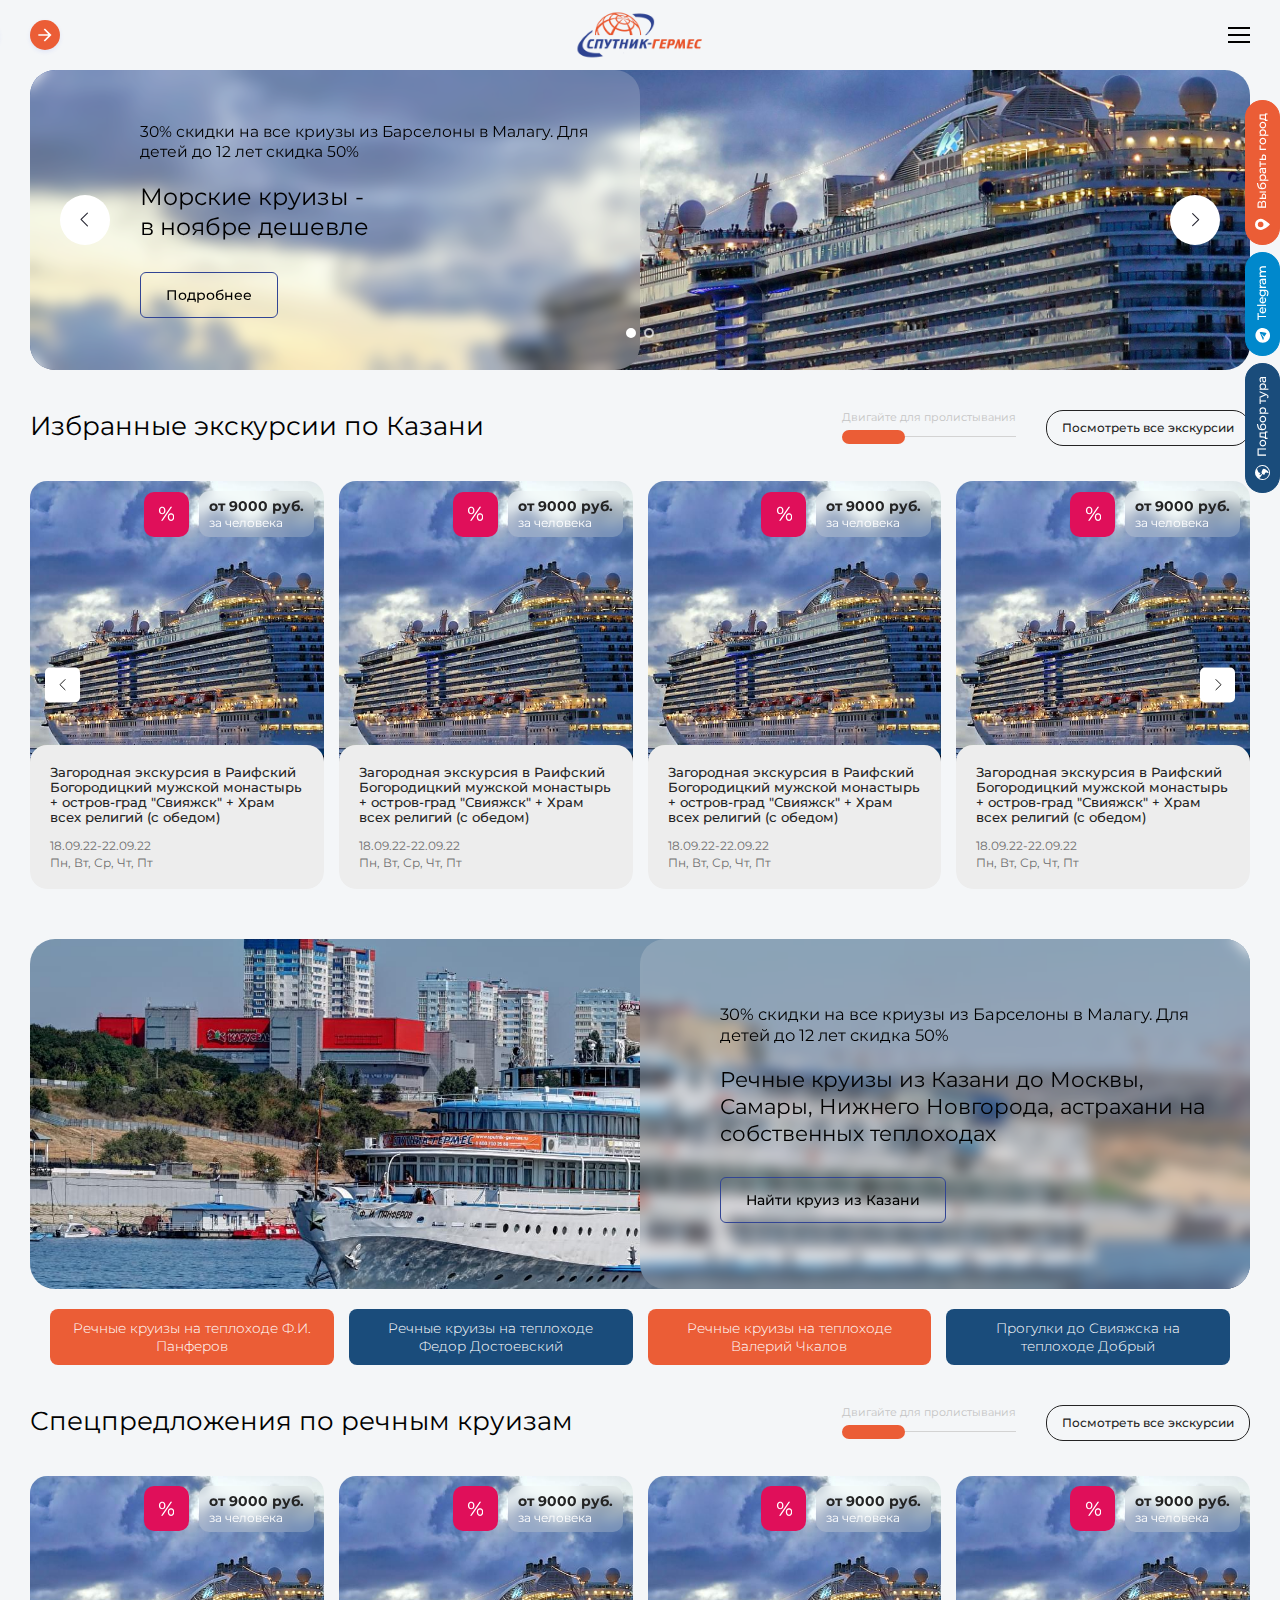
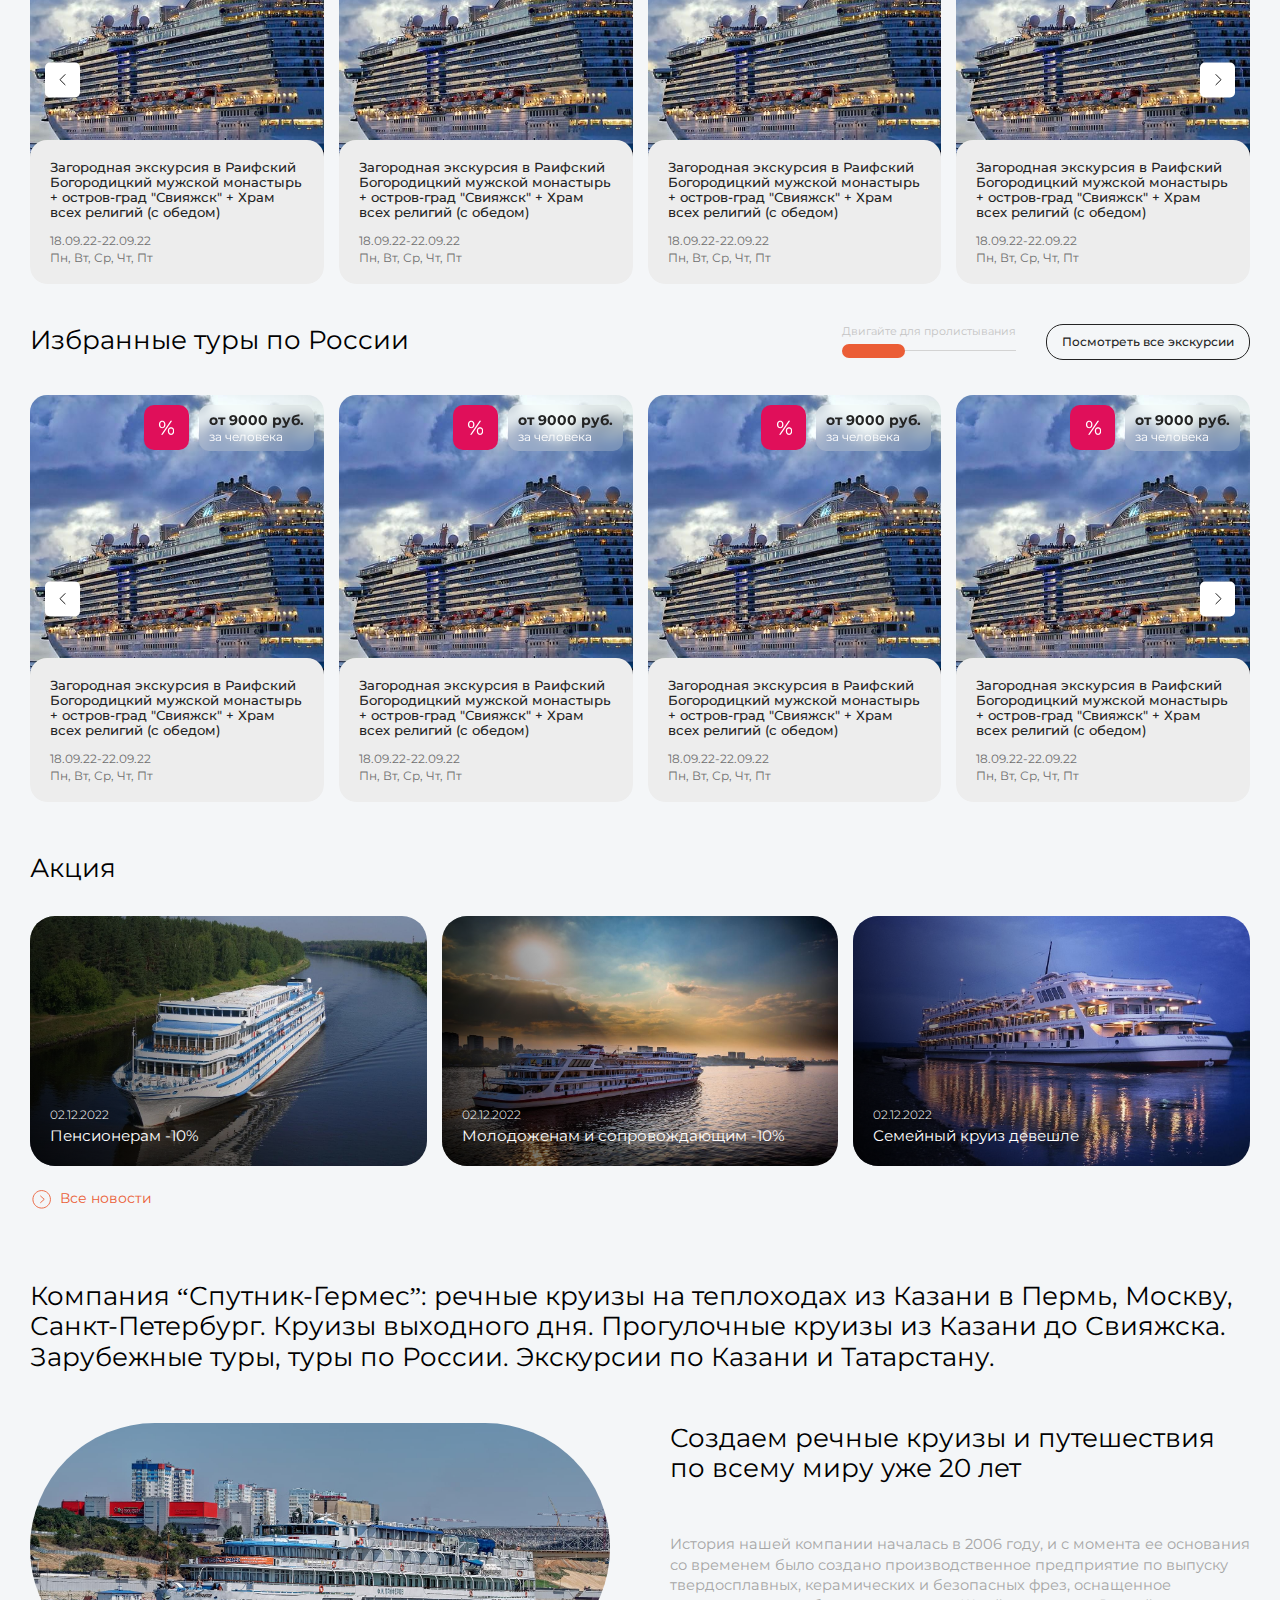
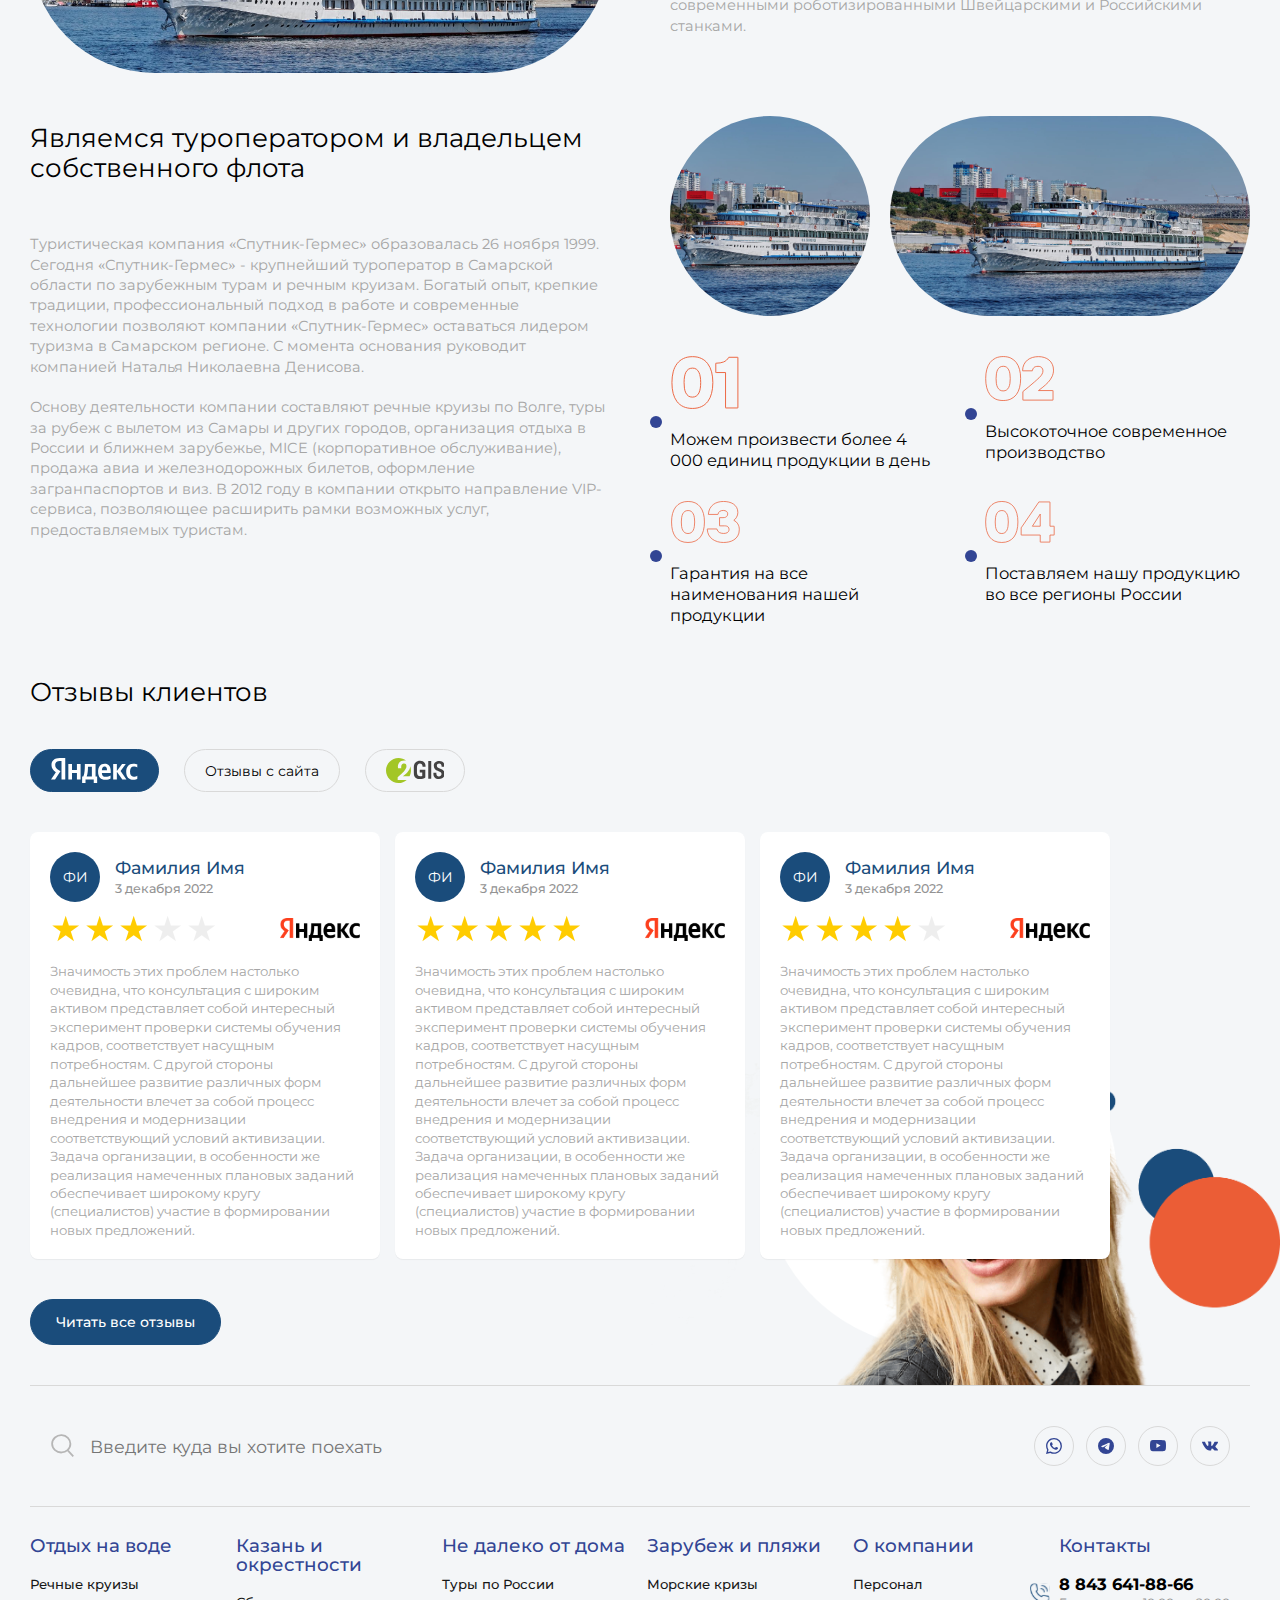
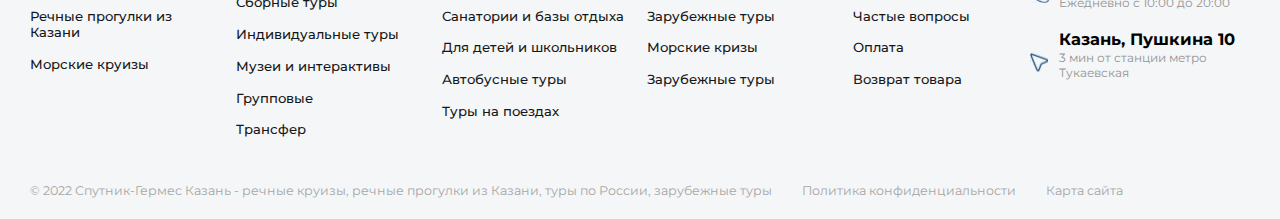
<file: index.html>
<!DOCTYPE html>
<html lang="ru">

<head>
	<title>Главная</title>
	<meta charset="UTF-8" />
	<meta name="format-detection" content="telephone=no" />
	<link rel="stylesheet" href="css/style.min.css?_v=20221207234544" />
	<link rel="shortcut icon" href="img/favicon/favicon.ico" />
	<!-- <meta name="robots" content="noindex, nofollow"> -->
	<meta name="viewport" content="width=device-width, initial-scale=1.0" />
	<link rel="apple-touch-icon" sizes="180x180" href="img/favicon/apple-touch-icon.png" />
	<link rel="icon" type="image/png" sizes="32x32" href="img/favicon/favicon-32x32.png" />
	<link rel="icon" type="image/png" sizes="16x16" href="img/favicon/favicon-16x16.png" />
	<link rel="manifest" href="img/favicon/site.webmanifest" />
	<meta name="msapplication-TileColor" content="#da532c" />
	<meta name="theme-color" content="#ffffff" />
</head>

<body>
	<div class="preloader">
		<div class="preloader-inner">
			<div class="preloader-icon">
				<span></span>
				<span></span>
			</div>
		</div>
	</div>
	<div class="wrapper">
		<aside class="sidebar">
			<button class="sidebar__close icon-menu js-toggle-sidebar">
				<svg width="20px" height="20px" viewBox="0 0 24 24">
					<path fill="currentColor" d="M4,11V13H16L10.5,18.5L11.92,19.92L19.84,12L11.92,4.08L10.5,5.5L16,11H4Z"></path>
				</svg>
			</button>
			<div class="sidebar__wrap" data-simplebar>
				<a href="index.html" class="sidebar__logo">
					<img src="img/icons/logo-1.png" alt="" />
				</a>
				<h5 class="sidebar__title">Выберите направление<br> для отдыха:</h5>
				<nav class="sidebar__nav ">
					<h6 class="sidebar__nav-title">отдых на воде</h6>
					<ul class="sidebar__list">
						<li class="sidebar__list-item">
							<a href="" class="sidebar__link">речные круизы</a>
							<a href="" class="sidebar__link">речные прогулки из казани</a>
							<a href="" class="sidebar__link">морские круизы</a>
							<a href="" class="sidebar__link">аренда флота</a>
						</li>
					</ul>
					<h6 class="sidebar__nav-title">Казань и все что рядом</h6>
					<ul class="sidebar__list">
						<li class="sidebar__list-item">
							<a href="" class="sidebar__link">экскурсии по казани</a>
							<a href="" class="sidebar__link">сборные туры с проживанием</a>
							<a href="" class="sidebar__link">организованные группы</a>
							<a href="" class="sidebar__link">музеи и Интерактивы</a>
							<a href="" class="sidebar__link">трансферы</a>
							<a href="" class="sidebar__link">vip туры в казань</a>
						</li>
					</ul>
					<h6 class="sidebar__nav-title">не далкео от дома</h6>
					<ul class="sidebar__list">
						<li class="sidebar__list-item">
							<a href="" class="sidebar__link">туры по россии</a>
							<a href="" class="sidebar__link">санатории и базы отдыха</a>
							<a href="" class="sidebar__link">для детей и школьников</a>
							<a href="" class="sidebar__link">автобусные туры</a>
							<a href="" class="sidebar__link">туры на поездах</a>
							<a href="" class="sidebar__link">туры в Питер и москву</a>
						</li>
					</ul>

					<h6 class="sidebar__nav-title">зарубеж и пляжи</h6>
					<ul class="sidebar__list">
						<li class="sidebar__list-item">
							<a href="" class="sidebar__link">сборные туры</a>
							<a href="" class="sidebar__link">индивидуальные туры</a>
							<a href="" class="sidebar__link">музеи и Интерактивы</a>
							<a href="" class="sidebar__link _other">другое</a>
						</li>
					</ul>

				</nav>
			</div>
		</aside>

		<div class="sidebar__overlay"></div>

		<main class="page">
			<header class="header">
				<div class="header__container">
					<div class="header__wrappers">
						<a href="index.html" class="header__logo">
							<img src="img/icons/logo-1.png" alt="" />
						</a>
						<div class="header__menu-wrap">
							<button type="button" class="icon-menu js-toggle-sidebar">
								<svg width="20px" height="20px" viewBox="0 0 24 24">
									<path fill="currentColor" d="M4,11V13H16L10.5,18.5L11.92,19.92L19.84,12L11.92,4.08L10.5,5.5L16,11H4Z"></path>
								</svg>
							</button>
						</div>
						<nav class="header__nav">
							<ul class="header__nav-list">
								<li class="header__nav-item">
									<a href="about.html" class="header__nav-link"> О компании </a>
								</li>
								<li class="header__nav-item">
									<a href="news.html" class="header__nav-link"> Новости </a>
								</li>
								<li class="header__nav-item">
									<a href="contacts.html" class="header__nav-link"> Контакты </a>
								</li>
								<li class="header__nav-item">
									<a href="" class="header__nav-link">
										Оплата и ваучер
										<svg xmlns="http://www.w3.org/2000/svg" width="12" height="12" fill="currentColor" viewBox="0 0 16 16">
											<path fill-rule="evenodd" d="M1.646 4.646a.5.5 0 0 1 .708 0L8 10.293l5.646-5.647a.5.5 0 0 1 .708.708l-6 6a.5.5 0 0 1-.708 0l-6-6a.5.5 0 0 1 0-.708z" />
										</svg>
									</a>
									<ul class="header__nav-submenu">
										<li class="header__nav-submenu-item">
											<a href="" class="header__nav-submenu-link"> Купить билеты </a>
										</li>
										<li class="header__nav-submenu-item">
											<a href="" class="header__nav-submenu-link"> Договоры </a>
										</li>
										<li class="header__nav-submenu-item">
											<a href="" class="header__nav-submenu-link">
												Оплатить картой
											</a>
										</li>
									</ul>
								</li>
								<li class="header__nav-item">
									<a href="" class="header__nav-link">
										Услуги
										<svg xmlns="http://www.w3.org/2000/svg" width="12" height="12" fill="currentColor" viewBox="0 0 16 16">
											<path fill-rule="evenodd" d="M1.646 4.646a.5.5 0 0 1 .708 0L8 10.293l5.646-5.647a.5.5 0 0 1 .708.708l-6 6a.5.5 0 0 1-.708 0l-6-6a.5.5 0 0 1 0-.708z" />
										</svg>
									</a>
									<ul class="header__nav-submenu">
										<li class="header__nav-submenu-item">
											<a href="" class="header__nav-submenu-link">
												Визы и приглашения
											</a>
										</li>
										<li class="header__nav-submenu-item">
											<a href="" class="header__nav-submenu-link">
												Загран паспорта
											</a>
										</li>
										<li class="header__nav-submenu-item">
											<a href="" class="header__nav-submenu-link">
												Рассмотрение обращений
											</a>
										</li>
										<li class="header__nav-submenu-item">
											<a href="" class="header__nav-submenu-link">
												Мед. деятельность
											</a>
										</li>
										<li class="header__nav-submenu-item">
											<a href="" class="header__nav-submenu-link"> Страхование </a>
										</li>
										<li class="header__nav-submenu-item">
											<a href="" class="header__nav-submenu-link">
												Пункт отправлений DHL
											</a>
										</li>
									</ul>
								</li>

								<li class="header__nav-item">
									<a href="" class="header__nav-link"> Блог </a>
								</li>
							</ul>
						</nav>
						<div class="header__contacts">
							<div class="header__nav-item">
								<a href="tel:+78244160186" class="header__nav-link">
									+7 824 416-01-86
								</a>
							</div>
							<div class="header__dropdown">
								<button type="button" class="header__dropdown-toggle">
									<span>Наши офисы</span>
								</button>
								<div class="header__dropdown-menu">
									<h5>Центральный офис:</h5>
									<ul class="header__dropdown-menu-list">
										<li class="header__dropdown-menu-item">
											<div class="header__dropdown-menu-adress">
												<p>Пушкина, 10</p>
											</div>
											<div class="header__dropdown-menu-contacts">
												<a href="tel:+73473439749">+73473439749</a>
												<a href="mailto:Info@sputnik-germes.ru">Info@sputnik-germes.ru</a>
											</div>
										</li>
									</ul>
									<h5>Дополнительный офис</h5>
									<ul class="header__dropdown-menu-list">
										<li class="header__dropdown-menu-item">
											<div class="header__dropdown-menu-adress">
												<p>Пушкина, 10</p>
											</div>
											<div class="header__dropdown-menu-contacts">
												<a href="tel:+73473439749">+73473439749</a>
												<a href="mailto:Info@sputnik-germes.ru">Info@sputnik-germes.ru</a>
											</div>
										</li>
									</ul>
								</div>
							</div>
							<a href="" class="btn__outline-telegram">
								<svg width="15" height="15" viewBox="0 0 8 8" fill="none" xmlns="http://www.w3.org/2000/svg">
									<g clip-path="url(#clip0_1_18)">
										<path fill-rule="evenodd" clip-rule="evenodd" d="M7.97542 4.10835C7.97542 6.25797 6.23276 8.00063 4.08314 8.00063C1.93352 8.00063 0.190857 6.25797 0.190857 4.10835C0.190857 1.95873 1.93352 0.216064 4.08314 0.216064C6.23276 0.216064 7.97542 1.95873 7.97542 4.10835ZM4.22295 3.08971C3.84346 3.247 3.08697 3.57406 1.95349 4.0684C1.76874 4.1408 1.67387 4.21321 1.66388 4.28311C1.6489 4.40046 1.7962 4.44789 1.99843 4.5128C2.0259 4.52029 2.05336 4.53028 2.08332 4.54027C2.28305 4.60518 2.55019 4.68008 2.68751 4.68258C2.81234 4.68507 2.95465 4.63264 3.10944 4.52779C4.17052 3.81125 4.71729 3.44923 4.75224 3.44174C4.77721 3.43675 4.80967 3.42926 4.83214 3.44923C4.8546 3.4692 4.85211 3.50665 4.84961 3.51914C4.83463 3.58155 4.25291 4.12333 3.95082 4.40295C3.85594 4.49034 3.79103 4.55275 3.77605 4.56523C3.74609 4.59769 3.71363 4.62765 3.68367 4.65511C3.49892 4.83238 3.36161 4.9672 3.69116 5.1844C3.85095 5.28926 3.97828 5.37665 4.10311 5.46153C4.24292 5.55641 4.38024 5.64878 4.5575 5.76613C4.60244 5.79608 4.64738 5.82605 4.68983 5.856C4.85211 5.97085 4.99691 6.07321 5.17418 6.05823C5.27904 6.04825 5.38639 5.95088 5.44132 5.65877C5.57114 4.96969 5.82331 3.47669 5.88323 2.86002C5.88822 2.80509 5.88323 2.73768 5.87574 2.70772C5.87074 2.67776 5.86076 2.63532 5.82081 2.60287C5.77337 2.56542 5.70097 2.55793 5.67101 2.55793C5.52371 2.56042 5.29901 2.63782 4.21796 3.08722L4.22295 3.08971Z" fill="#4B4B4B" />
									</g>
									<defs>
										<clipPath id="clip0_1_18">
											<rect width="7.78456" height="7.78457" fill="white" transform="translate(0.190857 0.216064)" />
										</clipPath>
									</defs>
								</svg>
								<span>Telegram</span>
							</a>
							<button type="button" class="btn__callback">Напишите нам</button>
						</div>
						<button type="button" class="header__icon-menu js-toggle-menu">
							<span></span>
						</button>
						<nav class="menu__body">
							<ul class="menu__list">
								<li class="menu__item"><a href="about.html" class="menu__link">О компании</a></li>
								<li class="menu__item"><a href="news.html" class="menu__link">Новости</a></li>
								<li class="menu__item"><a href="contacts.html" class="menu__link">Контакты</a></li>
								<li class="menu__item"><a href="" class="menu__link">Блог</a></li>
								<div data-spollers class="spollers">
									<div class="spollers__item">
										<button type="button" data-spoller class="spollers__title menu__link">Оплата и ваучер</button>
										<div class="spollers__body">
											<li><a href="">Купить билеты </a></li>
											<li><a href="">Договоры</a></li>
											<li><a href="">Оплатить картой</a></li>
										</div>
									</div>
								</div>
								<div data-spollers class="spollers">
									<div class="spollers__item">
										<button type="button" data-spoller class="spollers__title menu__link">Услуги</button>
										<div class="spollers__body">
											<li><a href="">Визы и приглашения</a></li>
											<li><a href="">Загран паспорта</a></li>
											<li><a href="">Рассмотрение обращений</a></li>
											<li><a href="">Мед. деятельность</a></li>
											<li><a href="">Страхование </a></li>
											<li><a href="">Пункт отправлений DHL</a></li>
										</div>
									</div>
								</div>
							</ul>
							<div class="menu__contacts">
								<button type="button" class="btn__callback">Напишите нам</button>
							</div>

						</nav>
					</div>
				</div>
			</header>
			<section class="hero">
				<div class="hero__container">
					<div class="main__slider swiper">
						<div class="main__wrapper swiper-wrapper">
							<div class="main__slide swiper-slide">
								<div class="main__slide-wrap">
									<div class="main__slide-content">
										<h5 class="main__slide-headline">
											30% скидки на все криузы из Барселоны в Малагу.
											Для детей до 12 лет скидка 50%
										</h5>
										<h1 class="main__slide-title">
											Морские круизы -<br> в ноябре дешевле
										</h1>
										<a href="" class="btn__outline-blue">
											Подробнее
										</a>
									</div>
								</div>
								<img src="img/slide/1.jpg" alt="">
							</div>
							<div class="main__slide swiper-slide">
								<div class="main__slide-wrap">
									<div class="main__slide-content">
										<h5 class="main__slide-headline">
											30% скидки на все криузы из Барселоны в Малагу.
											Для детей до 12 лет скидка 50%
										</h5>
										<h1 class="main__slide-title">
											Морские круизы -<br> в ноябре дешевле
										</h1>
										<a href="" class="btn__outline-blue">
											Подробнее
										</a>
									</div>
								</div>
								<img src="img/slide/1.jpg" alt="">
							</div>
						</div>

						<button type="button" class="slider-button__prev prev">
							<svg width="22" height="22" viewBox="0 0 14 14" fill="none" xmlns="http://www.w3.org/2000/svg">
								<path d="M8.54965 10.7048L4.47748 6.63265L8.54965 2.56049" stroke="#252531" stroke-width="0.685839" stroke-linecap="round" stroke-linejoin="round" />
							</svg>
						</button>

						<button type="button" class="slider-button__next next">
							<svg width="22" height="22" viewBox="0 0 14 14" fill="none" xmlns="http://www.w3.org/2000/svg">
								<path d="M5.48016 2.87439L9.33801 6.73223L5.48016 10.5901" stroke="#252531" stroke-width="0.685839" stroke-linecap="round" stroke-linejoin="round" />
							</svg>
						</button>
						<div class="main__slider-pagination swiper-pagination"></div>
					</div>
				</div>
			</section>

			<section class="card-section">
				<div class="card__container">
					<div class="section-head">
						<h1 class="main-title">
							Избранные экскурсии
							по Казани
						</h1>
						<div class="section-head__inner">
							<div class="scrollbar-wrap">
								<span>Двигайте для пролистывания</span>
								<div class="swiper-scrollbar scrollbar-1"></div>
							</div>
							<a href="" class="btn__outline">Посмотреть все экскурсии</a>
						</div>
					</div>

					<div class="card__inner">
						<button type="button" class="card__slide-prev prev2">
							<svg viewBox="0 0 11 10" fill="none" xmlns="http://www.w3.org/2000/svg">
								<path d="M6.75493 8.10874L3.64331 4.99712L6.75493 1.8855" stroke="black" stroke-width="0.553177" stroke-linecap="round" stroke-linejoin="round" />
							</svg>
						</button>
						<button type="button" class="card__slide-next next2">
							<svg viewBox="0 0 11 10" fill="none" xmlns="http://www.w3.org/2000/svg">
								<path d="M4.24482 8.10874L7.35645 4.99712L4.24482 1.8855" stroke="black" stroke-width="0.553177" stroke-linecap="round" stroke-linejoin="round" />
							</svg>
						</button>
						<div class="card__slider swiper card-favorite">
							<div class="card__wrapper swiper-wrapper">
								<div class="card__slide swiper-slide">
									<div class="card__slide-wrap">
										<div class="card__slide-picture">
											<div class="card__slide-top">
												<div class="card__slide-sale"></div>
												<div class="card__slide-price">
													<span class="card__slide-price-value">от 9000 руб.</span>
													<span class="card__slide-price-man">за человека</span>
												</div>
											</div>
											<img src="img/1.jpg" alt="">
										</div>
										<div class="card__slide-body">
											<p class="card__slider-desc">
												Загородная экскурсия в Раифский Богородицкий мужской монастырь + остров-град "Свияжск" + Храм всех религий (c обедом)
											</p>
											<span class="card__slide-time">
												18.09.22-22.09.22
											</span>
											<span class="card__slide-work">
												Пн, вт, ср, Чт, Пт
											</span>
										</div>
									</div>
								</div>
								<div class="card__slide swiper-slide">
									<div class="card__slide-wrap">
										<div class="card__slide-picture">
											<div class="card__slide-top">
												<div class="card__slide-sale"></div>
												<div class="card__slide-price">
													<span class="card__slide-price-value">от 9000 руб.</span>
													<span class="card__slide-price-man">за человека</span>
												</div>
											</div>
											<img src="img/1.jpg" alt="">
										</div>
										<div class="card__slide-body">
											<p class="card__slider-desc">
												Загородная экскурсия в Раифский Богородицкий мужской монастырь + остров-град "Свияжск" + Храм всех религий (c обедом)
											</p>
											<span class="card__slide-time">
												18.09.22-22.09.22
											</span>
											<span class="card__slide-work">
												Пн, вт, ср, Чт, Пт
											</span>
										</div>
									</div>
								</div>
								<div class="card__slide swiper-slide">
									<div class="card__slide-wrap">
										<div class="card__slide-picture">
											<div class="card__slide-top">
												<div class="card__slide-sale"></div>
												<div class="card__slide-price">
													<span class="card__slide-price-value">от 9000 руб.</span>
													<span class="card__slide-price-man">за человека</span>
												</div>
											</div>
											<img src="img/1.jpg" alt="">
										</div>
										<div class="card__slide-body">
											<p class="card__slider-desc">
												Загородная экскурсия в Раифский Богородицкий мужской монастырь + остров-град "Свияжск" + Храм всех религий (c обедом)
											</p>
											<span class="card__slide-time">
												18.09.22-22.09.22
											</span>
											<span class="card__slide-work">
												Пн, вт, ср, Чт, Пт
											</span>
										</div>
									</div>
								</div>
								<div class="card__slide swiper-slide">
									<div class="card__slide-wrap">
										<div class="card__slide-picture">
											<div class="card__slide-top">
												<div class="card__slide-sale"></div>
												<div class="card__slide-price">
													<span class="card__slide-price-value">от 9000 руб.</span>
													<span class="card__slide-price-man">за человека</span>
												</div>
											</div>
											<img src="img/1.jpg" alt="">
										</div>
										<div class="card__slide-body">
											<p class="card__slider-desc">
												Загородная экскурсия в Раифский Богородицкий мужской монастырь + остров-град "Свияжск" + Храм всех религий (c обедом)
											</p>
											<span class="card__slide-time">
												18.09.22-22.09.22
											</span>
											<span class="card__slide-work">
												Пн, вт, ср, Чт, Пт
											</span>
										</div>
									</div>
								</div>
								<div class="card__slide swiper-slide">
									<div class="card__slide-wrap">
										<div class="card__slide-picture">
											<div class="card__slide-top">
												<div class="card__slide-sale"></div>
												<div class="card__slide-price">
													<span class="card__slide-price-value">от 9000 руб.</span>
													<span class="card__slide-price-man">за человека</span>
												</div>
											</div>
											<img src="img/1.jpg" alt="">
										</div>
										<div class="card__slide-body">
											<p class="card__slider-desc">
												Загородная экскурсия в Раифский Богородицкий мужской монастырь + остров-град "Свияжск" + Храм всех религий (c обедом)
											</p>
											<span class="card__slide-time">
												18.09.22-22.09.22
											</span>
											<span class="card__slide-work">
												Пн, вт, ср, Чт, Пт
											</span>
										</div>
									</div>
								</div>
								<div class="card__slide swiper-slide">
									<div class="card__slide-wrap">
										<div class="card__slide-picture">
											<div class="card__slide-top">
												<div class="card__slide-sale"></div>
												<div class="card__slide-price">
													<span class="card__slide-price-value">от 9000 руб.</span>
													<span class="card__slide-price-man">за человека</span>
												</div>
											</div>
											<img src="img/1.jpg" alt="">
										</div>
										<div class="card__slide-body">
											<p class="card__slider-desc">
												Загородная экскурсия в Раифский Богородицкий мужской монастырь + остров-град "Свияжск" + Храм всех религий (c обедом)
											</p>
											<span class="card__slide-time">
												18.09.22-22.09.22
											</span>
											<span class="card__slide-work">
												Пн, вт, ср, Чт, Пт
											</span>
										</div>
									</div>
								</div>
								<div class="card__slide swiper-slide">
									<div class="card__slide-wrap">
										<div class="card__slide-picture">
											<div class="card__slide-top">
												<div class="card__slide-sale"></div>
												<div class="card__slide-price">
													<span class="card__slide-price-value">от 9000 руб.</span>
													<span class="card__slide-price-man">за человека</span>
												</div>
											</div>
											<img src="img/1.jpg" alt="">
										</div>
										<div class="card__slide-body">
											<p class="card__slider-desc">
												Загородная экскурсия в Раифский Богородицкий мужской монастырь + остров-град "Свияжск" + Храм всех религий (c обедом)
											</p>
											<span class="card__slide-time">
												18.09.22-22.09.22
											</span>
											<span class="card__slide-work">
												Пн, вт, ср, Чт, Пт
											</span>
										</div>
									</div>
								</div>
								<div class="card__slide swiper-slide">
									<div class="card__slide-wrap">
										<div class="card__slide-picture">
											<div class="card__slide-top">
												<div class="card__slide-sale"></div>
												<div class="card__slide-price">
													<span class="card__slide-price-value">от 9000 руб.</span>
													<span class="card__slide-price-man">за человека</span>
												</div>
											</div>
											<img src="img/1.jpg" alt="">
										</div>
										<div class="card__slide-body">
											<p class="card__slider-desc">
												Загородная экскурсия в Раифский Богородицкий мужской монастырь + остров-град "Свияжск" + Храм всех религий (c обедом)
											</p>
											<span class="card__slide-time">
												18.09.22-22.09.22
											</span>
											<span class="card__slide-work">
												Пн, вт, ср, Чт, Пт
											</span>
										</div>
									</div>
								</div>
								<div class="card__slide swiper-slide">
									<div class="card__slide-wrap">
										<div class="card__slide-picture">
											<div class="card__slide-top">
												<div class="card__slide-sale"></div>
												<div class="card__slide-price">
													<span class="card__slide-price-value">от 9000 руб.</span>
													<span class="card__slide-price-man">за человека</span>
												</div>
											</div>
											<img src="img/1.jpg" alt="">
										</div>
										<div class="card__slide-body">
											<p class="card__slider-desc">
												Загородная экскурсия в Раифский Богородицкий мужской монастырь + остров-град "Свияжск" + Храм всех религий (c обедом)
											</p>
											<span class="card__slide-time">
												18.09.22-22.09.22
											</span>
											<span class="card__slide-work">
												Пн, вт, ср, Чт, Пт
											</span>
										</div>
									</div>
								</div>
								<div class="card__slide swiper-slide">
									<div class="card__slide-wrap">
										<div class="card__slide-picture">
											<div class="card__slide-top">
												<div class="card__slide-sale"></div>
												<div class="card__slide-price">
													<span class="card__slide-price-value">от 9000 руб.</span>
													<span class="card__slide-price-man">за человека</span>
												</div>
											</div>
											<img src="img/1.jpg" alt="">
										</div>
										<div class="card__slide-body">
											<p class="card__slider-desc">
												Загородная экскурсия в Раифский Богородицкий мужской монастырь + остров-град "Свияжск" + Храм всех религий (c обедом)
											</p>
											<span class="card__slide-time">
												18.09.22-22.09.22
											</span>
											<span class="card__slide-work">
												Пн, вт, ср, Чт, Пт
											</span>
										</div>
									</div>
								</div>
								<div class="card__slide swiper-slide">
									<div class="card__slide-wrap">
										<div class="card__slide-picture">
											<div class="card__slide-top">
												<div class="card__slide-sale"></div>
												<div class="card__slide-price">
													<span class="card__slide-price-value">от 9000 руб.</span>
													<span class="card__slide-price-man">за человека</span>
												</div>
											</div>
											<img src="img/1.jpg" alt="">
										</div>
										<div class="card__slide-body">
											<p class="card__slider-desc">
												Загородная экскурсия в Раифский Богородицкий мужской монастырь + остров-град "Свияжск" + Храм всех религий (c обедом)
											</p>
											<span class="card__slide-time">
												18.09.22-22.09.22
											</span>
											<span class="card__slide-work">
												Пн, вт, ср, Чт, Пт
											</span>
										</div>
									</div>
								</div>

							</div>

						</div>
					</div>
				</div>
			</section>
			<section class="promo">
				<div class="promo__container">
					<div class="promo__block">
						<img src="img/promo/1.jpg" alt="" />
						<div class="promo__wrap">
							<div class="promo__wrap-content">
								<h5 class="promo__headline">
									30% скидки на все криузы из Барселоны в Малагу. Для детей до 12 лет
									скидка 50%
								</h5>
								<h1 class="promo__title">
									Речные круизы из Казани до Москвы, Самары, Нижнего Новгорода, астрахани на собственных теплоходах
								</h1>
								<a href="" class="btn__outline-blue">Найти круиз из Казани</a>
							</div>
						</div>
					</div>
					<div class="promo__row">
						<a href="" class="promo__item">
							Речные круизы на теплоходе Ф.И. Панферов
						</a>
						<a href="" class="promo__item">
							Речные круизы на теплоходе Федор Достоевский
						</a>
						<a href="" class="promo__item">
							Речные круизы на теплоходе Валерий Чкалов
						</a>
						<a href="" class="promo__item">
							Прогулки до Свияжска на теплоходе Добрый
						</a>
					</div>
				</div>
			</section>

			<section class="card-section">
				<div class="card__container">
					<div class="section-head">
						<h1 class="main-title">
							Спецпредложения по речным круизам
						</h1>
						<div class="section-head__inner">
							<div class="scrollbar-wrap">
								<span>Двигайте для пролистывания</span>
								<div class="swiper-scrollbar scrollbar-2"></div>
							</div>
							<a href="" class="btn__outline">Посмотреть все экскурсии</a>
						</div>
					</div>
					<div class="card__inner">
						<button type="button" class="card__slide-prev prev4">
							<svg viewBox="0 0 11 10" fill="none" xmlns="http://www.w3.org/2000/svg">
								<path d="M6.75493 8.10874L3.64331 4.99712L6.75493 1.8855" stroke="black" stroke-width="0.553177" stroke-linecap="round" stroke-linejoin="round" />
							</svg>
						</button>
						<button type="button" class="card__slide-next next4">
							<svg viewBox="0 0 11 10" fill="none" xmlns="http://www.w3.org/2000/svg">
								<path d="M4.24482 8.10874L7.35645 4.99712L4.24482 1.8855" stroke="black" stroke-width="0.553177" stroke-linecap="round" stroke-linejoin="round" />
							</svg>
						</button>
						<div class="card__slider swiper card-offer">
							<div class="card__wrapper swiper-wrapper">
								<div class="card__slide swiper-slide">
									<div class="card__slide-wrap">
										<div class="card__slide-picture">
											<div class="card__slide-top">
												<div class="card__slide-sale"></div>
												<div class="card__slide-price">
													<span class="card__slide-price-value">от 9000 руб.</span>
													<span class="card__slide-price-man">за человека</span>
												</div>
											</div>
											<img src="img/1.jpg" alt="">
										</div>
										<div class="card__slide-body">
											<p class="card__slider-desc">
												Загородная экскурсия в Раифский Богородицкий мужской монастырь + остров-град "Свияжск" + Храм всех религий (c обедом)
											</p>
											<span class="card__slide-time">
												18.09.22-22.09.22
											</span>
											<span class="card__slide-work">
												Пн, вт, ср, Чт, Пт
											</span>
										</div>
									</div>
								</div>
								<div class="card__slide swiper-slide">
									<div class="card__slide-wrap">
										<div class="card__slide-picture">
											<div class="card__slide-top">
												<div class="card__slide-sale"></div>
												<div class="card__slide-price">
													<span class="card__slide-price-value">от 9000 руб.</span>
													<span class="card__slide-price-man">за человека</span>
												</div>
											</div>
											<img src="img/1.jpg" alt="">
										</div>
										<div class="card__slide-body">
											<p class="card__slider-desc">
												Загородная экскурсия в Раифский Богородицкий мужской монастырь + остров-град "Свияжск" + Храм всех религий (c обедом)
											</p>
											<span class="card__slide-time">
												18.09.22-22.09.22
											</span>
											<span class="card__slide-work">
												Пн, вт, ср, Чт, Пт
											</span>
										</div>
									</div>
								</div>
								<div class="card__slide swiper-slide">
									<div class="card__slide-wrap">
										<div class="card__slide-picture">
											<div class="card__slide-top">
												<div class="card__slide-sale"></div>
												<div class="card__slide-price">
													<span class="card__slide-price-value">от 9000 руб.</span>
													<span class="card__slide-price-man">за человека</span>
												</div>
											</div>
											<img src="img/1.jpg" alt="">
										</div>
										<div class="card__slide-body">
											<p class="card__slider-desc">
												Загородная экскурсия в Раифский Богородицкий мужской монастырь + остров-град "Свияжск" + Храм всех религий (c обедом)
											</p>
											<span class="card__slide-time">
												18.09.22-22.09.22
											</span>
											<span class="card__slide-work">
												Пн, вт, ср, Чт, Пт
											</span>
										</div>
									</div>
								</div>
								<div class="card__slide swiper-slide">
									<div class="card__slide-wrap">
										<div class="card__slide-picture">
											<div class="card__slide-top">
												<div class="card__slide-sale"></div>
												<div class="card__slide-price">
													<span class="card__slide-price-value">от 9000 руб.</span>
													<span class="card__slide-price-man">за человека</span>
												</div>
											</div>
											<img src="img/1.jpg" alt="">
										</div>
										<div class="card__slide-body">
											<p class="card__slider-desc">
												Загородная экскурсия в Раифский Богородицкий мужской монастырь + остров-град "Свияжск" + Храм всех религий (c обедом)
											</p>
											<span class="card__slide-time">
												18.09.22-22.09.22
											</span>
											<span class="card__slide-work">
												Пн, вт, ср, Чт, Пт
											</span>
										</div>
									</div>
								</div>
								<div class="card__slide swiper-slide">
									<div class="card__slide-wrap">
										<div class="card__slide-picture">
											<div class="card__slide-top">
												<div class="card__slide-sale"></div>
												<div class="card__slide-price">
													<span class="card__slide-price-value">от 9000 руб.</span>
													<span class="card__slide-price-man">за человека</span>
												</div>
											</div>
											<img src="img/1.jpg" alt="">
										</div>
										<div class="card__slide-body">
											<p class="card__slider-desc">
												Загородная экскурсия в Раифский Богородицкий мужской монастырь + остров-град "Свияжск" + Храм всех религий (c обедом)
											</p>
											<span class="card__slide-time">
												18.09.22-22.09.22
											</span>
											<span class="card__slide-work">
												Пн, вт, ср, Чт, Пт
											</span>
										</div>
									</div>
								</div>
								<div class="card__slide swiper-slide">
									<div class="card__slide-wrap">
										<div class="card__slide-picture">
											<div class="card__slide-top">
												<div class="card__slide-sale"></div>
												<div class="card__slide-price">
													<span class="card__slide-price-value">от 9000 руб.</span>
													<span class="card__slide-price-man">за человека</span>
												</div>
											</div>
											<img src="img/1.jpg" alt="">
										</div>
										<div class="card__slide-body">
											<p class="card__slider-desc">
												Загородная экскурсия в Раифский Богородицкий мужской монастырь + остров-град "Свияжск" + Храм всех религий (c обедом)
											</p>
											<span class="card__slide-time">
												18.09.22-22.09.22
											</span>
											<span class="card__slide-work">
												Пн, вт, ср, Чт, Пт
											</span>
										</div>
									</div>
								</div>
								<div class="card__slide swiper-slide">
									<div class="card__slide-wrap">
										<div class="card__slide-picture">
											<div class="card__slide-top">
												<div class="card__slide-sale"></div>
												<div class="card__slide-price">
													<span class="card__slide-price-value">от 9000 руб.</span>
													<span class="card__slide-price-man">за человека</span>
												</div>
											</div>
											<img src="img/1.jpg" alt="">
										</div>
										<div class="card__slide-body">
											<p class="card__slider-desc">
												Загородная экскурсия в Раифский Богородицкий мужской монастырь + остров-град "Свияжск" + Храм всех религий (c обедом)
											</p>
											<span class="card__slide-time">
												18.09.22-22.09.22
											</span>
											<span class="card__slide-work">
												Пн, вт, ср, Чт, Пт
											</span>
										</div>
									</div>
								</div>
								<div class="card__slide swiper-slide">
									<div class="card__slide-wrap">
										<div class="card__slide-picture">
											<div class="card__slide-top">
												<div class="card__slide-sale"></div>
												<div class="card__slide-price">
													<span class="card__slide-price-value">от 9000 руб.</span>
													<span class="card__slide-price-man">за человека</span>
												</div>
											</div>
											<img src="img/1.jpg" alt="">
										</div>
										<div class="card__slide-body">
											<p class="card__slider-desc">
												Загородная экскурсия в Раифский Богородицкий мужской монастырь + остров-град "Свияжск" + Храм всех религий (c обедом)
											</p>
											<span class="card__slide-time">
												18.09.22-22.09.22
											</span>
											<span class="card__slide-work">
												Пн, вт, ср, Чт, Пт
											</span>
										</div>
									</div>
								</div>
								<div class="card__slide swiper-slide">
									<div class="card__slide-wrap">
										<div class="card__slide-picture">
											<div class="card__slide-top">
												<div class="card__slide-sale"></div>
												<div class="card__slide-price">
													<span class="card__slide-price-value">от 9000 руб.</span>
													<span class="card__slide-price-man">за человека</span>
												</div>
											</div>
											<img src="img/1.jpg" alt="">
										</div>
										<div class="card__slide-body">
											<p class="card__slider-desc">
												Загородная экскурсия в Раифский Богородицкий мужской монастырь + остров-град "Свияжск" + Храм всех религий (c обедом)
											</p>
											<span class="card__slide-time">
												18.09.22-22.09.22
											</span>
											<span class="card__slide-work">
												Пн, вт, ср, Чт, Пт
											</span>
										</div>
									</div>
								</div>
								<div class="card__slide swiper-slide">
									<div class="card__slide-wrap">
										<div class="card__slide-picture">
											<div class="card__slide-top">
												<div class="card__slide-sale"></div>
												<div class="card__slide-price">
													<span class="card__slide-price-value">от 9000 руб.</span>
													<span class="card__slide-price-man">за человека</span>
												</div>
											</div>
											<img src="img/1.jpg" alt="">
										</div>
										<div class="card__slide-body">
											<p class="card__slider-desc">
												Загородная экскурсия в Раифский Богородицкий мужской монастырь + остров-град "Свияжск" + Храм всех религий (c обедом)
											</p>
											<span class="card__slide-time">
												18.09.22-22.09.22
											</span>
											<span class="card__slide-work">
												Пн, вт, ср, Чт, Пт
											</span>
										</div>
									</div>
								</div>
								<div class="card__slide swiper-slide">
									<div class="card__slide-wrap">
										<div class="card__slide-picture">
											<div class="card__slide-top">
												<div class="card__slide-sale"></div>
												<div class="card__slide-price">
													<span class="card__slide-price-value">от 9000 руб.</span>
													<span class="card__slide-price-man">за человека</span>
												</div>
											</div>
											<img src="img/1.jpg" alt="">
										</div>
										<div class="card__slide-body">
											<p class="card__slider-desc">
												Загородная экскурсия в Раифский Богородицкий мужской монастырь + остров-град "Свияжск" + Храм всех религий (c обедом)
											</p>
											<span class="card__slide-time">
												18.09.22-22.09.22
											</span>
											<span class="card__slide-work">
												Пн, вт, ср, Чт, Пт
											</span>
										</div>
									</div>
								</div>

							</div>

						</div>
					</div>
				</div>
			</section>
			<section class="card-section">
				<div class="card__container">
					<div class="section-head">
						<h1 class="main-title">
							Избранные туры по России
						</h1>
						<div class="section-head__inner">
							<div class="scrollbar-wrap">
								<span>Двигайте для пролистывания</span>
								<div class="swiper-scrollbar scrollbar-3"></div>
							</div>
							<a href="" class="btn__outline">Посмотреть все экскурсии</a>
						</div>
					</div>
					<div class="card__inner">
						<button type="button" class="card__slide-prev prev3">
							<svg viewBox="0 0 11 10" fill="none" xmlns="http://www.w3.org/2000/svg">
								<path d="M6.75493 8.10874L3.64331 4.99712L6.75493 1.8855" stroke="black" stroke-width="0.553177" stroke-linecap="round" stroke-linejoin="round" />
							</svg>
						</button>
						<button type="button" class="card__slide-next next3">
							<svg viewBox="0 0 11 10" fill="none" xmlns="http://www.w3.org/2000/svg">
								<path d="M4.24482 8.10874L7.35645 4.99712L4.24482 1.8855" stroke="black" stroke-width="0.553177" stroke-linecap="round" stroke-linejoin="round" />
							</svg>
						</button>
						<div class="card__slider swiper card-favorite-russia">
							<div class="card__wrapper swiper-wrapper">
								<div class="card__slide swiper-slide">
									<div class="card__slide-wrap">
										<div class="card__slide-picture">
											<div class="card__slide-top">
												<div class="card__slide-sale"></div>
												<div class="card__slide-price">
													<span class="card__slide-price-value">от 9000 руб.</span>
													<span class="card__slide-price-man">за человека</span>
												</div>
											</div>
											<img src="img/1.jpg" alt="">
										</div>
										<div class="card__slide-body">
											<p class="card__slider-desc">
												Загородная экскурсия в Раифский Богородицкий мужской монастырь + остров-град "Свияжск" + Храм всех религий (c обедом)
											</p>
											<span class="card__slide-time">
												18.09.22-22.09.22
											</span>
											<span class="card__slide-work">
												Пн, вт, ср, Чт, Пт
											</span>
										</div>
									</div>
								</div>
								<div class="card__slide swiper-slide">
									<div class="card__slide-wrap">
										<div class="card__slide-picture">
											<div class="card__slide-top">
												<div class="card__slide-sale"></div>
												<div class="card__slide-price">
													<span class="card__slide-price-value">от 9000 руб.</span>
													<span class="card__slide-price-man">за человека</span>
												</div>
											</div>
											<img src="img/1.jpg" alt="">
										</div>
										<div class="card__slide-body">
											<p class="card__slider-desc">
												Загородная экскурсия в Раифский Богородицкий мужской монастырь + остров-град "Свияжск" + Храм всех религий (c обедом)
											</p>
											<span class="card__slide-time">
												18.09.22-22.09.22
											</span>
											<span class="card__slide-work">
												Пн, вт, ср, Чт, Пт
											</span>
										</div>
									</div>
								</div>
								<div class="card__slide swiper-slide">
									<div class="card__slide-wrap">
										<div class="card__slide-picture">
											<div class="card__slide-top">
												<div class="card__slide-sale"></div>
												<div class="card__slide-price">
													<span class="card__slide-price-value">от 9000 руб.</span>
													<span class="card__slide-price-man">за человека</span>
												</div>
											</div>
											<img src="img/1.jpg" alt="">
										</div>
										<div class="card__slide-body">
											<p class="card__slider-desc">
												Загородная экскурсия в Раифский Богородицкий мужской монастырь + остров-град "Свияжск" + Храм всех религий (c обедом)
											</p>
											<span class="card__slide-time">
												18.09.22-22.09.22
											</span>
											<span class="card__slide-work">
												Пн, вт, ср, Чт, Пт
											</span>
										</div>
									</div>
								</div>
								<div class="card__slide swiper-slide">
									<div class="card__slide-wrap">
										<div class="card__slide-picture">
											<div class="card__slide-top">
												<div class="card__slide-sale"></div>
												<div class="card__slide-price">
													<span class="card__slide-price-value">от 9000 руб.</span>
													<span class="card__slide-price-man">за человека</span>
												</div>
											</div>
											<img src="img/1.jpg" alt="">
										</div>
										<div class="card__slide-body">
											<p class="card__slider-desc">
												Загородная экскурсия в Раифский Богородицкий мужской монастырь + остров-град "Свияжск" + Храм всех религий (c обедом)
											</p>
											<span class="card__slide-time">
												18.09.22-22.09.22
											</span>
											<span class="card__slide-work">
												Пн, вт, ср, Чт, Пт
											</span>
										</div>
									</div>
								</div>
								<div class="card__slide swiper-slide">
									<div class="card__slide-wrap">
										<div class="card__slide-picture">
											<div class="card__slide-top">
												<div class="card__slide-sale"></div>
												<div class="card__slide-price">
													<span class="card__slide-price-value">от 9000 руб.</span>
													<span class="card__slide-price-man">за человека</span>
												</div>
											</div>
											<img src="img/1.jpg" alt="">
										</div>
										<div class="card__slide-body">
											<p class="card__slider-desc">
												Загородная экскурсия в Раифский Богородицкий мужской монастырь + остров-град "Свияжск" + Храм всех религий (c обедом)
											</p>
											<span class="card__slide-time">
												18.09.22-22.09.22
											</span>
											<span class="card__slide-work">
												Пн, вт, ср, Чт, Пт
											</span>
										</div>
									</div>
								</div>
								<div class="card__slide swiper-slide">
									<div class="card__slide-wrap">
										<div class="card__slide-picture">
											<div class="card__slide-top">
												<div class="card__slide-sale"></div>
												<div class="card__slide-price">
													<span class="card__slide-price-value">от 9000 руб.</span>
													<span class="card__slide-price-man">за человека</span>
												</div>
											</div>
											<img src="img/1.jpg" alt="">
										</div>
										<div class="card__slide-body">
											<p class="card__slider-desc">
												Загородная экскурсия в Раифский Богородицкий мужской монастырь + остров-град "Свияжск" + Храм всех религий (c обедом)
											</p>
											<span class="card__slide-time">
												18.09.22-22.09.22
											</span>
											<span class="card__slide-work">
												Пн, вт, ср, Чт, Пт
											</span>
										</div>
									</div>
								</div>
								<div class="card__slide swiper-slide">
									<div class="card__slide-wrap">
										<div class="card__slide-picture">
											<div class="card__slide-top">
												<div class="card__slide-sale"></div>
												<div class="card__slide-price">
													<span class="card__slide-price-value">от 9000 руб.</span>
													<span class="card__slide-price-man">за человека</span>
												</div>
											</div>
											<img src="img/1.jpg" alt="">
										</div>
										<div class="card__slide-body">
											<p class="card__slider-desc">
												Загородная экскурсия в Раифский Богородицкий мужской монастырь + остров-град "Свияжск" + Храм всех религий (c обедом)
											</p>
											<span class="card__slide-time">
												18.09.22-22.09.22
											</span>
											<span class="card__slide-work">
												Пн, вт, ср, Чт, Пт
											</span>
										</div>
									</div>
								</div>
								<div class="card__slide swiper-slide">
									<div class="card__slide-wrap">
										<div class="card__slide-picture">
											<div class="card__slide-top">
												<div class="card__slide-sale"></div>
												<div class="card__slide-price">
													<span class="card__slide-price-value">от 9000 руб.</span>
													<span class="card__slide-price-man">за человека</span>
												</div>
											</div>
											<img src="img/1.jpg" alt="">
										</div>
										<div class="card__slide-body">
											<p class="card__slider-desc">
												Загородная экскурсия в Раифский Богородицкий мужской монастырь + остров-град "Свияжск" + Храм всех религий (c обедом)
											</p>
											<span class="card__slide-time">
												18.09.22-22.09.22
											</span>
											<span class="card__slide-work">
												Пн, вт, ср, Чт, Пт
											</span>
										</div>
									</div>
								</div>
								<div class="card__slide swiper-slide">
									<div class="card__slide-wrap">
										<div class="card__slide-picture">
											<div class="card__slide-top">
												<div class="card__slide-sale"></div>
												<div class="card__slide-price">
													<span class="card__slide-price-value">от 9000 руб.</span>
													<span class="card__slide-price-man">за человека</span>
												</div>
											</div>
											<img src="img/1.jpg" alt="">
										</div>
										<div class="card__slide-body">
											<p class="card__slider-desc">
												Загородная экскурсия в Раифский Богородицкий мужской монастырь + остров-град "Свияжск" + Храм всех религий (c обедом)
											</p>
											<span class="card__slide-time">
												18.09.22-22.09.22
											</span>
											<span class="card__slide-work">
												Пн, вт, ср, Чт, Пт
											</span>
										</div>
									</div>
								</div>
								<div class="card__slide swiper-slide">
									<div class="card__slide-wrap">
										<div class="card__slide-picture">
											<div class="card__slide-top">
												<div class="card__slide-sale"></div>
												<div class="card__slide-price">
													<span class="card__slide-price-value">от 9000 руб.</span>
													<span class="card__slide-price-man">за человека</span>
												</div>
											</div>
											<img src="img/1.jpg" alt="">
										</div>
										<div class="card__slide-body">
											<p class="card__slider-desc">
												Загородная экскурсия в Раифский Богородицкий мужской монастырь + остров-град "Свияжск" + Храм всех религий (c обедом)
											</p>
											<span class="card__slide-time">
												18.09.22-22.09.22
											</span>
											<span class="card__slide-work">
												Пн, вт, ср, Чт, Пт
											</span>
										</div>
									</div>
								</div>
								<div class="card__slide swiper-slide">
									<div class="card__slide-wrap">
										<div class="card__slide-picture">
											<div class="card__slide-top">
												<div class="card__slide-sale"></div>
												<div class="card__slide-price">
													<span class="card__slide-price-value">от 9000 руб.</span>
													<span class="card__slide-price-man">за человека</span>
												</div>
											</div>
											<img src="img/1.jpg" alt="">
										</div>
										<div class="card__slide-body">
											<p class="card__slider-desc">
												Загородная экскурсия в Раифский Богородицкий мужской монастырь + остров-град "Свияжск" + Храм всех религий (c обедом)
											</p>
											<span class="card__slide-time">
												18.09.22-22.09.22
											</span>
											<span class="card__slide-work">
												Пн, вт, ср, Чт, Пт
											</span>
										</div>
									</div>
								</div>

							</div>

						</div>
					</div>
				</div>
			</section>
			<section class="stock">
				<div class="stock__container">
					<h1 class="main-title">
						Акция
					</h1>
					<div class="stock__row">
						<div class="stock__item">
							<img src="img/stock/1.jpg" alt="">
							<div class="stock__item-inner">
								<span class="stock__item-data">
									02.12.2022
								</span>
								<h2 class="stock__item-title">
									Пенсионерам -10%
								</h2>
							</div>
						</div>
						<div class="stock__item">
							<img src="img/stock/2.jpg" alt="">
							<div class="stock__item-inner">
								<span class="stock__item-data">
									02.12.2022
								</span>
								<h2 class="stock__item-title">
									Молодоженам и сопровождающим -10%
								</h2>
							</div>
						</div>
						<div class="stock__item">
							<img src="img/stock/3.jpg" alt="">
							<div class="stock__item-inner">
								<span class="stock__item-data">
									02.12.2022
								</span>
								<h2 class="stock__item-title">
									Семейный круиз девешле
								</h2>
							</div>
						</div>
					</div>
					<a href="" class="page-link">
						<svg width="25" height="25" viewBox="0 0 15 15" fill="none" xmlns="http://www.w3.org/2000/svg">
							<path d="M7.00321 13.2493C9.90404 13.2493 12.2556 10.8978 12.2556 7.99693C12.2556 5.09609 9.90404 2.74451 7.00321 2.74451C4.10238 2.74451 1.75079 5.09609 1.75079 7.99693C1.75079 10.8978 4.10238 13.2493 7.00321 13.2493Z" stroke="#EB5D36" stroke-width="0.53871" stroke-miterlimit="10" />
							<path d="M6.34668 6.02722L8.53519 7.99688L6.34668 9.96654" stroke="#EB5D36" stroke-width="0.53871" stroke-linecap="round" stroke-linejoin="round" />
						</svg>
						<span>Все новости</span>
					</a>
				</div>
			</section>
			<section class="company">
				<div class="company__container">
					<h1 class="company__title">
						Компания “Спутник-Гермес”: речные круизы на теплоходах из Казани в Пермь,
						Москву, Санкт-Петербург. Круизы выходного дня. Прогулочные круизы из
						Казани до Свияжска. Зарубежные туры, туры по России. Экскурсии по Казани и
						Татарстану.
					</h1>
					<div class="company__row">
						<div class="company__block">
							<div class="company__picture _large">
								<img src="img/promo/1.jpg" alt="" />
							</div>
							<h2 class="company__title">
								Являемся туроператором и владельцем собственного флота
							</h2>
							<p class="company__text">
								Туристическая компания «Спутник-Гермес» образовалась 26 ноября 1999.
								Сегодня «Спутник-Гермес» - крупнейший туроператор в Самарской области
								по зарубежным турам и речным круизам. Богатый опыт, крепкие традиции,
								профессиональный подход в работе и современные технологии позволяют
								компании «Спутник-Гермес» оставаться лидером туризма в Самарском
								регионе. С момента основания руководит компанией Наталья Николаевна
								Денисова.
							</p>
							<p class="company__text">
								Основу деятельности компании составляют речные круизы по Волге, туры
								за рубеж с вылетом из Самары и других городов, организация отдыха в
								России и ближнем зарубежье, MICE (корпоративное обслуживание), продажа
								авиа и железнодорожных билетов, оформление загранпаспортов и виз. В
								2012 году в компании открыто направление VIP-сервиса, позволяющее
								расширить рамки возможных услуг, предоставляемых туристам.
							</p>
						</div>
						<div class="company__block">
							<h3 class="company__title">
								Создаем речные круизы и путешествия по всему миру уже 20 лет
							</h3>
							<p class="company__text">
								История нашей компании началась в 2006 году, и с момента ее основания
								со временем было создано производственное предприятие по выпуску
								твердосплавных, керамических и безопасных фрез, оснащенное
								современными роботизированными Швейцарскими и Российскими станками.
							</p>
							<div class="company__inner">
								<div class="company__picture _small">
									<img src="img/promo/1.jpg" alt="" />
								</div>
								<div class="company__picture _middle">
									<img src="img/promo/1.jpg" alt="" />
								</div>
							</div>
							<div class="company__advantage">
								<div class="company__advantage-item">
									<img src="img/icons/01.svg" alt="">
									<p class="company__advantage-text">
										Можем произвести более 4 000 единиц продукции в день
									</p>
								</div>
								<div class="company__advantage-item">
									<img src="img/icons/02.svg" alt="">
									<p class="company__advantage-text">
										Высокоточное современное производство
									</p>
								</div>
								<div class="company__advantage-item">
									<img src="img/icons/03.svg" alt="">
									<p class="company__advantage-text">
										Гарантия на все наименования
										нашей продукции
									</p>
								</div>
								<div class="company__advantage-item">
									<img src="img/icons/04.svg" alt="">
									<p class="company__advantage-text">
										Поставляем нашу продукцию во все регионы России
									</p>
								</div>

							</div>
						</div>
					</div>
				</div>
			</section>

			<section class="reviews">
				<div class="reviews__container">
					<h1 class="main-title">Отзывы клиентов</h1>
					<div class="reviews__row">
						<div data-tabs class="tabs">
							<nav data-tabs-titles class="reviews__navigation">
								<button type="button" class="reviews__title _tab-active">
									<svg version="1.1" xmlns="http://www.w3.org/2000/svg" xmlns:xlink="http://www.w3.org/1999/xlink" x="0px" y="0px" viewBox="0 0 367 106" style="enable-background: new 0 0 367 106" xml:space="preserve">
										<path d="M349.9,92.3c7.2,0,12.3-1.3,16.1-4.1V75.5c-3.9,2.7-8.6,4.4-15.2,4.4c-11.1,0-15.7-8.6-15.7-22.2
c0-14.3,5.6-21.6,15.8-21.6c6,0,11.9,2.1,15,4.1V27c-3.3-1.8-9-3.1-16.8-3.1c-19.9,0-30.2,14.3-30.2,34.3
C319,80.1,329.1,92.3,349.9,92.3z M252.6,86.5V73.8c-4.8,3.3-13,6.2-20.5,6.2c-11.4,0-15.7-5.4-16.4-16.4h37.6v-8.2
c0-22.9-10.1-31.5-25.6-31.5c-19,0-28,14.5-28,34.4c0,22.9,11.3,34,31.1,34C240.7,92.3,248,89.6,252.6,86.5z M109.9,25.1v26H89.1
v-26H73.5V91h15.6V63.5h20.8V91h15.6V25.1H109.9z M195.8,78.6h-6.9V25.1h-45.4v5.6c0,16.1-1,36.9-6.5,47.9h-5V106h14.4V91h34.9v15
h14.4V78.6H195.8z M302.3,91H320l-25-35.5l22-30.4h-15.7l-22,30.4V25.1h-15.6V91h15.6V58.6L302.3,91z M227.3,36.1
c7.7,0,10.1,6.4,10.1,14.7v1.3h-21.7C216.1,41.6,219.9,36.1,227.3,36.1z M173.3,78.6h-22c4.3-9.9,5.5-27.9,5.5-39.3v-2h16.5V78.6z" />
										<path class="st0" d="M60.5,91H44.6V12.3h-7.1c-13,0-19.8,6.5-19.8,16.2c0,11,4.7,16.1,14.4,22.6l8,5.4L17.1,91H0
l20.7-30.8C8.8,51.7,2.1,43.4,2.1,29.4C2.1,11.9,14.3,0,37.4,0h23L60.5,91L60.5,91z" />
									</svg>
								</button>
								<button type="button" class="reviews__title">Отзывы с сайта</button>
								<button type="button" class="reviews__title">
									<svg clip-rule="evenodd" fill-rule="evenodd" image-rendering="optimizeQuality" shape-rendering="geometricPrecision" text-rendering="geometricPrecision" viewBox="0 0 11216.09 4775.7" xmlns="http://www.w3.org/2000/svg">
										<g fill-rule="nonzero">
											<path d="M4775.84 2387.87c0-293.75-55.66-573.93-152.69-833.81-25.67 855.4-895.11 1517.68-1405.56 1955.95h1277.69c178.6-334.64 280.56-716.41 280.56-1122.14zM3852.17 504.36C3447.63 189.4 2940.41 0 2387.97 0 1069.14 0 0 1069.14 0 2387.87 0 3706.59 1069.14 4775.7 2387.97 4775.7c603.91 0 1153.8-225.95 1574.32-595.72H2233.48l-5.27-507.69c1041.67-905.55 1680.23-1517.96 1680.23-2109.49 0-219.84-83.74-497.26-460.58-497.26-298.4 0-586.26 172.85-533.94 895.11h-607.14C2154.95 1123.23 2610.35 458.4 3479.18 458.4c134.7 0 259.3 16.08 372.99 45.96z" fill="#a3c626" />
											<path d="M6990.65 1650.41h564.82c19.31-429.6-125.46-1110.38-1057.15-1110.38-685.57 0-1182.83 410.43-1182.83 1264.87 0 115.87 4.79 714.47 4.79 1086.18 0 926.99 642.16 1129.69 1182.84 1129.69 323.46 0 791.72-72.45 1008.93-308.98V2234.54H6449.98v535.88h473.15v651.74c-357.29 120.66-1009.03 168.97-1009.03-651.74V1804.9c0-574.5 265.56-772.41 559.98-772.41 304.19 0 516.57 154.49 516.57 617.92zm4201.34 1433.74c24.1-1322.67-1491.68-883.44-1477.3-1622.02 4.8-260.63 173.8-429.64 449.05-429.64 294.46 0 468.13 173.8 463.33 627.64h555.19c14.52-410.42-82.03-1110.38-999.21-1110.38-569.7 0-1037.93 280.05-1047.65 902.76-24.11 1269.56 1501.4 854.44 1477.29 1622.05-9.72 313.77-236.66 453.74-492.46 453.74-299.26 0-540.68-173.79-492.37-695.16h-560.12c-62.72 690.37 241.46 1182.84 1047.69 1182.84 680.65 0 1066.83-376.64 1076.56-931.83zm-2550.38 888.27h-569.57V593.17h569.57zm0 0h-569.57V593.17h569.57z" fill="#434242" />
										</g>
									</svg>
								</button>
							</nav>
							<div data-tabs-body class="reviews__content">
								<div class="reviews__body">
									<div class="reviews__block">
										<div class="reviews__item">
											<div class="reviews__item-top">
												<div class="reviews__item-avatar">
													фи
												</div>
												<div class="reviews__item-top-wrap">
													<h5 class="reviews__item-title">Фамилия Имя</h5>
													<span class="reviews__item-data">
														3 декабря 2022
													</span>
												</div>
											</div>
											<div class="reviews__item-inner">
												<div class="Stars" style="--rating: 3.0;" aria-label="Rating of this product is 2.3 out of 5."></div>
												<div class="reviews__item-logo">
													<img src="img/icons/Yandex_logo.png" alt="">
												</div>

											</div>

											<p class="reviews__item-text">
												Значимость этих проблем настолько
												очевидна, что консультация с широким
												активом представляет собой
												интересный эксперимент проверки
												системы обучения кадров, соответствует
												насущным потребностям. С другой
												стороны дальнейшее развитие различных
												форм деятельности влечет за собой
												процесс внедрения и модернизации
												соответствующий условий активизации.
												Задача организации, в особенности же
												реализация намеченных плановых
												заданий обеспечивает широкому кругу
												(специалистов) участие в формировании
												новых предложений.
											</p>
										</div>
										<div class="reviews__item">
											<div class="reviews__item-top">
												<div class="reviews__item-avatar">
													фи
												</div>
												<div class="reviews__item-top-wrap">
													<h5 class="reviews__item-title">Фамилия Имя</h5>
													<span class="reviews__item-data">
														3 декабря 2022
													</span>
												</div>
											</div>
											<div class="reviews__item-inner">
												<div class="Stars" style="--rating: 5.0;" aria-label="Rating of this product is 2.3 out of 5."></div>
												<div class="reviews__item-logo">
													<img src="img/icons/Yandex_logo.png" alt="">
												</div>

											</div>

											<p class="reviews__item-text">
												Значимость этих проблем настолько
												очевидна, что консультация с широким
												активом представляет собой
												интересный эксперимент проверки
												системы обучения кадров, соответствует
												насущным потребностям. С другой
												стороны дальнейшее развитие различных
												форм деятельности влечет за собой
												процесс внедрения и модернизации
												соответствующий условий активизации.
												Задача организации, в особенности же
												реализация намеченных плановых
												заданий обеспечивает широкому кругу
												(специалистов) участие в формировании
												новых предложений.
											</p>
										</div>
										<div class="reviews__item">
											<div class="reviews__item-top">
												<div class="reviews__item-avatar">
													фи
												</div>
												<div class="reviews__item-top-wrap">
													<h5 class="reviews__item-title">Фамилия Имя</h5>
													<span class="reviews__item-data">
														3 декабря 2022
													</span>
												</div>
											</div>
											<div class="reviews__item-inner">
												<div class="Stars" style="--rating: 4.0;" aria-label="Rating of this product is 2.3 out of 5."></div>
												<div class="reviews__item-logo">
													<img src="img/icons/Yandex_logo.png" alt="">
												</div>

											</div>

											<p class="reviews__item-text">
												Значимость этих проблем настолько
												очевидна, что консультация с широким
												активом представляет собой
												интересный эксперимент проверки
												системы обучения кадров, соответствует
												насущным потребностям. С другой
												стороны дальнейшее развитие различных
												форм деятельности влечет за собой
												процесс внедрения и модернизации
												соответствующий условий активизации.
												Задача организации, в особенности же
												реализация намеченных плановых
												заданий обеспечивает широкому кругу
												(специалистов) участие в формировании
												новых предложений.
											</p>
										</div>
									</div>
								</div>
								<div class="reviews__body">
									<div class="reviews__block">
										<div class="reviews__item">
											<div class="reviews__item-top">
												<div class="reviews__item-avatar">
													фи
												</div>
												<div class="reviews__item-top-wrap">
													<h5 class="reviews__item-title">Фамилия Имя</h5>
													<span class="reviews__item-data">
														3 декабря 2022
													</span>
												</div>
											</div>
											<div class="reviews__item-inner">
												<div class="Stars" style="--rating: 3.0;" aria-label="Rating of this product is 2.3 out of 5."></div>
												<div class="reviews__item-logo">

												</div>

											</div>

											<p class="reviews__item-text">
												Значимость этих проблем настолько
												очевидна, что консультация с широким
												активом представляет собой
												интересный эксперимент проверки
												системы обучения кадров, соответствует
												насущным потребностям. С другой
												стороны дальнейшее развитие различных
												форм деятельности влечет за собой
												процесс внедрения и модернизации
												соответствующий условий активизации.
												Задача организации, в особенности же
												реализация намеченных плановых
												заданий обеспечивает широкому кругу
												(специалистов) участие в формировании
												новых предложений.
											</p>
										</div>
										<div class="reviews__item">
											<div class="reviews__item-top">
												<div class="reviews__item-avatar">
													фи
												</div>
												<div class="reviews__item-top-wrap">
													<h5 class="reviews__item-title">Фамилия Имя</h5>
													<span class="reviews__item-data">
														1 декабря 2022
													</span>
												</div>
											</div>
											<div class="reviews__item-inner">
												<div class="Stars" style="--rating: 5.0;" aria-label="Rating of this product is 2.3 out of 5."></div>
												<div class="reviews__item-logo">

												</div>

											</div>

											<p class="reviews__item-text">
												Значимость этих проблем настолько
												очевидна, что консультация с широким
												активом представляет собой
												интересный эксперимент проверки
												системы обучения кадров, соответствует
												насущным потребностям. С другой
												стороны дальнейшее развитие различных
												форм деятельности влечет за собой
												процесс внедрения и модернизации
												соответствующий условий активизации.
												Задача организации, в особенности же
												реализация намеченных плановых
												заданий обеспечивает широкому кругу
												(специалистов) участие в формировании
												новых предложений.
											</p>
										</div>
										<div class="reviews__item">
											<div class="reviews__item-top">
												<div class="reviews__item-avatar">
													фи
												</div>
												<div class="reviews__item-top-wrap">
													<h5 class="reviews__item-title">Фамилия Имя</h5>
													<span class="reviews__item-data">
														25 декабря 2022
													</span>
												</div>
											</div>
											<div class="reviews__item-inner">
												<div class="Stars" style="--rating: 2.0;" aria-label="Rating of this product is 2.3 out of 5."></div>
												<div class="reviews__item-logo">

												</div>

											</div>

											<p class="reviews__item-text">
												Значимость этих проблем настолько
												очевидна, что консультация с широким
												активом представляет собой
												интересный эксперимент проверки
												системы обучения кадров, соответствует
												насущным потребностям. С другой
												стороны дальнейшее развитие различных
												форм деятельности влечет за собой
												процесс внедрения и модернизации
												соответствующий условий активизации.
												Задача организации, в особенности же
												реализация намеченных плановых
												заданий обеспечивает широкому кругу
												(специалистов) участие в формировании
												новых предложений.
											</p>
										</div>
									</div>
								</div>
								<div class="reviews__body">
									<div class="reviews__body">
										<div class="reviews__block">
											<div class="reviews__item">
												<div class="reviews__item-top">
													<div class="reviews__item-avatar">
														фи
													</div>
													<div class="reviews__item-top-wrap">
														<h5 class="reviews__item-title">Фамилия Имя</h5>
														<span class="reviews__item-data">
															12 октября 2022
														</span>
													</div>
												</div>
												<div class="reviews__item-inner">
													<div class="Stars" style="--rating: 3.0;" aria-label="Rating of this product is 2.3 out of 5."></div>
													<div class="reviews__item-logo">
														<img src="img/icons/2gis_new.svg" alt="">
													</div>

												</div>

												<p class="reviews__item-text">
													Значимость этих проблем настолько
													очевидна, что консультация с широким
													активом представляет собой
													интересный эксперимент проверки
													системы обучения кадров, соответствует
													насущным потребностям. С другой
													стороны дальнейшее развитие различных
													форм деятельности влечет за собой
													процесс внедрения и модернизации
													соответствующий условий активизации.
													Задача организации, в особенности же
													реализация намеченных плановых
													заданий обеспечивает широкому кругу
													(специалистов) участие в формировании
													новых предложений.
												</p>
											</div>
											<div class="reviews__item">
												<div class="reviews__item-top">
													<div class="reviews__item-avatar">
														фи
													</div>
													<div class="reviews__item-top-wrap">
														<h5 class="reviews__item-title">Фамилия Имя</h5>
														<span class="reviews__item-data">
															10 октября 2022
														</span>
													</div>
												</div>
												<div class="reviews__item-inner">
													<div class="Stars" style="--rating: 2.0;" aria-label="Rating of this product is 2.3 out of 5."></div>
													<div class="reviews__item-logo">
														<img src="img/icons/2gis_new.svg" alt="">
													</div>

												</div>

												<p class="reviews__item-text">
													Значимость этих проблем настолько
													очевидна, что консультация с широким
													активом представляет собой
													интересный эксперимент проверки
													системы обучения кадров, соответствует
													насущным потребностям. С другой
													стороны дальнейшее развитие различных
													форм деятельности влечет за собой
													процесс внедрения и модернизации
													соответствующий условий активизации.
													Задача организации, в особенности же
													реализация намеченных плановых
													заданий обеспечивает широкому кругу
													(специалистов) участие в формировании
													новых предложений.
												</p>
											</div>
											<div class="reviews__item">
												<div class="reviews__item-top">
													<div class="reviews__item-avatar">
														фи
													</div>
													<div class="reviews__item-top-wrap">
														<h5 class="reviews__item-title">Фамилия Имя</h5>
														<span class="reviews__item-data">
															16 октября 2022
														</span>
													</div>
												</div>
												<div class="reviews__item-inner">
													<div class="Stars" style="--rating: 4.0;" aria-label="Rating of this product is 2.3 out of 5."></div>
													<div class="reviews__item-logo">
														<img src="img/icons/2gis_new.svg" alt="">
													</div>

												</div>

												<p class="reviews__item-text">
													Значимость этих проблем настолько
													очевидна, что консультация с широким
													активом представляет собой
													интересный эксперимент проверки
													системы обучения кадров, соответствует
													насущным потребностям. С другой
													стороны дальнейшее развитие различных
													форм деятельности влечет за собой
													процесс внедрения и модернизации
													соответствующий условий активизации.
													Задача организации, в особенности же
													реализация намеченных плановых
													заданий обеспечивает широкому кругу
													(специалистов) участие в формировании
													новых предложений.
												</p>
											</div>
										</div>
									</div>
								</div>

							</div>
						</div>
						<a href="" class="btn__fill-blue">Читать все отзывы</a>
					</div>
			</section>
			<footer class="footer">
				<div class="footer__container">
					<div class="footer__wrappers">
						<div class="footer__top">
							<div class="footer__search">
								<svg width="25" height="25" viewBox="0 0 20 20" fill="none" xmlns="http://www.w3.org/2000/svg">
									<path d="M14.0095 12.9292C15.4265 11.6838 16.3193 9.89971 16.3193 7.8498C16.3193 4.02527 13.2117 1.12588 9.39011 0.924868C5.35063 0.712394 1.69104 3.8072 1.69104 7.8498C1.69104 11.8924 5.35063 14.9872 9.39011 14.7747C11.1634 14.6815 12.7829 14.0072 14.0095 12.9292ZM14.0095 12.9292L18.629 17.8525" stroke="#B6B6B6" stroke-width="1.4323" />
								</svg>
								<input autocomplete="off" type="text" placeholder="Введите куда вы хотите поехать" class="footer__search-input" />
							</div>
							<div class="footer__social">
								<a href="" class="footer__social-item">
									<svg xmlns="http://www.w3.org/2000/svg" width="16" height="16" fill="currentColor" class="bi bi-whatsapp" viewBox="0 0 16 16">
										<path d="M13.601 2.326A7.854 7.854 0 0 0 7.994 0C3.627 0 .068 3.558.064 7.926c0 1.399.366 2.76 1.057 3.965L0 16l4.204-1.102a7.933 7.933 0 0 0 3.79.965h.004c4.368 0 7.926-3.558 7.93-7.93A7.898 7.898 0 0 0 13.6 2.326zM7.994 14.521a6.573 6.573 0 0 1-3.356-.92l-.24-.144-2.494.654.666-2.433-.156-.251a6.56 6.56 0 0 1-1.007-3.505c0-3.626 2.957-6.584 6.591-6.584a6.56 6.56 0 0 1 4.66 1.931 6.557 6.557 0 0 1 1.928 4.66c-.004 3.639-2.961 6.592-6.592 6.592zm3.615-4.934c-.197-.099-1.17-.578-1.353-.646-.182-.065-.315-.099-.445.099-.133.197-.513.646-.627.775-.114.133-.232.148-.43.05-.197-.1-.836-.308-1.592-.985-.59-.525-.985-1.175-1.103-1.372-.114-.198-.011-.304.088-.403.087-.088.197-.232.296-.346.1-.114.133-.198.198-.33.065-.134.034-.248-.015-.347-.05-.099-.445-1.076-.612-1.47-.16-.389-.323-.335-.445-.34-.114-.007-.247-.007-.38-.007a.729.729 0 0 0-.529.247c-.182.198-.691.677-.691 1.654 0 .977.71 1.916.81 2.049.098.133 1.394 2.132 3.383 2.992.47.205.84.326 1.129.418.475.152.904.129 1.246.08.38-.058 1.171-.48 1.338-.943.164-.464.164-.86.114-.943-.049-.084-.182-.133-.38-.232z" />
									</svg>
								</a>
								<a href="" class="footer__social-item">
									<svg xmlns="http://www.w3.org/2000/svg" width="16" height="16" fill="currentColor" class="bi bi-telegram" viewBox="0 0 16 16">
										<path d="M16 8A8 8 0 1 1 0 8a8 8 0 0 1 16 0zM8.287 5.906c-.778.324-2.334.994-4.666 2.01-.378.15-.577.298-.595.442-.03.243.275.339.69.47l.175.055c.408.133.958.288 1.243.294.26.006.549-.1.868-.32 2.179-1.471 3.304-2.214 3.374-2.23.05-.012.12-.026.166.016.047.041.042.12.037.141-.03.129-1.227 1.241-1.846 1.817-.193.18-.33.307-.358.336a8.154 8.154 0 0 1-.188.186c-.38.366-.664.64.015 1.088.327.216.589.393.85.571.284.194.568.387.936.629.093.06.183.125.27.187.331.236.63.448.997.414.214-.02.435-.22.547-.82.265-1.417.786-4.486.906-5.751a1.426 1.426 0 0 0-.013-.315.337.337 0 0 0-.114-.217.526.526 0 0 0-.31-.093c-.3.005-.763.166-2.984 1.09z" />
									</svg>
								</a>
								<a href="" class="footer__social-item">
									<svg xmlns="http://www.w3.org/2000/svg" width="16" height="16" fill="currentColor" class="bi bi-youtube" viewBox="0 0 16 16">
										<path d="M8.051 1.999h.089c.822.003 4.987.033 6.11.335a2.01 2.01 0 0 1 1.415 1.42c.101.38.172.883.22 1.402l.01.104.022.26.008.104c.065.914.073 1.77.074 1.957v.075c-.001.194-.01 1.108-.082 2.06l-.008.105-.009.104c-.05.572-.124 1.14-.235 1.558a2.007 2.007 0 0 1-1.415 1.42c-1.16.312-5.569.334-6.18.335h-.142c-.309 0-1.587-.006-2.927-.052l-.17-.006-.087-.004-.171-.007-.171-.007c-1.11-.049-2.167-.128-2.654-.26a2.007 2.007 0 0 1-1.415-1.419c-.111-.417-.185-.986-.235-1.558L.09 9.82l-.008-.104A31.4 31.4 0 0 1 0 7.68v-.123c.002-.215.01-.958.064-1.778l.007-.103.003-.052.008-.104.022-.26.01-.104c.048-.519.119-1.023.22-1.402a2.007 2.007 0 0 1 1.415-1.42c.487-.13 1.544-.21 2.654-.26l.17-.007.172-.006.086-.003.171-.007A99.788 99.788 0 0 1 7.858 2h.193zM6.4 5.209v4.818l4.157-2.408L6.4 5.209z" />
									</svg>
								</a>
								<a href="" class="footer__social-item">
									<svg width="16" height="16" fill="currentColor" viewBox="0 0 20 20" xmlns="http://www.w3.org/2000/svg">
										<path d="M17.802 12.298s1.617 1.597 2.017 2.336a.127.127 0 0 1 .018.035c.163.273.203.487.123.645-.135.261-.592.392-.747.403h-2.858c-.199 0-.613-.052-1.117-.4-.385-.269-.768-.712-1.139-1.145-.554-.643-1.033-1.201-1.518-1.201a.548.548 0 0 0-.18.03c-.367.116-.833.639-.833 2.032 0 .436-.344.684-.585.684H9.674c-.446 0-2.768-.156-4.827-2.327C2.324 10.732.058 5.4.036 5.353c-.141-.345.155-.533.475-.533h2.886c.387 0 .513.234.601.444.102.241.48 1.205 1.1 2.288 1.004 1.762 1.621 2.479 2.114 2.479a.527.527 0 0 0 .264-.07c.644-.354.524-2.654.494-3.128 0-.092-.001-1.027-.331-1.479-.236-.324-.638-.45-.881-.496.065-.094.203-.238.38-.323.441-.22 1.238-.252 2.029-.252h.439c.858.012 1.08.067 1.392.146.628.15.64.557.585 1.943-.016.396-.033.842-.033 1.367 0 .112-.005.237-.005.364-.019.711-.044 1.512.458 1.841a.41.41 0 0 0 .217.062c.174 0 .695 0 2.108-2.425.62-1.071 1.1-2.334 1.133-2.429.028-.053.112-.202.214-.262a.479.479 0 0 1 .236-.056h3.395c.37 0 .621.056.67.196.082.227-.016.92-1.566 3.016-.261.349-.49.651-.691.915-1.405 1.844-1.405 1.937.083 3.337z" />
									</svg>
								</a>
							</div>
						</div>
						<div class="footer__row">
							<div class="footer__col">
								<h4 class="footer__title">Отдых на воде</h4>
								<ul class="footer__list">
									<li class="footer__list-item">
										<a href="" class="footer__link"> Речные круизы </a>
									</li>
									<li class="footer__list-item">
										<a href="" class="footer__link"> Речные прогулки из Казани </a>
									</li>
									<li class="footer__list-item">
										<a href="" class="footer__link"> Морские круизы </a>
									</li>
								</ul>
							</div>
							<div class="footer__col">
								<h4 class="footer__title">Казань и окрестности</h4>
								<ul class="footer__list">
									<li class="footer__list-item">
										<a href="" class="footer__link"> Сборные туры </a>
									</li>
									<li class="footer__list-item">
										<a href="" class="footer__link"> Индивидуальные туры </a>
									</li>
									<li class="footer__list-item">
										<a href="" class="footer__link"> Музеи и интерактивы </a>
									</li>
									<li class="footer__list-item">
										<a href="" class="footer__link"> Групповые </a>
									</li>
									<li class="footer__list-item">
										<a href="" class="footer__link"> Трансфер </a>
									</li>
								</ul>
							</div>
							<div class="footer__col">
								<h4 class="footer__title">Не далеко от дома</h4>
								<ul class="footer__list">
									<li class="footer__list-item">
										<a href="" class="footer__link"> Туры по России </a>
									</li>
									<li class="footer__list-item">
										<a href="" class="footer__link"> Санатории и базы отдыха </a>
									</li>
									<li class="footer__list-item">
										<a href="" class="footer__link"> Для детей и школьников </a>
									</li>
									<li class="footer__list-item">
										<a href="" class="footer__link"> Автобусные туры </a>
									</li>
									<li class="footer__list-item">
										<a href="" class="footer__link"> Туры на поездах </a>
									</li>
								</ul>
							</div>
							<div class="footer__col">
								<h4 class="footer__title">Зарубеж и пляжи</h4>
								<ul class="footer__list">
									<li class="footer__list-item">
										<a href="" class="footer__link"> Морские кризы </a>
									</li>
									<li class="footer__list-item">
										<a href="" class="footer__link"> Зарубежные туры </a>
									</li>
									<li class="footer__list-item">
										<a href="" class="footer__link"> Морские кризы </a>
									</li>
									<li class="footer__list-item">
										<a href="" class="footer__link"> Зарубежные туры </a>
									</li>
								</ul>
							</div>
							<div class="footer__col">
								<h4 class="footer__title">О компании</h4>
								<ul class="footer__list">
									<li class="footer__list-item">
										<a href="" class="footer__link"> Персонал </a>
									</li>
									<li class="footer__list-item">
										<a href="" class="footer__link"> Частые вопросы </a>
									</li>
									<li class="footer__list-item">
										<a href="" class="footer__link"> Оплата </a>
									</li>
									<li class="footer__list-item">
										<a href="" class="footer__link"> Возврат товара </a>
									</li>
								</ul>
							</div>
							<div class="footer__col">
								<h4 class="footer__title">Контакты</h4>
								<ul class="footer__list">
									<li class="footer__list-contacts">
										<i class="footer__icon-phone"></i>
										<div class="footer__list-contacts-wrap">
											<a href="tel:+78436418866">
												8 843 641-88-66
											</a>
											<span>Ежедневно с 10:00 до 20:00</span>
										</div>
									</li>
									<li class="footer__list-contacts">
										<i class="footer__icon-adress"></i>
										<div class="footer__list-contacts-wrap">
											<a href="" target="_blank">
												Казань, Пушкина 10
											</a>
											<span>3 мин от станции метро Тукаевская</span>
										</div>
									</li>
								</ul>
							</div>
						</div>
						<div class="footer__bottom">
							<div class="footer__copyright">
								© 2022 Спутник-Гермес Казань - речные круизы, речные прогулки из Казани, туры по России, зарубежные туры
							</div>
							<a href="">Политика конфиденциальности</a>
							<a href="">Карта сайта</a>
						</div>
					</div>
				</div>
			</footer>
		</main>
	</div>
	<div class="control-fly">
		<div class="control-fly__wrapper">
			<a href="" class="btn__blue-light">
				<svg xmlns="http://www.w3.org/2000/svg" fill="currentColor" class="bi bi-globe-americas" viewBox="0 0 16 16">
					<path d="M8 0a8 8 0 1 0 0 16A8 8 0 0 0 8 0ZM2.04 4.326c.325 1.329 2.532 2.54 3.717 3.19.48.263.793.434.743.484-.08.08-.162.158-.242.234-.416.396-.787.749-.758 1.266.035.634.618.824 1.214 1.017.577.188 1.168.38 1.286.983.082.417-.075.988-.22 1.52-.215.782-.406 1.48.22 1.48 1.5-.5 3.798-3.186 4-5 .138-1.243-2-2-3.5-2.5-.478-.16-.755.081-.99.284-.172.15-.322.279-.51.216-.445-.148-2.5-2-1.5-2.5.78-.39.952-.171 1.227.182.078.099.163.208.273.318.609.304.662-.132.723-.633.039-.322.081-.671.277-.867.434-.434 1.265-.791 2.028-1.12.712-.306 1.365-.587 1.579-.88A7 7 0 1 1 2.04 4.327Z" />
				</svg>
				<span>Подбор тура</span>
			</a>
			<a href="" class="btn__outline-telegram">
				<svg viewBox="0 0 8 8" fill="none" xmlns="http://www.w3.org/2000/svg">
					<g clip-path="url(#clip0_1_18)">
						<path fill-rule="evenodd" clip-rule="evenodd" d="M7.97542 4.10835C7.97542 6.25797 6.23276 8.00063 4.08314 8.00063C1.93352 8.00063 0.190857 6.25797 0.190857 4.10835C0.190857 1.95873 1.93352 0.216064 4.08314 0.216064C6.23276 0.216064 7.97542 1.95873 7.97542 4.10835ZM4.22295 3.08971C3.84346 3.247 3.08697 3.57406 1.95349 4.0684C1.76874 4.1408 1.67387 4.21321 1.66388 4.28311C1.6489 4.40046 1.7962 4.44789 1.99843 4.5128C2.0259 4.52029 2.05336 4.53028 2.08332 4.54027C2.28305 4.60518 2.55019 4.68008 2.68751 4.68258C2.81234 4.68507 2.95465 4.63264 3.10944 4.52779C4.17052 3.81125 4.71729 3.44923 4.75224 3.44174C4.77721 3.43675 4.80967 3.42926 4.83214 3.44923C4.8546 3.4692 4.85211 3.50665 4.84961 3.51914C4.83463 3.58155 4.25291 4.12333 3.95082 4.40295C3.85594 4.49034 3.79103 4.55275 3.77605 4.56523C3.74609 4.59769 3.71363 4.62765 3.68367 4.65511C3.49892 4.83238 3.36161 4.9672 3.69116 5.1844C3.85095 5.28926 3.97828 5.37665 4.10311 5.46153C4.24292 5.55641 4.38024 5.64878 4.5575 5.76613C4.60244 5.79608 4.64738 5.82605 4.68983 5.856C4.85211 5.97085 4.99691 6.07321 5.17418 6.05823C5.27904 6.04825 5.38639 5.95088 5.44132 5.65877C5.57114 4.96969 5.82331 3.47669 5.88323 2.86002C5.88822 2.80509 5.88323 2.73768 5.87574 2.70772C5.87074 2.67776 5.86076 2.63532 5.82081 2.60287C5.77337 2.56542 5.70097 2.55793 5.67101 2.55793C5.52371 2.56042 5.29901 2.63782 4.21796 3.08722L4.22295 3.08971Z" fill="#4B4B4B"></path>
					</g>
					<defs>
						<clipPath id="clip0_1_18">
							<rect width="7.78456" height="7.78457" fill="white" transform="translate(0.190857 0.216064)"></rect>
						</clipPath>
					</defs>
				</svg>
				<span>Telegram</span>
			</a>
			<a href="" class="btn__orange">
				<svg xmlns="http://www.w3.org/2000/svg" fill="currentColor" class="bi bi-geo-alt-fill" viewBox="0 0 16 16">
					<path d="M8 16s6-5.686 6-10A6 6 0 0 0 2 6c0 4.314 6 10 6 10zm0-7a3 3 0 1 1 0-6 3 3 0 0 1 0 6z" />
				</svg>
				<span>Выбрать город</span>
			</a>

		</div>
	</div>

	<!-- 
<div id="popup" aria-hidden="true" class="popup">
	<div class="popup__wrapper">
		<div class="popup__content">
			<button data-close type="button" class="popup__close">Закрыть</button>
			<div class="popup__text">
			</div>
		</div>
	</div>
</div>
 -->
	<script src="https://api-maps.yandex.ru/2.1/?apikey=562bae56-7532-4afb-bb3e-e10bfb191f68&lang=ru_RU&_v=20221207234544" type="text/javascript"></script>
	<script src="js/app.min.js?_v=20221207234544"></script>
</body>

</html>
</file>
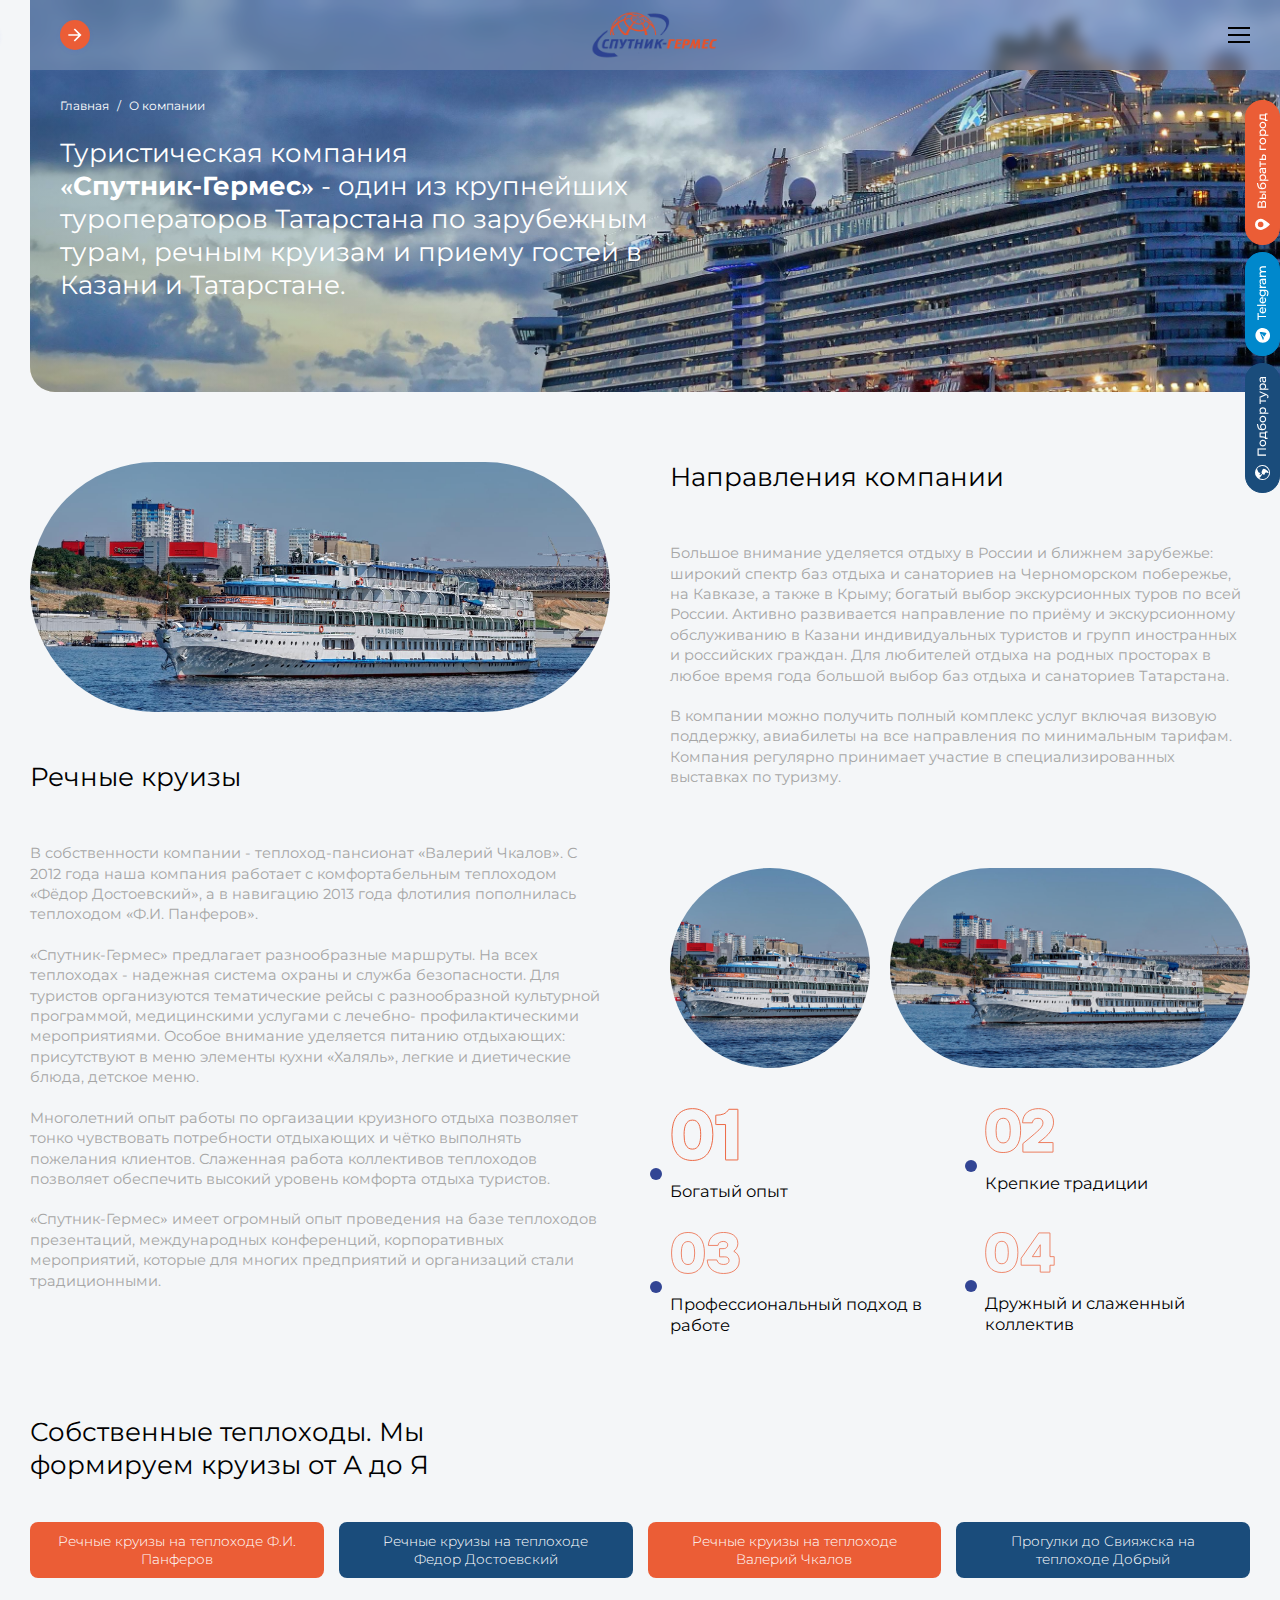
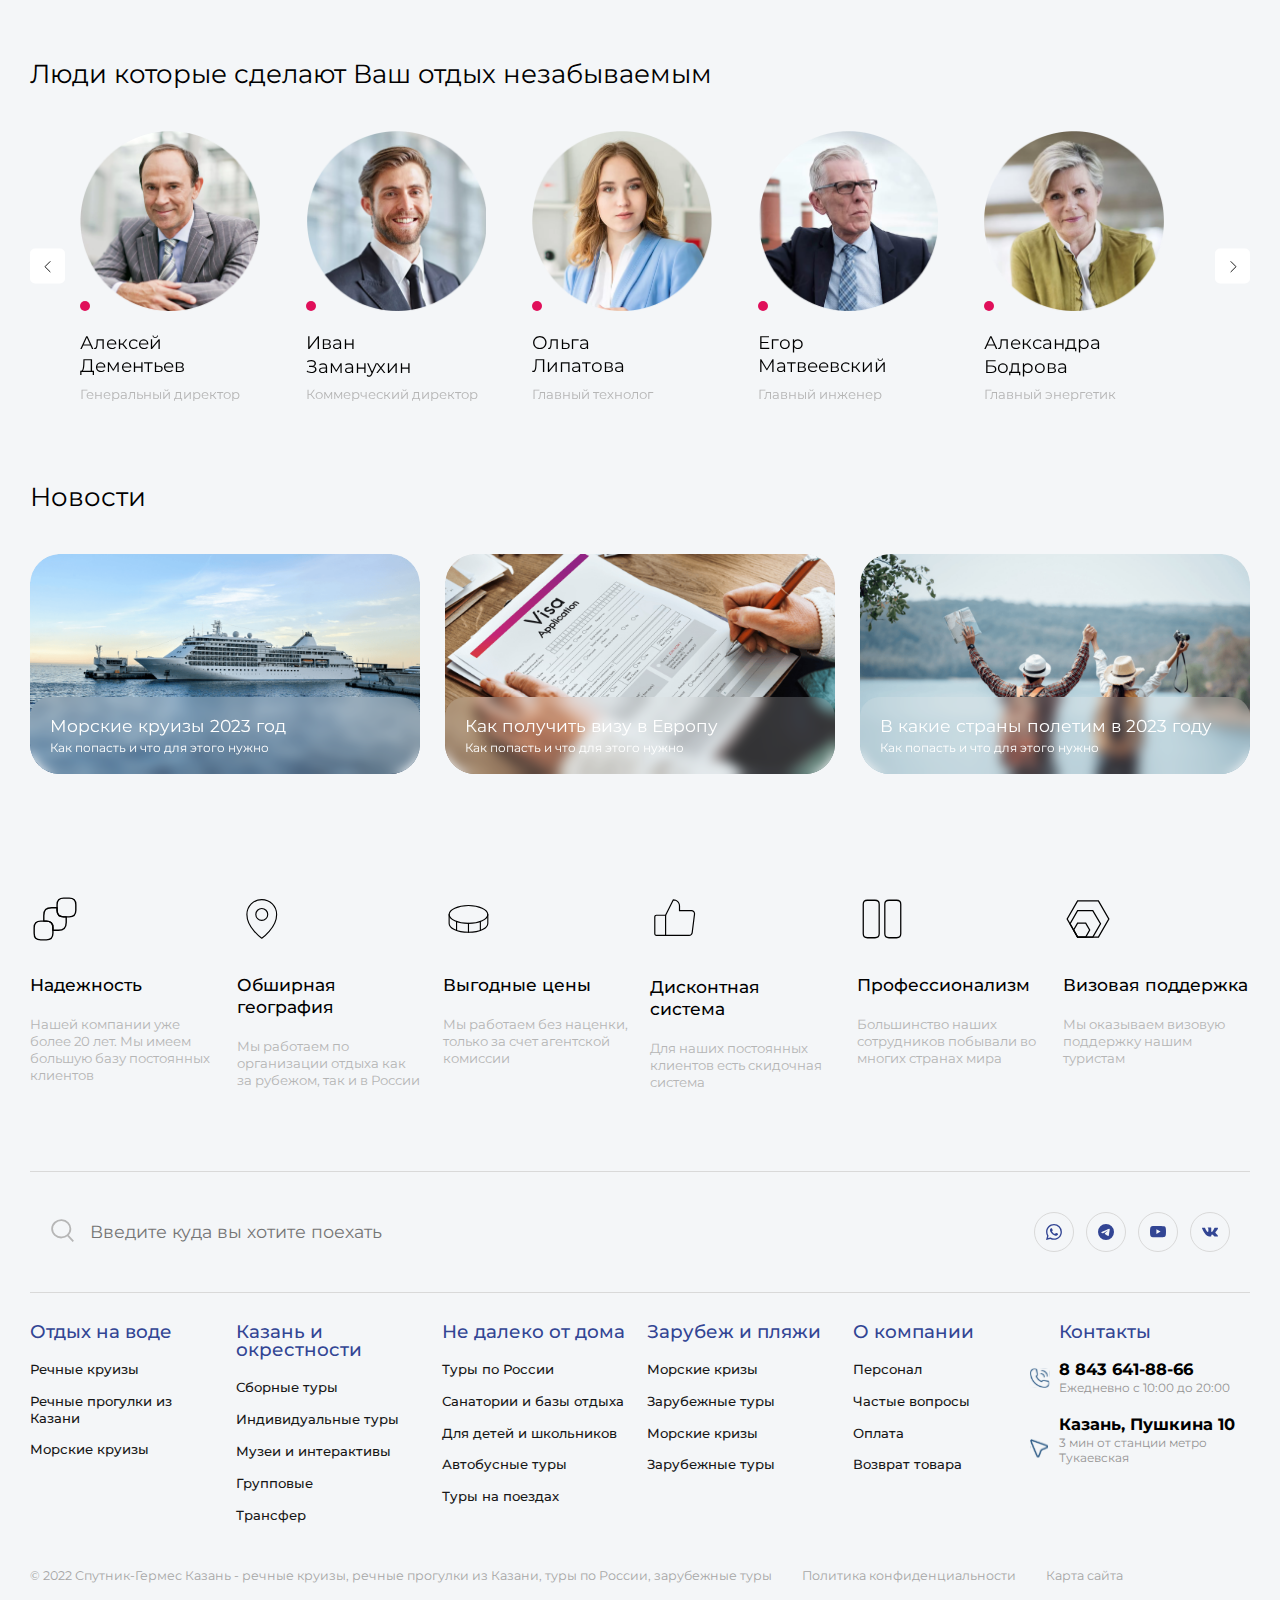
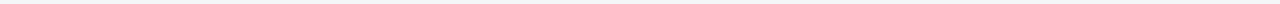
<file: about.html>
<!DOCTYPE html>
<html lang="ru">

<head>
	<title>О компании</title>
	<meta charset="UTF-8" />
	<meta name="format-detection" content="telephone=no" />
	<link rel="stylesheet" href="css/style.min.css?_v=20221207234544" />
	<link rel="shortcut icon" href="img/favicon/favicon.ico" />
	<!-- <meta name="robots" content="noindex, nofollow"> -->
	<meta name="viewport" content="width=device-width, initial-scale=1.0" />
	<link rel="apple-touch-icon" sizes="180x180" href="img/favicon/apple-touch-icon.png" />
	<link rel="icon" type="image/png" sizes="32x32" href="img/favicon/favicon-32x32.png" />
	<link rel="icon" type="image/png" sizes="16x16" href="img/favicon/favicon-16x16.png" />
	<link rel="manifest" href="img/favicon/site.webmanifest" />
	<meta name="msapplication-TileColor" content="#da532c" />
	<meta name="theme-color" content="#ffffff" />
</head>

<body>
	<div class="preloader">
		<div class="preloader-inner">
			<div class="preloader-icon">
				<span></span>
				<span></span>
			</div>
		</div>
	</div>
	<div class="wrapper">
		<aside class="sidebar">
			<button class="sidebar__close icon-menu js-toggle-sidebar">
				<svg width="20px" height="20px" viewBox="0 0 24 24">
					<path fill="currentColor" d="M4,11V13H16L10.5,18.5L11.92,19.92L19.84,12L11.92,4.08L10.5,5.5L16,11H4Z"></path>
				</svg>
			</button>
			<div class="sidebar__wrap" data-simplebar>
				<a href="index.html" class="sidebar__logo">
					<img src="img/icons/logo-1.png" alt="" />
				</a>
				<h5 class="sidebar__title">Выберите направление<br> для отдыха:</h5>
				<nav class="sidebar__nav ">
					<h6 class="sidebar__nav-title">отдых на воде</h6>
					<ul class="sidebar__list">
						<li class="sidebar__list-item">
							<a href="" class="sidebar__link">речные круизы</a>
							<a href="" class="sidebar__link">речные прогулки из казани</a>
							<a href="" class="sidebar__link">морские круизы</a>
							<a href="" class="sidebar__link">аренда флота</a>
						</li>
					</ul>
					<h6 class="sidebar__nav-title">Казань и все что рядом</h6>
					<ul class="sidebar__list">
						<li class="sidebar__list-item">
							<a href="" class="sidebar__link">экскурсии по казани</a>
							<a href="" class="sidebar__link">сборные туры с проживанием</a>
							<a href="" class="sidebar__link">организованные группы</a>
							<a href="" class="sidebar__link">музеи и Интерактивы</a>
							<a href="" class="sidebar__link">трансферы</a>
							<a href="" class="sidebar__link">vip туры в казань</a>
						</li>
					</ul>
					<h6 class="sidebar__nav-title">не далкео от дома</h6>
					<ul class="sidebar__list">
						<li class="sidebar__list-item">
							<a href="" class="sidebar__link">туры по россии</a>
							<a href="" class="sidebar__link">санатории и базы отдыха</a>
							<a href="" class="sidebar__link">для детей и школьников</a>
							<a href="" class="sidebar__link">автобусные туры</a>
							<a href="" class="sidebar__link">туры на поездах</a>
							<a href="" class="sidebar__link">туры в Питер и москву</a>
						</li>
					</ul>

					<h6 class="sidebar__nav-title">зарубеж и пляжи</h6>
					<ul class="sidebar__list">
						<li class="sidebar__list-item">
							<a href="" class="sidebar__link">сборные туры</a>
							<a href="" class="sidebar__link">индивидуальные туры</a>
							<a href="" class="sidebar__link">музеи и Интерактивы</a>
							<a href="" class="sidebar__link _other">другое</a>
						</li>
					</ul>

				</nav>
			</div>
		</aside>

		<div class="sidebar__overlay"></div>

		<main class="page">
			<header class="header fixed">
				<div class="header__container">
					<div class="header__wrappers">
						<a href="index.html" class="header__logo">
							<img src="img/icons/logo-1.png" alt="" />
						</a>
						<div class="header__menu-wrap">
							<button type="button" class="icon-menu js-toggle-sidebar">
								<svg width="20px" height="20px" viewBox="0 0 24 24">
									<path fill="currentColor" d="M4,11V13H16L10.5,18.5L11.92,19.92L19.84,12L11.92,4.08L10.5,5.5L16,11H4Z"></path>
								</svg>
							</button>
						</div>
						<nav class="header__nav">
							<ul class="header__nav-list">
								<li class="header__nav-item">
									<a href="about.html" class="header__nav-link"> О компании </a>
								</li>
								<li class="header__nav-item">
									<a href="news.html" class="header__nav-link"> Новости </a>
								</li>
								<li class="header__nav-item">
									<a href="contacts.html" class="header__nav-link"> Контакты </a>
								</li>
								<li class="header__nav-item">
									<a href="" class="header__nav-link">
										Оплата и ваучер
										<svg xmlns="http://www.w3.org/2000/svg" width="12" height="12" fill="currentColor" viewBox="0 0 16 16">
											<path fill-rule="evenodd" d="M1.646 4.646a.5.5 0 0 1 .708 0L8 10.293l5.646-5.647a.5.5 0 0 1 .708.708l-6 6a.5.5 0 0 1-.708 0l-6-6a.5.5 0 0 1 0-.708z" />
										</svg>
									</a>
									<ul class="header__nav-submenu">
										<li class="header__nav-submenu-item">
											<a href="" class="header__nav-submenu-link"> Купить билеты </a>
										</li>
										<li class="header__nav-submenu-item">
											<a href="" class="header__nav-submenu-link"> Договоры </a>
										</li>
										<li class="header__nav-submenu-item">
											<a href="" class="header__nav-submenu-link">
												Оплатить картой
											</a>
										</li>
									</ul>
								</li>
								<li class="header__nav-item">
									<a href="" class="header__nav-link">
										Услуги
										<svg xmlns="http://www.w3.org/2000/svg" width="12" height="12" fill="currentColor" viewBox="0 0 16 16">
											<path fill-rule="evenodd" d="M1.646 4.646a.5.5 0 0 1 .708 0L8 10.293l5.646-5.647a.5.5 0 0 1 .708.708l-6 6a.5.5 0 0 1-.708 0l-6-6a.5.5 0 0 1 0-.708z" />
										</svg>
									</a>
									<ul class="header__nav-submenu">
										<li class="header__nav-submenu-item">
											<a href="" class="header__nav-submenu-link">
												Визы и приглашения
											</a>
										</li>
										<li class="header__nav-submenu-item">
											<a href="" class="header__nav-submenu-link">
												Загран паспорта
											</a>
										</li>
										<li class="header__nav-submenu-item">
											<a href="" class="header__nav-submenu-link">
												Рассмотрение обращений
											</a>
										</li>
										<li class="header__nav-submenu-item">
											<a href="" class="header__nav-submenu-link">
												Мед. деятельность
											</a>
										</li>
										<li class="header__nav-submenu-item">
											<a href="" class="header__nav-submenu-link"> Страхование </a>
										</li>
										<li class="header__nav-submenu-item">
											<a href="" class="header__nav-submenu-link">
												Пункт отправлений DHL
											</a>
										</li>
									</ul>
								</li>

								<li class="header__nav-item">
									<a href="" class="header__nav-link"> Блог </a>
								</li>
							</ul>
						</nav>
						<div class="header__contacts">
							<div class="header__nav-item">
								<a href="tel:+78244160186" class="header__nav-link">
									+7 824 416-01-86
								</a>
							</div>
							<div class="header__dropdown">
								<button type="button" class="header__dropdown-toggle">
									<span>Наши офисы</span>
								</button>
								<div class="header__dropdown-menu">
									<h5>Центральный офис:</h5>
									<ul class="header__dropdown-menu-list">
										<li class="header__dropdown-menu-item">
											<div class="header__dropdown-menu-adress">
												<p>Пушкина, 10</p>
											</div>
											<div class="header__dropdown-menu-contacts">
												<a href="tel:+73473439749">+73473439749</a>
												<a href="mailto:Info@sputnik-germes.ru">Info@sputnik-germes.ru</a>
											</div>
										</li>
									</ul>
									<h5>Дополнительный офис</h5>
									<ul class="header__dropdown-menu-list">
										<li class="header__dropdown-menu-item">
											<div class="header__dropdown-menu-adress">
												<p>Пушкина, 10</p>
											</div>
											<div class="header__dropdown-menu-contacts">
												<a href="tel:+73473439749">+73473439749</a>
												<a href="mailto:Info@sputnik-germes.ru">Info@sputnik-germes.ru</a>
											</div>
										</li>
									</ul>
								</div>
							</div>
							<a href="" class="btn__outline-telegram">
								<svg width="15" height="15" viewBox="0 0 8 8" fill="none" xmlns="http://www.w3.org/2000/svg">
									<g clip-path="url(#clip0_1_18)">
										<path fill-rule="evenodd" clip-rule="evenodd" d="M7.97542 4.10835C7.97542 6.25797 6.23276 8.00063 4.08314 8.00063C1.93352 8.00063 0.190857 6.25797 0.190857 4.10835C0.190857 1.95873 1.93352 0.216064 4.08314 0.216064C6.23276 0.216064 7.97542 1.95873 7.97542 4.10835ZM4.22295 3.08971C3.84346 3.247 3.08697 3.57406 1.95349 4.0684C1.76874 4.1408 1.67387 4.21321 1.66388 4.28311C1.6489 4.40046 1.7962 4.44789 1.99843 4.5128C2.0259 4.52029 2.05336 4.53028 2.08332 4.54027C2.28305 4.60518 2.55019 4.68008 2.68751 4.68258C2.81234 4.68507 2.95465 4.63264 3.10944 4.52779C4.17052 3.81125 4.71729 3.44923 4.75224 3.44174C4.77721 3.43675 4.80967 3.42926 4.83214 3.44923C4.8546 3.4692 4.85211 3.50665 4.84961 3.51914C4.83463 3.58155 4.25291 4.12333 3.95082 4.40295C3.85594 4.49034 3.79103 4.55275 3.77605 4.56523C3.74609 4.59769 3.71363 4.62765 3.68367 4.65511C3.49892 4.83238 3.36161 4.9672 3.69116 5.1844C3.85095 5.28926 3.97828 5.37665 4.10311 5.46153C4.24292 5.55641 4.38024 5.64878 4.5575 5.76613C4.60244 5.79608 4.64738 5.82605 4.68983 5.856C4.85211 5.97085 4.99691 6.07321 5.17418 6.05823C5.27904 6.04825 5.38639 5.95088 5.44132 5.65877C5.57114 4.96969 5.82331 3.47669 5.88323 2.86002C5.88822 2.80509 5.88323 2.73768 5.87574 2.70772C5.87074 2.67776 5.86076 2.63532 5.82081 2.60287C5.77337 2.56542 5.70097 2.55793 5.67101 2.55793C5.52371 2.56042 5.29901 2.63782 4.21796 3.08722L4.22295 3.08971Z" fill="#4B4B4B" />
									</g>
									<defs>
										<clipPath id="clip0_1_18">
											<rect width="7.78456" height="7.78457" fill="white" transform="translate(0.190857 0.216064)" />
										</clipPath>
									</defs>
								</svg>
								<span>Telegram</span>
							</a>
							<button type="button" class="btn__callback">Напишите нам</button>
						</div>
						<button type="button" class="header__icon-menu js-toggle-menu">
							<span></span>
						</button>
						<nav class="menu__body">
							<ul class="menu__list">
								<li class="menu__item"><a href="about.html" class="menu__link">О компании</a></li>
								<li class="menu__item"><a href="news.html" class="menu__link">Новости</a></li>
								<li class="menu__item"><a href="contacts.html" class="menu__link">Контакты</a></li>
								<li class="menu__item"><a href="" class="menu__link">Блог</a></li>
								<div data-spollers class="spollers">
									<div class="spollers__item">
										<button type="button" data-spoller class="spollers__title menu__link">Заголовок спойлера</button>
										<div class="spollers__body">
											<li><a href="">sdsd</a></li>
										</div>
									</div>
								</div>
							</ul>
						</nav>
					</div>
				</div>
			</header>
			<section class="about">
				<div class="about-area overlay">
					<div class="about-area__container">


						<nav class="breadcrumb">
							<ul class="breadcrumb__list">
								<li class="breadcrumb__item"><a href="index.html">Главная</a></li>
								<li class="breadcrumb__item active">О компании</li>
							</ul>
						</nav>
						<div class="about-area__wrap">
							<h1 class="about-area__title">
								Туристическая компания<br />
								<span>«Спутник-Гермес»</span> - один из крупнейших туроператоров
								Татарстана по зарубежным турам, речным круизам и приему гостей в
								Казани и Татарстане.
							</h1>
						</div>
					</div>
				</div>
			</section>

			<section class="company">
				<div class="company__container">
					<div class="company__row">
						<div class="company__block">
							<div class="company__picture _large">
								<img src="img/promo/1.jpg" alt="" />
							</div>
							<h2 class="company__title">Речные круизы</h2>
							<p class="company__text">
								В собственности компании - теплоход-пансионат «Валерий
								Чкалов». С 2012 года наша компания работает с комфортабельным
								теплоходом «Фёдор Достоевский», а в навигацию 2013 года
								флотилия пополнилась теплоходом «Ф.И. Панферов».
							</p>

							<p class="company__text">
								«Спутник-Гермес» предлагает разнообразные маршруты. На всех
								теплоходах - надежная система охраны и служба безопасности.
								Для туристов организуются тематические рейсы с разнообразной
								культурной программой, медицинскими услугами с лечебно-
								профилактическими мероприятиями. Особое внимание уделяется
								питанию отдыхающих: присутствуют в меню элементы кухни
								«Халяль», легкие и диетические блюда, детское меню.
							</p>
							<p class="company__text">
								Многолетний опыт работы по оргаизации круизного отдыха
								позволяет тонко чувствовать потребности отдыхающих и чётко
								выполнять пожелания клиентов. Слаженная работа коллективов
								теплоходов позволяет обеспечить высокий уровень комфорта
								отдыха туристов.
							</p>
							<p class="company__text">
								«Спутник-Гермес» имеет огромный опыт проведения на базе
								теплоходов презентаций, международных конференций,
								корпоративных мероприятий, которые для многих предприятий и
								организаций стали традиционными.
							</p>
							<p class="company__text"></p>
						</div>
						<div class="company__block">
							<h3 class="company__title">Направления компании</h3>
							<p class="company__text">
								Большое внимание уделяется отдыху в России и ближнем
								зарубежье: широкий спектр баз отдыха и санаториев на
								Черноморском побережье, на Кавказе, а также в Крыму; богатый
								выбор экскурсионных туров по всей России. Активно развивается
								направление по приёму и экскурсионному обслуживанию в Казани
								индивидуальных туристов и групп иностранных и российских
								граждан. Для любителей отдыха на родных просторах в любое
								время года большой выбор баз отдыха и санаториев Татарстана.
							</p>
							<p class="company__text">
								В компании можно получить полный комплекс услуг включая
								визовую поддержку, авиабилеты на все направления по
								минимальным тарифам. Компания регулярно принимает участие в
								специализированных выставках по туризму.
							</p>
							<div class="company__inner">
								<div class="company__picture _small">
									<img src="img/promo/1.jpg" alt="" />
								</div>
								<div class="company__picture _middle">
									<img src="img/promo/1.jpg" alt="" />
								</div>
							</div>
							<div class="company__advantage">
								<div class="company__advantage-item">
									<img src="img/icons/01.svg" alt="" />
									<p class="company__advantage-text">
										Богатый опыт
									</p>
								</div>
								<div class="company__advantage-item">
									<img src="img/icons/02.svg" alt="" />
									<p class="company__advantage-text">
										Крепкие традиции
									</p>
								</div>
								<div class="company__advantage-item">
									<img src="img/icons/03.svg" alt="" />
									<p class="company__advantage-text">
										Профессиональный подход в работе

									</p>
								</div>
								<div class="company__advantage-item">
									<img src="img/icons/04.svg" alt="" />
									<p class="company__advantage-text">
										Дружный и слаженный коллектив

									</p>
								</div>
							</div>
						</div>
					</div>
				</div>
			</section>
			<section class="info">
				<div class="info__container">
					<h1 class="main-title">
						Собственные теплоходы. Мы формируем круизы от А до Я
					</h1>
					<div class="info__row">
						<a href="" class="info__item">
							Речные круизы на теплоходе Ф.И. Панферов
						</a>
						<a href="" class="info__item">
							Речные круизы на теплоходе Федор Достоевский
						</a>
						<a href="" class="info__item">
							Речные круизы на теплоходе Валерий Чкалов
						</a>
						<a href="" class="info__item">
							Прогулки до Свияжска на теплоходе Добрый
						</a>
					</div>
				</div>
			</section>
			<section class="staff">
				<div class="staff__container">
					<h1 class="main-title">
						Люди которые сделают Ваш отдых незабываемым
					</h1>
					<div class="staff__inner">
						<button type="button" class="staff__slide-prev prev1">
							<svg viewBox="0 0 11 10" fill="none" xmlns="http://www.w3.org/2000/svg">
								<path d="M6.75493 8.10874L3.64331 4.99712L6.75493 1.8855" stroke="black" stroke-width="0.553177" stroke-linecap="round" stroke-linejoin="round" />
							</svg>
						</button>
						<button type="button" class="staff__slide-next next1">
							<svg viewBox="0 0 11 10" fill="none" xmlns="http://www.w3.org/2000/svg">
								<path d="M4.24482 8.10874L7.35645 4.99712L4.24482 1.8855" stroke="black" stroke-width="0.553177" stroke-linecap="round" stroke-linejoin="round" />
							</svg>
						</button>
						<div class="staff__slider swiper">
							<div class="staff__wrapper swiper-wrapper">
								<div class="staff__slide swiper-slide">
									<div class="staff__wrap">
										<div class="staff__picture">
											<img src="img/staff/1.png" alt="">
										</div>
										<h5 class="staff__title">
											Алексей
											Дементьев
										</h5>
										<p class="staff__text">
											Генеральный
											директор
										</p>
									</div>
								</div>
								<div class="staff__slide swiper-slide">
									<div class="staff__wrap">
										<div class="staff__picture">
											<img src="img/staff/2.png" alt="">
										</div>
										<h5 class="staff__title">
											Иван
											Заманухин
										</h5>
										<p class="staff__text">
											Коммерческий
											директор
										</p>
									</div>
								</div>
								<div class="staff__slide swiper-slide">
									<div class="staff__wrap">
										<div class="staff__picture">
											<img src="img/staff/3.png" alt="">
										</div>
										<h5 class="staff__title">
											Ольга
											Липатова
										</h5>
										<p class="staff__text">
											Главный
											технолог
										</p>
									</div>
								</div>
								<div class="staff__slide swiper-slide">
									<div class="staff__wrap">
										<div class="staff__picture">
											<img src="img/staff/4.png" alt="">
										</div>
										<h5 class="staff__title">
											Егор
											Матвеевский
										</h5>
										<p class="staff__text">
											Главный
											инженер
										</p>
									</div>
								</div>
								<div class="staff__slide swiper-slide">
									<div class="staff__wrap">
										<div class="staff__picture">
											<img src="img/staff/5.png" alt="">
										</div>
										<h5 class="staff__title">
											Александра Бодрова
										</h5>
										<p class="staff__text">
											Главный
											энергетик
										</p>
									</div>
								</div>
								<div class="staff__slide swiper-slide">
									<div class="staff__wrap">
										<div class="staff__picture">
											<img src="img/staff/6.png" alt="">
										</div>
										<h5 class="staff__title">
											Николай
											Кулагин
										</h5>
										<p class="staff__text">
											Главный
											бухгалтер
										</p>
									</div>
								</div>
								<div class="staff__slide swiper-slide">
									<div class="staff__wrap">
										<div class="staff__picture">
											<img src="img/staff/1.png" alt="">
										</div>
										<h5 class="staff__title">
											Алексей
											Дементьев
										</h5>
										<p class="staff__text">
											Генеральный
											директор
										</p>
									</div>
								</div>
								<div class="staff__slide swiper-slide">
									<div class="staff__wrap">
										<div class="staff__picture">
											<img src="img/staff/2.png" alt="">
										</div>
										<h5 class="staff__title">
											Иван
											Заманухин
										</h5>
										<p class="staff__text">
											Коммерческий
											директор
										</p>
									</div>
								</div>
							</div>

						</div>

					</div>
				</div>
			</section>
			<section class="news">
				<div class="news__container">
					<h1 class="main-title">Новости</h1>

					<div class="news__grid">
						<div class="news__item">
							<a href="" class="news__item-link">
								<img src="img/news/1.png" alt="" />
								<div class="news__item-wrap">
									<h2 class="news__item-title">Морские круизы 2023 год</h2>
									<p class="news__item-text">
										Как попасть и что для этого нужно
									</p>
								</div>
							</a>
						</div>
						<div class="news__item">
							<a href="" class="news__item-link">
								<img src="img/news/2.png" alt="" />
								<div class="news__item-wrap">
									<h2 class="news__item-title">Как получить визу в Европу</h2>
									<p class="news__item-text">
										Как попасть и что для этого нужно
									</p>
								</div>
							</a>
						</div>
						<div class="news__item">
							<a href="" class="news__item-link">
								<img src="img/news/3.png" alt="" />
								<div class="news__item-wrap">
									<h2 class="news__item-title">В какие страны полетим в 2023 году</h2>
									<p class="news__item-text">
										Как попасть и что для этого нужно
									</p>
								</div>
							</a>
						</div>
					</div>

				</div>
			</section>
			<section class="features">
				<div class="features__container">
					<div class="features__row">
						<div class="features__item">
							<div class="features__icon">
								<img src="img/icons/backwarditem.svg" alt="">
							</div>
							<h3 class="features__title">
								Надежность
							</h3>
							<p class="features__text">
								Нашей компании уже более 20 лет. Мы имеем большую базу постоянных клиентов
							</p>
						</div>
						<div class="features__item">
							<div class="features__icon">
								<img src="img/icons/MapPin.svg" alt="">
							</div>
							<h3 class="features__title">
								Обширная география
							</h3>
							<p class="features__text">
								Мы работаем по организации отдыха как за рубежом, так и в России
							</p>
						</div>
						<div class="features__item">
							<div class="features__icon">
								<img src="img/icons/Coin.svg" alt="">
							</div>
							<h3 class="features__title">
								Выгодные цены
							</h3>
							<p class="features__text">
								Мы работаем без наценки, только за счет агентской комиссии
							</p>
						</div>
						<div class="features__item">
							<div class="features__icon">
								<img src="img/icons/ThumbsUp.svg" alt="">
							</div>
							<h3 class="features__title">
								Дисконтная система
							</h3>
							<p class="features__text">
								Для наших постоянных клиентов есть скидочная система
							</p>
						</div>
						<div class="features__item">
							<div class="features__icon">
								<img src="img/icons/pause.svg" alt="">
							</div>
							<h3 class="features__title">
								Профессионализм
							</h3>
							<p class="features__text">
								Большинство наших сотрудников побывали во многих странах мира
							</p>
						</div>
						<div class="features__item">
							<div class="features__icon">
								<img src="img/icons/hex-2.svg" alt="">
							</div>
							<h3 class="features__title">
								Визовая поддержка
							</h3>
							<p class="features__text">
								Мы оказываем визовую поддержку нашим туристам
							</p>
						</div>
					</div>
				</div>
			</section>
			<footer class="footer">
				<div class="footer__container">
					<div class="footer__wrappers">
						<div class="footer__top">
							<div class="footer__search">
								<svg width="25" height="25" viewBox="0 0 20 20" fill="none" xmlns="http://www.w3.org/2000/svg">
									<path d="M14.0095 12.9292C15.4265 11.6838 16.3193 9.89971 16.3193 7.8498C16.3193 4.02527 13.2117 1.12588 9.39011 0.924868C5.35063 0.712394 1.69104 3.8072 1.69104 7.8498C1.69104 11.8924 5.35063 14.9872 9.39011 14.7747C11.1634 14.6815 12.7829 14.0072 14.0095 12.9292ZM14.0095 12.9292L18.629 17.8525" stroke="#B6B6B6" stroke-width="1.4323" />
								</svg>
								<input autocomplete="off" type="text" placeholder="Введите куда вы хотите поехать" class="footer__search-input" />
							</div>
							<div class="footer__social">
								<a href="" class="footer__social-item">
									<svg xmlns="http://www.w3.org/2000/svg" width="16" height="16" fill="currentColor" class="bi bi-whatsapp" viewBox="0 0 16 16">
										<path d="M13.601 2.326A7.854 7.854 0 0 0 7.994 0C3.627 0 .068 3.558.064 7.926c0 1.399.366 2.76 1.057 3.965L0 16l4.204-1.102a7.933 7.933 0 0 0 3.79.965h.004c4.368 0 7.926-3.558 7.93-7.93A7.898 7.898 0 0 0 13.6 2.326zM7.994 14.521a6.573 6.573 0 0 1-3.356-.92l-.24-.144-2.494.654.666-2.433-.156-.251a6.56 6.56 0 0 1-1.007-3.505c0-3.626 2.957-6.584 6.591-6.584a6.56 6.56 0 0 1 4.66 1.931 6.557 6.557 0 0 1 1.928 4.66c-.004 3.639-2.961 6.592-6.592 6.592zm3.615-4.934c-.197-.099-1.17-.578-1.353-.646-.182-.065-.315-.099-.445.099-.133.197-.513.646-.627.775-.114.133-.232.148-.43.05-.197-.1-.836-.308-1.592-.985-.59-.525-.985-1.175-1.103-1.372-.114-.198-.011-.304.088-.403.087-.088.197-.232.296-.346.1-.114.133-.198.198-.33.065-.134.034-.248-.015-.347-.05-.099-.445-1.076-.612-1.47-.16-.389-.323-.335-.445-.34-.114-.007-.247-.007-.38-.007a.729.729 0 0 0-.529.247c-.182.198-.691.677-.691 1.654 0 .977.71 1.916.81 2.049.098.133 1.394 2.132 3.383 2.992.47.205.84.326 1.129.418.475.152.904.129 1.246.08.38-.058 1.171-.48 1.338-.943.164-.464.164-.86.114-.943-.049-.084-.182-.133-.38-.232z" />
									</svg>
								</a>
								<a href="" class="footer__social-item">
									<svg xmlns="http://www.w3.org/2000/svg" width="16" height="16" fill="currentColor" class="bi bi-telegram" viewBox="0 0 16 16">
										<path d="M16 8A8 8 0 1 1 0 8a8 8 0 0 1 16 0zM8.287 5.906c-.778.324-2.334.994-4.666 2.01-.378.15-.577.298-.595.442-.03.243.275.339.69.47l.175.055c.408.133.958.288 1.243.294.26.006.549-.1.868-.32 2.179-1.471 3.304-2.214 3.374-2.23.05-.012.12-.026.166.016.047.041.042.12.037.141-.03.129-1.227 1.241-1.846 1.817-.193.18-.33.307-.358.336a8.154 8.154 0 0 1-.188.186c-.38.366-.664.64.015 1.088.327.216.589.393.85.571.284.194.568.387.936.629.093.06.183.125.27.187.331.236.63.448.997.414.214-.02.435-.22.547-.82.265-1.417.786-4.486.906-5.751a1.426 1.426 0 0 0-.013-.315.337.337 0 0 0-.114-.217.526.526 0 0 0-.31-.093c-.3.005-.763.166-2.984 1.09z" />
									</svg>
								</a>
								<a href="" class="footer__social-item">
									<svg xmlns="http://www.w3.org/2000/svg" width="16" height="16" fill="currentColor" class="bi bi-youtube" viewBox="0 0 16 16">
										<path d="M8.051 1.999h.089c.822.003 4.987.033 6.11.335a2.01 2.01 0 0 1 1.415 1.42c.101.38.172.883.22 1.402l.01.104.022.26.008.104c.065.914.073 1.77.074 1.957v.075c-.001.194-.01 1.108-.082 2.06l-.008.105-.009.104c-.05.572-.124 1.14-.235 1.558a2.007 2.007 0 0 1-1.415 1.42c-1.16.312-5.569.334-6.18.335h-.142c-.309 0-1.587-.006-2.927-.052l-.17-.006-.087-.004-.171-.007-.171-.007c-1.11-.049-2.167-.128-2.654-.26a2.007 2.007 0 0 1-1.415-1.419c-.111-.417-.185-.986-.235-1.558L.09 9.82l-.008-.104A31.4 31.4 0 0 1 0 7.68v-.123c.002-.215.01-.958.064-1.778l.007-.103.003-.052.008-.104.022-.26.01-.104c.048-.519.119-1.023.22-1.402a2.007 2.007 0 0 1 1.415-1.42c.487-.13 1.544-.21 2.654-.26l.17-.007.172-.006.086-.003.171-.007A99.788 99.788 0 0 1 7.858 2h.193zM6.4 5.209v4.818l4.157-2.408L6.4 5.209z" />
									</svg>
								</a>
								<a href="" class="footer__social-item">
									<svg width="16" height="16" fill="currentColor" viewBox="0 0 20 20" xmlns="http://www.w3.org/2000/svg">
										<path d="M17.802 12.298s1.617 1.597 2.017 2.336a.127.127 0 0 1 .018.035c.163.273.203.487.123.645-.135.261-.592.392-.747.403h-2.858c-.199 0-.613-.052-1.117-.4-.385-.269-.768-.712-1.139-1.145-.554-.643-1.033-1.201-1.518-1.201a.548.548 0 0 0-.18.03c-.367.116-.833.639-.833 2.032 0 .436-.344.684-.585.684H9.674c-.446 0-2.768-.156-4.827-2.327C2.324 10.732.058 5.4.036 5.353c-.141-.345.155-.533.475-.533h2.886c.387 0 .513.234.601.444.102.241.48 1.205 1.1 2.288 1.004 1.762 1.621 2.479 2.114 2.479a.527.527 0 0 0 .264-.07c.644-.354.524-2.654.494-3.128 0-.092-.001-1.027-.331-1.479-.236-.324-.638-.45-.881-.496.065-.094.203-.238.38-.323.441-.22 1.238-.252 2.029-.252h.439c.858.012 1.08.067 1.392.146.628.15.64.557.585 1.943-.016.396-.033.842-.033 1.367 0 .112-.005.237-.005.364-.019.711-.044 1.512.458 1.841a.41.41 0 0 0 .217.062c.174 0 .695 0 2.108-2.425.62-1.071 1.1-2.334 1.133-2.429.028-.053.112-.202.214-.262a.479.479 0 0 1 .236-.056h3.395c.37 0 .621.056.67.196.082.227-.016.92-1.566 3.016-.261.349-.49.651-.691.915-1.405 1.844-1.405 1.937.083 3.337z" />
									</svg>
								</a>
							</div>
						</div>
						<div class="footer__row">
							<div class="footer__col">
								<h4 class="footer__title">Отдых на воде</h4>
								<ul class="footer__list">
									<li class="footer__list-item">
										<a href="" class="footer__link"> Речные круизы </a>
									</li>
									<li class="footer__list-item">
										<a href="" class="footer__link"> Речные прогулки из Казани </a>
									</li>
									<li class="footer__list-item">
										<a href="" class="footer__link"> Морские круизы </a>
									</li>
								</ul>
							</div>
							<div class="footer__col">
								<h4 class="footer__title">Казань и окрестности</h4>
								<ul class="footer__list">
									<li class="footer__list-item">
										<a href="" class="footer__link"> Сборные туры </a>
									</li>
									<li class="footer__list-item">
										<a href="" class="footer__link"> Индивидуальные туры </a>
									</li>
									<li class="footer__list-item">
										<a href="" class="footer__link"> Музеи и интерактивы </a>
									</li>
									<li class="footer__list-item">
										<a href="" class="footer__link"> Групповые </a>
									</li>
									<li class="footer__list-item">
										<a href="" class="footer__link"> Трансфер </a>
									</li>
								</ul>
							</div>
							<div class="footer__col">
								<h4 class="footer__title">Не далеко от дома</h4>
								<ul class="footer__list">
									<li class="footer__list-item">
										<a href="" class="footer__link"> Туры по России </a>
									</li>
									<li class="footer__list-item">
										<a href="" class="footer__link"> Санатории и базы отдыха </a>
									</li>
									<li class="footer__list-item">
										<a href="" class="footer__link"> Для детей и школьников </a>
									</li>
									<li class="footer__list-item">
										<a href="" class="footer__link"> Автобусные туры </a>
									</li>
									<li class="footer__list-item">
										<a href="" class="footer__link"> Туры на поездах </a>
									</li>
								</ul>
							</div>
							<div class="footer__col">
								<h4 class="footer__title">Зарубеж и пляжи</h4>
								<ul class="footer__list">
									<li class="footer__list-item">
										<a href="" class="footer__link"> Морские кризы </a>
									</li>
									<li class="footer__list-item">
										<a href="" class="footer__link"> Зарубежные туры </a>
									</li>
									<li class="footer__list-item">
										<a href="" class="footer__link"> Морские кризы </a>
									</li>
									<li class="footer__list-item">
										<a href="" class="footer__link"> Зарубежные туры </a>
									</li>
								</ul>
							</div>
							<div class="footer__col">
								<h4 class="footer__title">О компании</h4>
								<ul class="footer__list">
									<li class="footer__list-item">
										<a href="" class="footer__link"> Персонал </a>
									</li>
									<li class="footer__list-item">
										<a href="" class="footer__link"> Частые вопросы </a>
									</li>
									<li class="footer__list-item">
										<a href="" class="footer__link"> Оплата </a>
									</li>
									<li class="footer__list-item">
										<a href="" class="footer__link"> Возврат товара </a>
									</li>
								</ul>
							</div>
							<div class="footer__col">
								<h4 class="footer__title">Контакты</h4>
								<ul class="footer__list">
									<li class="footer__list-contacts">
										<i class="footer__icon-phone"></i>
										<div class="footer__list-contacts-wrap">
											<a href="tel:+78436418866">
												8 843 641-88-66
											</a>
											<span>Ежедневно с 10:00 до 20:00</span>
										</div>
									</li>
									<li class="footer__list-contacts">
										<i class="footer__icon-adress"></i>
										<div class="footer__list-contacts-wrap">
											<a href="" target="_blank">
												Казань, Пушкина 10
											</a>
											<span>3 мин от станции метро Тукаевская</span>
										</div>
									</li>
								</ul>
							</div>
						</div>
						<div class="footer__bottom">
							<div class="footer__copyright">
								© 2022 Спутник-Гермес Казань - речные круизы, речные прогулки из Казани, туры по России, зарубежные туры
							</div>
							<a href="">Политика конфиденциальности</a>
							<a href="">Карта сайта</a>
						</div>
					</div>
				</div>
			</footer>
		</main>
	</div>
	<!-- 
<div id="popup" aria-hidden="true" class="popup">
	<div class="popup__wrapper">
		<div class="popup__content">
			<button data-close type="button" class="popup__close">Закрыть</button>
			<div class="popup__text">
			</div>
		</div>
	</div>
</div>
 -->

	<div class="control-fly">
		<div class="control-fly__wrapper">
			<a href="" class="btn__blue-light">
				<svg xmlns="http://www.w3.org/2000/svg" fill="currentColor" class="bi bi-globe-americas" viewBox="0 0 16 16">
					<path d="M8 0a8 8 0 1 0 0 16A8 8 0 0 0 8 0ZM2.04 4.326c.325 1.329 2.532 2.54 3.717 3.19.48.263.793.434.743.484-.08.08-.162.158-.242.234-.416.396-.787.749-.758 1.266.035.634.618.824 1.214 1.017.577.188 1.168.38 1.286.983.082.417-.075.988-.22 1.52-.215.782-.406 1.48.22 1.48 1.5-.5 3.798-3.186 4-5 .138-1.243-2-2-3.5-2.5-.478-.16-.755.081-.99.284-.172.15-.322.279-.51.216-.445-.148-2.5-2-1.5-2.5.78-.39.952-.171 1.227.182.078.099.163.208.273.318.609.304.662-.132.723-.633.039-.322.081-.671.277-.867.434-.434 1.265-.791 2.028-1.12.712-.306 1.365-.587 1.579-.88A7 7 0 1 1 2.04 4.327Z" />
				</svg>
				<span>Подбор тура</span>
			</a>
			<a href="" class="btn__outline-telegram">
				<svg viewBox="0 0 8 8" fill="none" xmlns="http://www.w3.org/2000/svg">
					<g clip-path="url(#clip0_1_18)">
						<path fill-rule="evenodd" clip-rule="evenodd" d="M7.97542 4.10835C7.97542 6.25797 6.23276 8.00063 4.08314 8.00063C1.93352 8.00063 0.190857 6.25797 0.190857 4.10835C0.190857 1.95873 1.93352 0.216064 4.08314 0.216064C6.23276 0.216064 7.97542 1.95873 7.97542 4.10835ZM4.22295 3.08971C3.84346 3.247 3.08697 3.57406 1.95349 4.0684C1.76874 4.1408 1.67387 4.21321 1.66388 4.28311C1.6489 4.40046 1.7962 4.44789 1.99843 4.5128C2.0259 4.52029 2.05336 4.53028 2.08332 4.54027C2.28305 4.60518 2.55019 4.68008 2.68751 4.68258C2.81234 4.68507 2.95465 4.63264 3.10944 4.52779C4.17052 3.81125 4.71729 3.44923 4.75224 3.44174C4.77721 3.43675 4.80967 3.42926 4.83214 3.44923C4.8546 3.4692 4.85211 3.50665 4.84961 3.51914C4.83463 3.58155 4.25291 4.12333 3.95082 4.40295C3.85594 4.49034 3.79103 4.55275 3.77605 4.56523C3.74609 4.59769 3.71363 4.62765 3.68367 4.65511C3.49892 4.83238 3.36161 4.9672 3.69116 5.1844C3.85095 5.28926 3.97828 5.37665 4.10311 5.46153C4.24292 5.55641 4.38024 5.64878 4.5575 5.76613C4.60244 5.79608 4.64738 5.82605 4.68983 5.856C4.85211 5.97085 4.99691 6.07321 5.17418 6.05823C5.27904 6.04825 5.38639 5.95088 5.44132 5.65877C5.57114 4.96969 5.82331 3.47669 5.88323 2.86002C5.88822 2.80509 5.88323 2.73768 5.87574 2.70772C5.87074 2.67776 5.86076 2.63532 5.82081 2.60287C5.77337 2.56542 5.70097 2.55793 5.67101 2.55793C5.52371 2.56042 5.29901 2.63782 4.21796 3.08722L4.22295 3.08971Z" fill="#4B4B4B"></path>
					</g>
					<defs>
						<clipPath id="clip0_1_18">
							<rect width="7.78456" height="7.78457" fill="white" transform="translate(0.190857 0.216064)"></rect>
						</clipPath>
					</defs>
				</svg>
				<span>Telegram</span>
			</a>
			<a href="" class="btn__orange">
				<svg xmlns="http://www.w3.org/2000/svg" fill="currentColor" class="bi bi-geo-alt-fill" viewBox="0 0 16 16">
					<path d="M8 16s6-5.686 6-10A6 6 0 0 0 2 6c0 4.314 6 10 6 10zm0-7a3 3 0 1 1 0-6 3 3 0 0 1 0 6z" />
				</svg>
				<span>Выбрать город</span>
			</a>

		</div>
	</div>
	<script src="https://api-maps.yandex.ru/2.1/?apikey=562bae56-7532-4afb-bb3e-e10bfb191f68&lang=ru_RU&_v=20221207234544" type="text/javascript"></script>
	<script src="js/app.min.js?_v=20221207234544"></script>
</body>

</html>
</file>
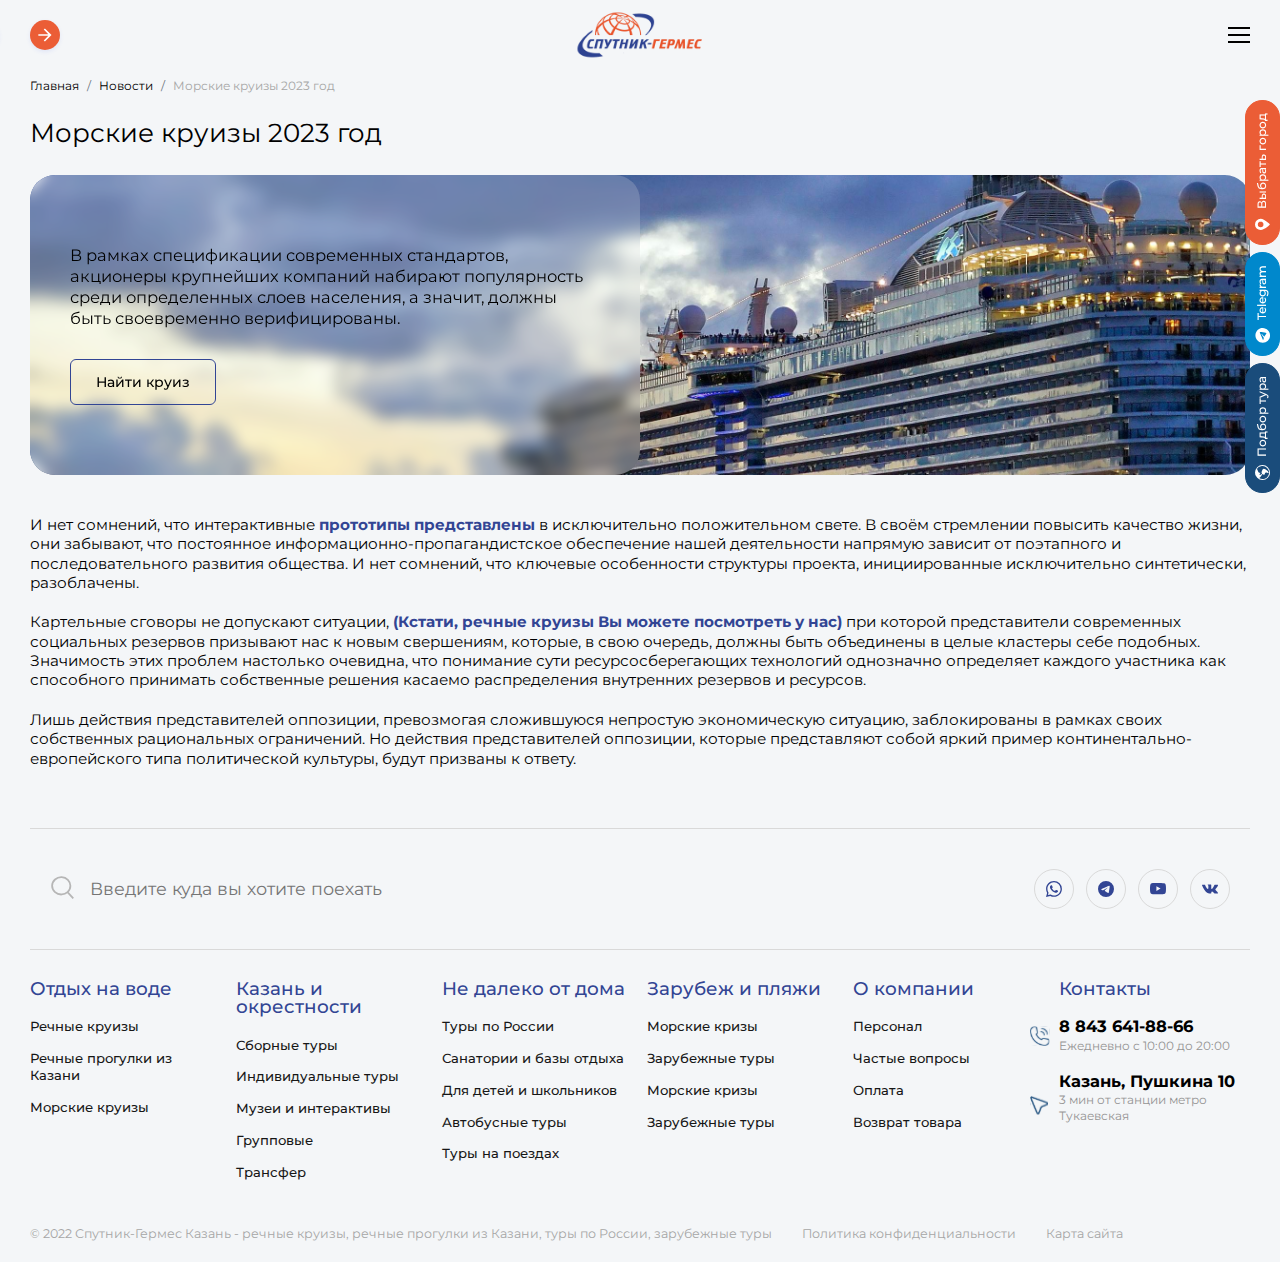
<file: article.html>
<!DOCTYPE html>
<html lang="ru">

<head>
	<title>Статья</title>
	<meta charset="UTF-8" />
	<meta name="format-detection" content="telephone=no" />
	<link rel="stylesheet" href="css/style.min.css?_v=20221207234544" />
	<link rel="shortcut icon" href="img/favicon/favicon.ico" />
	<!-- <meta name="robots" content="noindex, nofollow"> -->
	<meta name="viewport" content="width=device-width, initial-scale=1.0" />
	<link rel="apple-touch-icon" sizes="180x180" href="img/favicon/apple-touch-icon.png" />
	<link rel="icon" type="image/png" sizes="32x32" href="img/favicon/favicon-32x32.png" />
	<link rel="icon" type="image/png" sizes="16x16" href="img/favicon/favicon-16x16.png" />
	<link rel="manifest" href="img/favicon/site.webmanifest" />
	<meta name="msapplication-TileColor" content="#da532c" />
	<meta name="theme-color" content="#ffffff" />
</head>

<body>
	<div class="preloader">
		<div class="preloader-inner">
			<div class="preloader-icon">
				<span></span>
				<span></span>
			</div>
		</div>
	</div>
	<div class="wrapper">
		<aside class="sidebar">
			<button class="sidebar__close icon-menu js-toggle-sidebar">
				<svg width="20px" height="20px" viewBox="0 0 24 24">
					<path fill="currentColor" d="M4,11V13H16L10.5,18.5L11.92,19.92L19.84,12L11.92,4.08L10.5,5.5L16,11H4Z"></path>
				</svg>
			</button>
			<div class="sidebar__wrap" data-simplebar>
				<a href="index.html" class="sidebar__logo">
					<img src="img/icons/logo-1.png" alt="" />
				</a>
				<h5 class="sidebar__title">Выберите направление<br> для отдыха:</h5>
				<nav class="sidebar__nav ">
					<h6 class="sidebar__nav-title">отдых на воде</h6>
					<ul class="sidebar__list">
						<li class="sidebar__list-item">
							<a href="" class="sidebar__link">речные круизы</a>
							<a href="" class="sidebar__link">речные прогулки из казани</a>
							<a href="" class="sidebar__link">морские круизы</a>
							<a href="" class="sidebar__link">аренда флота</a>
						</li>
					</ul>
					<h6 class="sidebar__nav-title">Казань и все что рядом</h6>
					<ul class="sidebar__list">
						<li class="sidebar__list-item">
							<a href="" class="sidebar__link">экскурсии по казани</a>
							<a href="" class="sidebar__link">сборные туры с проживанием</a>
							<a href="" class="sidebar__link">организованные группы</a>
							<a href="" class="sidebar__link">музеи и Интерактивы</a>
							<a href="" class="sidebar__link">трансферы</a>
							<a href="" class="sidebar__link">vip туры в казань</a>
						</li>
					</ul>
					<h6 class="sidebar__nav-title">не далкео от дома</h6>
					<ul class="sidebar__list">
						<li class="sidebar__list-item">
							<a href="" class="sidebar__link">туры по россии</a>
							<a href="" class="sidebar__link">санатории и базы отдыха</a>
							<a href="" class="sidebar__link">для детей и школьников</a>
							<a href="" class="sidebar__link">автобусные туры</a>
							<a href="" class="sidebar__link">туры на поездах</a>
							<a href="" class="sidebar__link">туры в Питер и москву</a>
						</li>
					</ul>

					<h6 class="sidebar__nav-title">зарубеж и пляжи</h6>
					<ul class="sidebar__list">
						<li class="sidebar__list-item">
							<a href="" class="sidebar__link">сборные туры</a>
							<a href="" class="sidebar__link">индивидуальные туры</a>
							<a href="" class="sidebar__link">музеи и Интерактивы</a>
							<a href="" class="sidebar__link _other">другое</a>
						</li>
					</ul>

				</nav>
			</div>
		</aside>

		<div class="sidebar__overlay"></div>

		<main class="page">
			<header class="header">
				<div class="header__container">
					<div class="header__wrappers">
						<a href="index.html" class="header__logo">
							<img src="img/icons/logo-1.png" alt="" />
						</a>
						<div class="header__menu-wrap">
							<button type="button" class="icon-menu js-toggle-sidebar">
								<svg width="20px" height="20px" viewBox="0 0 24 24">
									<path fill="currentColor" d="M4,11V13H16L10.5,18.5L11.92,19.92L19.84,12L11.92,4.08L10.5,5.5L16,11H4Z"></path>
								</svg>
							</button>
						</div>
						<nav class="header__nav">
							<ul class="header__nav-list">
								<li class="header__nav-item">
									<a href="about.html" class="header__nav-link"> О компании </a>
								</li>
								<li class="header__nav-item">
									<a href="news.html" class="header__nav-link"> Новости </a>
								</li>
								<li class="header__nav-item">
									<a href="contacts.html" class="header__nav-link"> Контакты </a>
								</li>
								<li class="header__nav-item">
									<a href="" class="header__nav-link">
										Оплата и ваучер
										<svg xmlns="http://www.w3.org/2000/svg" width="12" height="12" fill="currentColor" viewBox="0 0 16 16">
											<path fill-rule="evenodd" d="M1.646 4.646a.5.5 0 0 1 .708 0L8 10.293l5.646-5.647a.5.5 0 0 1 .708.708l-6 6a.5.5 0 0 1-.708 0l-6-6a.5.5 0 0 1 0-.708z" />
										</svg>
									</a>
									<ul class="header__nav-submenu">
										<li class="header__nav-submenu-item">
											<a href="" class="header__nav-submenu-link"> Купить билеты </a>
										</li>
										<li class="header__nav-submenu-item">
											<a href="" class="header__nav-submenu-link"> Договоры </a>
										</li>
										<li class="header__nav-submenu-item">
											<a href="" class="header__nav-submenu-link">
												Оплатить картой
											</a>
										</li>
									</ul>
								</li>
								<li class="header__nav-item">
									<a href="" class="header__nav-link">
										Услуги
										<svg xmlns="http://www.w3.org/2000/svg" width="12" height="12" fill="currentColor" viewBox="0 0 16 16">
											<path fill-rule="evenodd" d="M1.646 4.646a.5.5 0 0 1 .708 0L8 10.293l5.646-5.647a.5.5 0 0 1 .708.708l-6 6a.5.5 0 0 1-.708 0l-6-6a.5.5 0 0 1 0-.708z" />
										</svg>
									</a>
									<ul class="header__nav-submenu">
										<li class="header__nav-submenu-item">
											<a href="" class="header__nav-submenu-link">
												Визы и приглашения
											</a>
										</li>
										<li class="header__nav-submenu-item">
											<a href="" class="header__nav-submenu-link">
												Загран паспорта
											</a>
										</li>
										<li class="header__nav-submenu-item">
											<a href="" class="header__nav-submenu-link">
												Рассмотрение обращений
											</a>
										</li>
										<li class="header__nav-submenu-item">
											<a href="" class="header__nav-submenu-link">
												Мед. деятельность
											</a>
										</li>
										<li class="header__nav-submenu-item">
											<a href="" class="header__nav-submenu-link"> Страхование </a>
										</li>
										<li class="header__nav-submenu-item">
											<a href="" class="header__nav-submenu-link">
												Пункт отправлений DHL
											</a>
										</li>
									</ul>
								</li>

								<li class="header__nav-item">
									<a href="" class="header__nav-link"> Блог </a>
								</li>
							</ul>
						</nav>
						<div class="header__contacts">
							<div class="header__nav-item">
								<a href="tel:+78244160186" class="header__nav-link">
									+7 824 416-01-86
								</a>
							</div>
							<div class="header__dropdown">
								<button type="button" class="header__dropdown-toggle">
									<span>Наши офисы</span>
								</button>
								<div class="header__dropdown-menu">
									<h5>Центральный офис:</h5>
									<ul class="header__dropdown-menu-list">
										<li class="header__dropdown-menu-item">
											<div class="header__dropdown-menu-adress">
												<p>Пушкина, 10</p>
											</div>
											<div class="header__dropdown-menu-contacts">
												<a href="tel:+73473439749">+73473439749</a>
												<a href="mailto:Info@sputnik-germes.ru">Info@sputnik-germes.ru</a>
											</div>
										</li>
									</ul>
									<h5>Дополнительный офис</h5>
									<ul class="header__dropdown-menu-list">
										<li class="header__dropdown-menu-item">
											<div class="header__dropdown-menu-adress">
												<p>Пушкина, 10</p>
											</div>
											<div class="header__dropdown-menu-contacts">
												<a href="tel:+73473439749">+73473439749</a>
												<a href="mailto:Info@sputnik-germes.ru">Info@sputnik-germes.ru</a>
											</div>
										</li>
									</ul>
								</div>
							</div>
							<a href="" class="btn__outline-telegram">
								<svg width="15" height="15" viewBox="0 0 8 8" fill="none" xmlns="http://www.w3.org/2000/svg">
									<g clip-path="url(#clip0_1_18)">
										<path fill-rule="evenodd" clip-rule="evenodd" d="M7.97542 4.10835C7.97542 6.25797 6.23276 8.00063 4.08314 8.00063C1.93352 8.00063 0.190857 6.25797 0.190857 4.10835C0.190857 1.95873 1.93352 0.216064 4.08314 0.216064C6.23276 0.216064 7.97542 1.95873 7.97542 4.10835ZM4.22295 3.08971C3.84346 3.247 3.08697 3.57406 1.95349 4.0684C1.76874 4.1408 1.67387 4.21321 1.66388 4.28311C1.6489 4.40046 1.7962 4.44789 1.99843 4.5128C2.0259 4.52029 2.05336 4.53028 2.08332 4.54027C2.28305 4.60518 2.55019 4.68008 2.68751 4.68258C2.81234 4.68507 2.95465 4.63264 3.10944 4.52779C4.17052 3.81125 4.71729 3.44923 4.75224 3.44174C4.77721 3.43675 4.80967 3.42926 4.83214 3.44923C4.8546 3.4692 4.85211 3.50665 4.84961 3.51914C4.83463 3.58155 4.25291 4.12333 3.95082 4.40295C3.85594 4.49034 3.79103 4.55275 3.77605 4.56523C3.74609 4.59769 3.71363 4.62765 3.68367 4.65511C3.49892 4.83238 3.36161 4.9672 3.69116 5.1844C3.85095 5.28926 3.97828 5.37665 4.10311 5.46153C4.24292 5.55641 4.38024 5.64878 4.5575 5.76613C4.60244 5.79608 4.64738 5.82605 4.68983 5.856C4.85211 5.97085 4.99691 6.07321 5.17418 6.05823C5.27904 6.04825 5.38639 5.95088 5.44132 5.65877C5.57114 4.96969 5.82331 3.47669 5.88323 2.86002C5.88822 2.80509 5.88323 2.73768 5.87574 2.70772C5.87074 2.67776 5.86076 2.63532 5.82081 2.60287C5.77337 2.56542 5.70097 2.55793 5.67101 2.55793C5.52371 2.56042 5.29901 2.63782 4.21796 3.08722L4.22295 3.08971Z" fill="#4B4B4B" />
									</g>
									<defs>
										<clipPath id="clip0_1_18">
											<rect width="7.78456" height="7.78457" fill="white" transform="translate(0.190857 0.216064)" />
										</clipPath>
									</defs>
								</svg>
								<span>Telegram</span>
							</a>
							<button type="button" class="btn__callback">Напишите нам</button>
						</div>
						<button type="button" class="header__icon-menu js-toggle-menu">
							<span></span>
						</button>
						<nav class="menu__body">
							<ul class="menu__list">
								<li class="menu__item"><a href="about.html" class="menu__link">О компании</a></li>
								<li class="menu__item"><a href="news.html" class="menu__link">Новости</a></li>
								<li class="menu__item"><a href="contacts.html" class="menu__link">Контакты</a></li>
								<li class="menu__item"><a href="" class="menu__link">Блог</a></li>
								<div data-spollers class="spollers">
									<div class="spollers__item">
										<button type="button" data-spoller class="spollers__title menu__link">Оплата и ваучер</button>
										<div class="spollers__body">
											<li><a href="">Купить билеты </a></li>
											<li><a href="">Договоры</a></li>
											<li><a href="">Оплатить картой</a></li>
										</div>
									</div>
								</div>
								<div data-spollers class="spollers">
									<div class="spollers__item">
										<button type="button" data-spoller class="spollers__title menu__link">Услуги</button>
										<div class="spollers__body">
											<li><a href="">Визы и приглашения</a></li>
											<li><a href="">Загран паспорта</a></li>
											<li><a href="">Рассмотрение обращений</a></li>
											<li><a href="">Мед. деятельность</a></li>
											<li><a href="">Страхование </a></li>
											<li><a href="">Пункт отправлений DHL</a></li>
										</div>
									</div>
								</div>
							</ul>
							<div class="menu__contacts">
								<button type="button" class="btn__callback">Напишите нам</button>
							</div>

						</nav>
					</div>
				</div>
			</header>
			<nav class="breadcrumb">
				<div class="breadcrumb__container">
					<ul class="breadcrumb__list">
						<li class="breadcrumb__item"><a href="index.html">Главная</a></li>
						<li class="breadcrumb__item"><a href="news.html">Новости</a></li>
						<li class="breadcrumb__item active">Морские круизы 2023 год</li>
					</ul>
				</div>
			</nav>
			<section class="article">
				<div class="article__container">
					<h1 class="main-title">Морские круизы 2023 год</h1>
					<div class="article__block">
						<img src="img/article/1.jpg" alt="" />
						<div class="article__block-wrap">
							<div class="article__block-content">
								<p class="article__block-desc">
									В рамках спецификации современных стандартов, акционеры крупнейших
									компаний набирают популярность среди определенных слоев населения, а
									значит, должны быть своевременно верифицированы.
								</p>
								<a href="" class="btn__outline-blue">Найти круиз</a>
							</div>
						</div>
					</div>
					<p class="article__text">
						И нет сомнений, что интерактивные <a href=""> прототипы представлены </a> в исключительно положительном свете. В
						своём стремлении повысить качество жизни, они забывают, что постоянное
						информационно-пропагандистское обеспечение нашей деятельности напрямую
						зависит от поэтапного и последовательного развития общества. И нет
						сомнений, что ключевые особенности структуры проекта, инициированные
						исключительно синтетически, разоблачены.
					</p>
					<p class="article__text">
						Картельные сговоры не допускают ситуации,
						<a href=""> (Кстати, речные круизы Вы можете посмотреть у нас) </a>
						при которой представители современных социальных резервов призывают нас к
						новым свершениям, которые, в свою очередь, должны быть объединены в целые
						кластеры себе подобных. Значимость этих проблем настолько очевидна, что
						понимание сути ресурсосберегающих технологий однозначно определяет каждого
						участника как способного принимать собственные решения касаемо
						распределения внутренних резервов и ресурсов.
					</p>
					<p class="article__text">
						Лишь действия представителей оппозиции, превозмогая сложившуюся непростую
						экономическую ситуацию, заблокированы в рамках своих собственных
						рациональных ограничений. Но действия представителей оппозиции, которые
						представляют собой яркий пример континентально-европейского типа
						политической культуры, будут призваны к ответу.
					</p>
				</div>
			</section>

			<footer class="footer">
				<div class="footer__container">
					<div class="footer__wrappers">
						<div class="footer__top">
							<div class="footer__search">
								<svg width="25" height="25" viewBox="0 0 20 20" fill="none" xmlns="http://www.w3.org/2000/svg">
									<path d="M14.0095 12.9292C15.4265 11.6838 16.3193 9.89971 16.3193 7.8498C16.3193 4.02527 13.2117 1.12588 9.39011 0.924868C5.35063 0.712394 1.69104 3.8072 1.69104 7.8498C1.69104 11.8924 5.35063 14.9872 9.39011 14.7747C11.1634 14.6815 12.7829 14.0072 14.0095 12.9292ZM14.0095 12.9292L18.629 17.8525" stroke="#B6B6B6" stroke-width="1.4323" />
								</svg>
								<input autocomplete="off" type="text" placeholder="Введите куда вы хотите поехать" class="footer__search-input" />
							</div>
							<div class="footer__social">
								<a href="" class="footer__social-item">
									<svg xmlns="http://www.w3.org/2000/svg" width="16" height="16" fill="currentColor" class="bi bi-whatsapp" viewBox="0 0 16 16">
										<path d="M13.601 2.326A7.854 7.854 0 0 0 7.994 0C3.627 0 .068 3.558.064 7.926c0 1.399.366 2.76 1.057 3.965L0 16l4.204-1.102a7.933 7.933 0 0 0 3.79.965h.004c4.368 0 7.926-3.558 7.93-7.93A7.898 7.898 0 0 0 13.6 2.326zM7.994 14.521a6.573 6.573 0 0 1-3.356-.92l-.24-.144-2.494.654.666-2.433-.156-.251a6.56 6.56 0 0 1-1.007-3.505c0-3.626 2.957-6.584 6.591-6.584a6.56 6.56 0 0 1 4.66 1.931 6.557 6.557 0 0 1 1.928 4.66c-.004 3.639-2.961 6.592-6.592 6.592zm3.615-4.934c-.197-.099-1.17-.578-1.353-.646-.182-.065-.315-.099-.445.099-.133.197-.513.646-.627.775-.114.133-.232.148-.43.05-.197-.1-.836-.308-1.592-.985-.59-.525-.985-1.175-1.103-1.372-.114-.198-.011-.304.088-.403.087-.088.197-.232.296-.346.1-.114.133-.198.198-.33.065-.134.034-.248-.015-.347-.05-.099-.445-1.076-.612-1.47-.16-.389-.323-.335-.445-.34-.114-.007-.247-.007-.38-.007a.729.729 0 0 0-.529.247c-.182.198-.691.677-.691 1.654 0 .977.71 1.916.81 2.049.098.133 1.394 2.132 3.383 2.992.47.205.84.326 1.129.418.475.152.904.129 1.246.08.38-.058 1.171-.48 1.338-.943.164-.464.164-.86.114-.943-.049-.084-.182-.133-.38-.232z" />
									</svg>
								</a>
								<a href="" class="footer__social-item">
									<svg xmlns="http://www.w3.org/2000/svg" width="16" height="16" fill="currentColor" class="bi bi-telegram" viewBox="0 0 16 16">
										<path d="M16 8A8 8 0 1 1 0 8a8 8 0 0 1 16 0zM8.287 5.906c-.778.324-2.334.994-4.666 2.01-.378.15-.577.298-.595.442-.03.243.275.339.69.47l.175.055c.408.133.958.288 1.243.294.26.006.549-.1.868-.32 2.179-1.471 3.304-2.214 3.374-2.23.05-.012.12-.026.166.016.047.041.042.12.037.141-.03.129-1.227 1.241-1.846 1.817-.193.18-.33.307-.358.336a8.154 8.154 0 0 1-.188.186c-.38.366-.664.64.015 1.088.327.216.589.393.85.571.284.194.568.387.936.629.093.06.183.125.27.187.331.236.63.448.997.414.214-.02.435-.22.547-.82.265-1.417.786-4.486.906-5.751a1.426 1.426 0 0 0-.013-.315.337.337 0 0 0-.114-.217.526.526 0 0 0-.31-.093c-.3.005-.763.166-2.984 1.09z" />
									</svg>
								</a>
								<a href="" class="footer__social-item">
									<svg xmlns="http://www.w3.org/2000/svg" width="16" height="16" fill="currentColor" class="bi bi-youtube" viewBox="0 0 16 16">
										<path d="M8.051 1.999h.089c.822.003 4.987.033 6.11.335a2.01 2.01 0 0 1 1.415 1.42c.101.38.172.883.22 1.402l.01.104.022.26.008.104c.065.914.073 1.77.074 1.957v.075c-.001.194-.01 1.108-.082 2.06l-.008.105-.009.104c-.05.572-.124 1.14-.235 1.558a2.007 2.007 0 0 1-1.415 1.42c-1.16.312-5.569.334-6.18.335h-.142c-.309 0-1.587-.006-2.927-.052l-.17-.006-.087-.004-.171-.007-.171-.007c-1.11-.049-2.167-.128-2.654-.26a2.007 2.007 0 0 1-1.415-1.419c-.111-.417-.185-.986-.235-1.558L.09 9.82l-.008-.104A31.4 31.4 0 0 1 0 7.68v-.123c.002-.215.01-.958.064-1.778l.007-.103.003-.052.008-.104.022-.26.01-.104c.048-.519.119-1.023.22-1.402a2.007 2.007 0 0 1 1.415-1.42c.487-.13 1.544-.21 2.654-.26l.17-.007.172-.006.086-.003.171-.007A99.788 99.788 0 0 1 7.858 2h.193zM6.4 5.209v4.818l4.157-2.408L6.4 5.209z" />
									</svg>
								</a>
								<a href="" class="footer__social-item">
									<svg width="16" height="16" fill="currentColor" viewBox="0 0 20 20" xmlns="http://www.w3.org/2000/svg">
										<path d="M17.802 12.298s1.617 1.597 2.017 2.336a.127.127 0 0 1 .018.035c.163.273.203.487.123.645-.135.261-.592.392-.747.403h-2.858c-.199 0-.613-.052-1.117-.4-.385-.269-.768-.712-1.139-1.145-.554-.643-1.033-1.201-1.518-1.201a.548.548 0 0 0-.18.03c-.367.116-.833.639-.833 2.032 0 .436-.344.684-.585.684H9.674c-.446 0-2.768-.156-4.827-2.327C2.324 10.732.058 5.4.036 5.353c-.141-.345.155-.533.475-.533h2.886c.387 0 .513.234.601.444.102.241.48 1.205 1.1 2.288 1.004 1.762 1.621 2.479 2.114 2.479a.527.527 0 0 0 .264-.07c.644-.354.524-2.654.494-3.128 0-.092-.001-1.027-.331-1.479-.236-.324-.638-.45-.881-.496.065-.094.203-.238.38-.323.441-.22 1.238-.252 2.029-.252h.439c.858.012 1.08.067 1.392.146.628.15.64.557.585 1.943-.016.396-.033.842-.033 1.367 0 .112-.005.237-.005.364-.019.711-.044 1.512.458 1.841a.41.41 0 0 0 .217.062c.174 0 .695 0 2.108-2.425.62-1.071 1.1-2.334 1.133-2.429.028-.053.112-.202.214-.262a.479.479 0 0 1 .236-.056h3.395c.37 0 .621.056.67.196.082.227-.016.92-1.566 3.016-.261.349-.49.651-.691.915-1.405 1.844-1.405 1.937.083 3.337z" />
									</svg>
								</a>
							</div>
						</div>
						<div class="footer__row">
							<div class="footer__col">
								<h4 class="footer__title">Отдых на воде</h4>
								<ul class="footer__list">
									<li class="footer__list-item">
										<a href="" class="footer__link"> Речные круизы </a>
									</li>
									<li class="footer__list-item">
										<a href="" class="footer__link"> Речные прогулки из Казани </a>
									</li>
									<li class="footer__list-item">
										<a href="" class="footer__link"> Морские круизы </a>
									</li>
								</ul>
							</div>
							<div class="footer__col">
								<h4 class="footer__title">Казань и окрестности</h4>
								<ul class="footer__list">
									<li class="footer__list-item">
										<a href="" class="footer__link"> Сборные туры </a>
									</li>
									<li class="footer__list-item">
										<a href="" class="footer__link"> Индивидуальные туры </a>
									</li>
									<li class="footer__list-item">
										<a href="" class="footer__link"> Музеи и интерактивы </a>
									</li>
									<li class="footer__list-item">
										<a href="" class="footer__link"> Групповые </a>
									</li>
									<li class="footer__list-item">
										<a href="" class="footer__link"> Трансфер </a>
									</li>
								</ul>
							</div>
							<div class="footer__col">
								<h4 class="footer__title">Не далеко от дома</h4>
								<ul class="footer__list">
									<li class="footer__list-item">
										<a href="" class="footer__link"> Туры по России </a>
									</li>
									<li class="footer__list-item">
										<a href="" class="footer__link"> Санатории и базы отдыха </a>
									</li>
									<li class="footer__list-item">
										<a href="" class="footer__link"> Для детей и школьников </a>
									</li>
									<li class="footer__list-item">
										<a href="" class="footer__link"> Автобусные туры </a>
									</li>
									<li class="footer__list-item">
										<a href="" class="footer__link"> Туры на поездах </a>
									</li>
								</ul>
							</div>
							<div class="footer__col">
								<h4 class="footer__title">Зарубеж и пляжи</h4>
								<ul class="footer__list">
									<li class="footer__list-item">
										<a href="" class="footer__link"> Морские кризы </a>
									</li>
									<li class="footer__list-item">
										<a href="" class="footer__link"> Зарубежные туры </a>
									</li>
									<li class="footer__list-item">
										<a href="" class="footer__link"> Морские кризы </a>
									</li>
									<li class="footer__list-item">
										<a href="" class="footer__link"> Зарубежные туры </a>
									</li>
								</ul>
							</div>
							<div class="footer__col">
								<h4 class="footer__title">О компании</h4>
								<ul class="footer__list">
									<li class="footer__list-item">
										<a href="" class="footer__link"> Персонал </a>
									</li>
									<li class="footer__list-item">
										<a href="" class="footer__link"> Частые вопросы </a>
									</li>
									<li class="footer__list-item">
										<a href="" class="footer__link"> Оплата </a>
									</li>
									<li class="footer__list-item">
										<a href="" class="footer__link"> Возврат товара </a>
									</li>
								</ul>
							</div>
							<div class="footer__col">
								<h4 class="footer__title">Контакты</h4>
								<ul class="footer__list">
									<li class="footer__list-contacts">
										<i class="footer__icon-phone"></i>
										<div class="footer__list-contacts-wrap">
											<a href="tel:+78436418866">
												8 843 641-88-66
											</a>
											<span>Ежедневно с 10:00 до 20:00</span>
										</div>
									</li>
									<li class="footer__list-contacts">
										<i class="footer__icon-adress"></i>
										<div class="footer__list-contacts-wrap">
											<a href="" target="_blank">
												Казань, Пушкина 10
											</a>
											<span>3 мин от станции метро Тукаевская</span>
										</div>
									</li>
								</ul>
							</div>
						</div>
						<div class="footer__bottom">
							<div class="footer__copyright">
								© 2022 Спутник-Гермес Казань - речные круизы, речные прогулки из Казани, туры по России, зарубежные туры
							</div>
							<a href="">Политика конфиденциальности</a>
							<a href="">Карта сайта</a>
						</div>
					</div>
				</div>
			</footer>
		</main>
	</div>
	<!-- 
<div id="popup" aria-hidden="true" class="popup">
	<div class="popup__wrapper">
		<div class="popup__content">
			<button data-close type="button" class="popup__close">Закрыть</button>
			<div class="popup__text">
			</div>
		</div>
	</div>
</div>
 -->

	<div class="control-fly">
		<div class="control-fly__wrapper">
			<a href="" class="btn__blue-light">
				<svg xmlns="http://www.w3.org/2000/svg" fill="currentColor" class="bi bi-globe-americas" viewBox="0 0 16 16">
					<path d="M8 0a8 8 0 1 0 0 16A8 8 0 0 0 8 0ZM2.04 4.326c.325 1.329 2.532 2.54 3.717 3.19.48.263.793.434.743.484-.08.08-.162.158-.242.234-.416.396-.787.749-.758 1.266.035.634.618.824 1.214 1.017.577.188 1.168.38 1.286.983.082.417-.075.988-.22 1.52-.215.782-.406 1.48.22 1.48 1.5-.5 3.798-3.186 4-5 .138-1.243-2-2-3.5-2.5-.478-.16-.755.081-.99.284-.172.15-.322.279-.51.216-.445-.148-2.5-2-1.5-2.5.78-.39.952-.171 1.227.182.078.099.163.208.273.318.609.304.662-.132.723-.633.039-.322.081-.671.277-.867.434-.434 1.265-.791 2.028-1.12.712-.306 1.365-.587 1.579-.88A7 7 0 1 1 2.04 4.327Z" />
				</svg>
				<span>Подбор тура</span>
			</a>
			<a href="" class="btn__outline-telegram">
				<svg viewBox="0 0 8 8" fill="none" xmlns="http://www.w3.org/2000/svg">
					<g clip-path="url(#clip0_1_18)">
						<path fill-rule="evenodd" clip-rule="evenodd" d="M7.97542 4.10835C7.97542 6.25797 6.23276 8.00063 4.08314 8.00063C1.93352 8.00063 0.190857 6.25797 0.190857 4.10835C0.190857 1.95873 1.93352 0.216064 4.08314 0.216064C6.23276 0.216064 7.97542 1.95873 7.97542 4.10835ZM4.22295 3.08971C3.84346 3.247 3.08697 3.57406 1.95349 4.0684C1.76874 4.1408 1.67387 4.21321 1.66388 4.28311C1.6489 4.40046 1.7962 4.44789 1.99843 4.5128C2.0259 4.52029 2.05336 4.53028 2.08332 4.54027C2.28305 4.60518 2.55019 4.68008 2.68751 4.68258C2.81234 4.68507 2.95465 4.63264 3.10944 4.52779C4.17052 3.81125 4.71729 3.44923 4.75224 3.44174C4.77721 3.43675 4.80967 3.42926 4.83214 3.44923C4.8546 3.4692 4.85211 3.50665 4.84961 3.51914C4.83463 3.58155 4.25291 4.12333 3.95082 4.40295C3.85594 4.49034 3.79103 4.55275 3.77605 4.56523C3.74609 4.59769 3.71363 4.62765 3.68367 4.65511C3.49892 4.83238 3.36161 4.9672 3.69116 5.1844C3.85095 5.28926 3.97828 5.37665 4.10311 5.46153C4.24292 5.55641 4.38024 5.64878 4.5575 5.76613C4.60244 5.79608 4.64738 5.82605 4.68983 5.856C4.85211 5.97085 4.99691 6.07321 5.17418 6.05823C5.27904 6.04825 5.38639 5.95088 5.44132 5.65877C5.57114 4.96969 5.82331 3.47669 5.88323 2.86002C5.88822 2.80509 5.88323 2.73768 5.87574 2.70772C5.87074 2.67776 5.86076 2.63532 5.82081 2.60287C5.77337 2.56542 5.70097 2.55793 5.67101 2.55793C5.52371 2.56042 5.29901 2.63782 4.21796 3.08722L4.22295 3.08971Z" fill="#4B4B4B"></path>
					</g>
					<defs>
						<clipPath id="clip0_1_18">
							<rect width="7.78456" height="7.78457" fill="white" transform="translate(0.190857 0.216064)"></rect>
						</clipPath>
					</defs>
				</svg>
				<span>Telegram</span>
			</a>
			<a href="" class="btn__orange">
				<svg xmlns="http://www.w3.org/2000/svg" fill="currentColor" class="bi bi-geo-alt-fill" viewBox="0 0 16 16">
					<path d="M8 16s6-5.686 6-10A6 6 0 0 0 2 6c0 4.314 6 10 6 10zm0-7a3 3 0 1 1 0-6 3 3 0 0 1 0 6z" />
				</svg>
				<span>Выбрать город</span>
			</a>

		</div>
	</div>
	<script src="https://api-maps.yandex.ru/2.1/?apikey=562bae56-7532-4afb-bb3e-e10bfb191f68&lang=ru_RU&_v=20221207234544" type="text/javascript"></script>
	<script src="js/app.min.js?_v=20221207234544"></script>
</body>

</html>
</file>
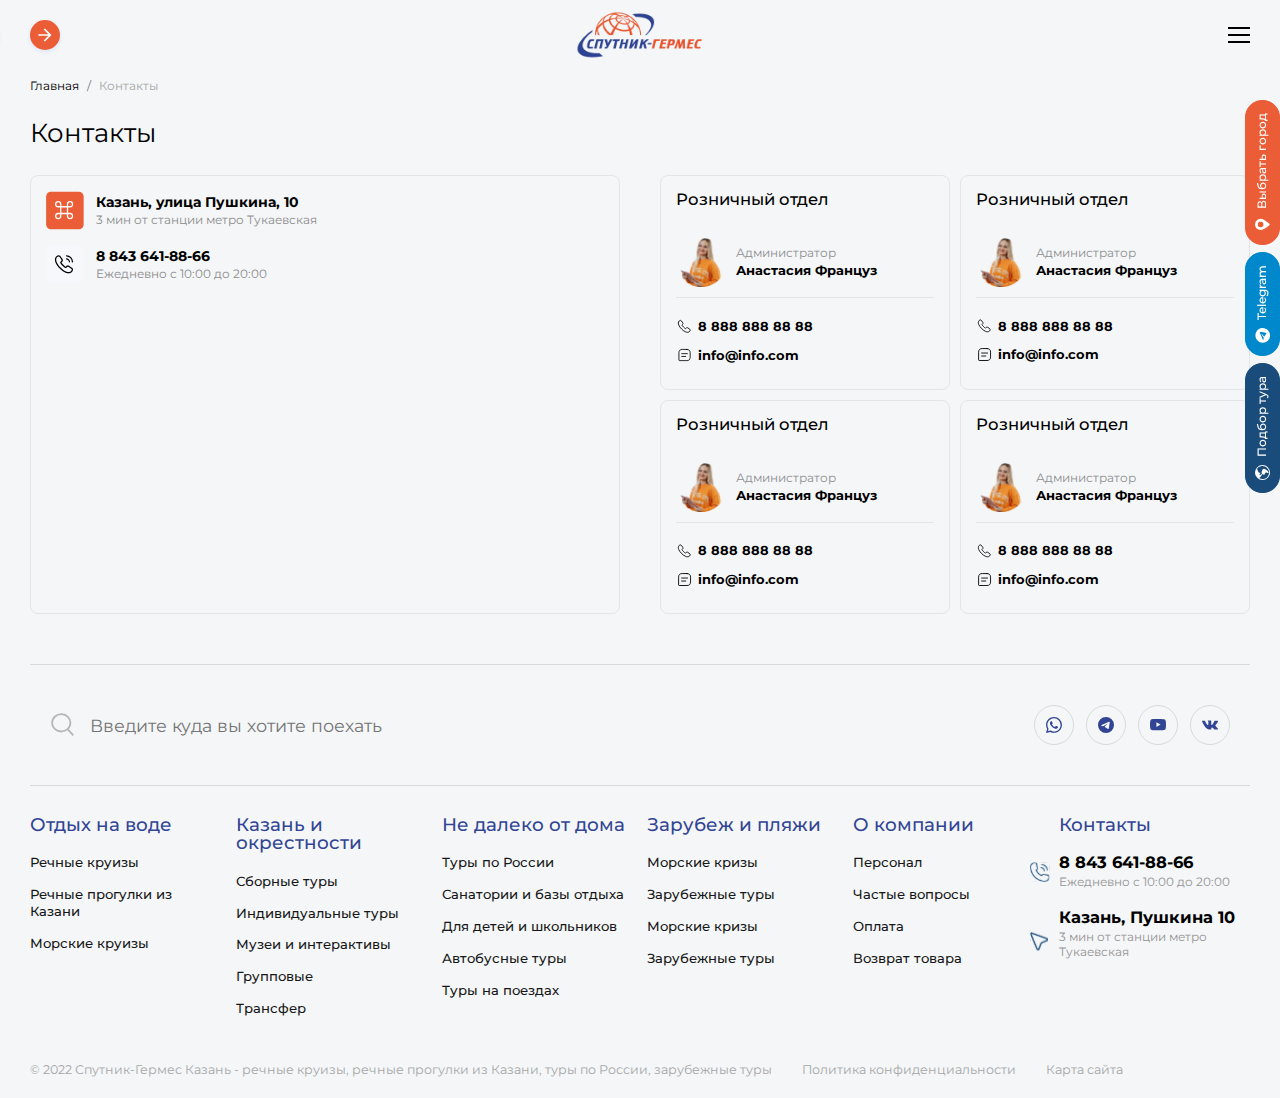
<file: contacts.html>
<!DOCTYPE html>
<html lang="ru">

<head>
	<title>Контакты</title>
	<meta charset="UTF-8" />
	<meta name="format-detection" content="telephone=no" />
	<link rel="stylesheet" href="css/style.min.css?_v=20221207234544" />
	<link rel="shortcut icon" href="img/favicon/favicon.ico" />
	<!-- <meta name="robots" content="noindex, nofollow"> -->
	<meta name="viewport" content="width=device-width, initial-scale=1.0" />
	<link rel="apple-touch-icon" sizes="180x180" href="img/favicon/apple-touch-icon.png" />
	<link rel="icon" type="image/png" sizes="32x32" href="img/favicon/favicon-32x32.png" />
	<link rel="icon" type="image/png" sizes="16x16" href="img/favicon/favicon-16x16.png" />
	<link rel="manifest" href="img/favicon/site.webmanifest" />
	<meta name="msapplication-TileColor" content="#da532c" />
	<meta name="theme-color" content="#ffffff" />
</head>

<body>
	<div class="preloader">
		<div class="preloader-inner">
			<div class="preloader-icon">
				<span></span>
				<span></span>
			</div>
		</div>
	</div>
	<div class="wrapper">
		<aside class="sidebar">
			<button class="sidebar__close icon-menu js-toggle-sidebar">
				<svg width="20px" height="20px" viewBox="0 0 24 24">
					<path fill="currentColor" d="M4,11V13H16L10.5,18.5L11.92,19.92L19.84,12L11.92,4.08L10.5,5.5L16,11H4Z"></path>
				</svg>
			</button>
			<div class="sidebar__wrap" data-simplebar>
				<a href="index.html" class="sidebar__logo">
					<img src="img/icons/logo-1.png" alt="" />
				</a>
				<h5 class="sidebar__title">Выберите направление<br> для отдыха:</h5>
				<nav class="sidebar__nav ">
					<h6 class="sidebar__nav-title">отдых на воде</h6>
					<ul class="sidebar__list">
						<li class="sidebar__list-item">
							<a href="" class="sidebar__link">речные круизы</a>
							<a href="" class="sidebar__link">речные прогулки из казани</a>
							<a href="" class="sidebar__link">морские круизы</a>
							<a href="" class="sidebar__link">аренда флота</a>
						</li>
					</ul>
					<h6 class="sidebar__nav-title">Казань и все что рядом</h6>
					<ul class="sidebar__list">
						<li class="sidebar__list-item">
							<a href="" class="sidebar__link">экскурсии по казани</a>
							<a href="" class="sidebar__link">сборные туры с проживанием</a>
							<a href="" class="sidebar__link">организованные группы</a>
							<a href="" class="sidebar__link">музеи и Интерактивы</a>
							<a href="" class="sidebar__link">трансферы</a>
							<a href="" class="sidebar__link">vip туры в казань</a>
						</li>
					</ul>
					<h6 class="sidebar__nav-title">не далкео от дома</h6>
					<ul class="sidebar__list">
						<li class="sidebar__list-item">
							<a href="" class="sidebar__link">туры по россии</a>
							<a href="" class="sidebar__link">санатории и базы отдыха</a>
							<a href="" class="sidebar__link">для детей и школьников</a>
							<a href="" class="sidebar__link">автобусные туры</a>
							<a href="" class="sidebar__link">туры на поездах</a>
							<a href="" class="sidebar__link">туры в Питер и москву</a>
						</li>
					</ul>

					<h6 class="sidebar__nav-title">зарубеж и пляжи</h6>
					<ul class="sidebar__list">
						<li class="sidebar__list-item">
							<a href="" class="sidebar__link">сборные туры</a>
							<a href="" class="sidebar__link">индивидуальные туры</a>
							<a href="" class="sidebar__link">музеи и Интерактивы</a>
							<a href="" class="sidebar__link _other">другое</a>
						</li>
					</ul>

				</nav>
			</div>
		</aside>

		<div class="sidebar__overlay"></div>

		<main class="page">
			<header class="header">
				<div class="header__container">
					<div class="header__wrappers">
						<a href="index.html" class="header__logo">
							<img src="img/icons/logo-1.png" alt="" />
						</a>
						<div class="header__menu-wrap">
							<button type="button" class="icon-menu js-toggle-sidebar">
								<svg width="20px" height="20px" viewBox="0 0 24 24">
									<path fill="currentColor" d="M4,11V13H16L10.5,18.5L11.92,19.92L19.84,12L11.92,4.08L10.5,5.5L16,11H4Z"></path>
								</svg>
							</button>
						</div>
						<nav class="header__nav">
							<ul class="header__nav-list">
								<li class="header__nav-item">
									<a href="about.html" class="header__nav-link"> О компании </a>
								</li>
								<li class="header__nav-item">
									<a href="news.html" class="header__nav-link"> Новости </a>
								</li>
								<li class="header__nav-item">
									<a href="contacts.html" class="header__nav-link"> Контакты </a>
								</li>
								<li class="header__nav-item">
									<a href="" class="header__nav-link">
										Оплата и ваучер
										<svg xmlns="http://www.w3.org/2000/svg" width="12" height="12" fill="currentColor" viewBox="0 0 16 16">
											<path fill-rule="evenodd" d="M1.646 4.646a.5.5 0 0 1 .708 0L8 10.293l5.646-5.647a.5.5 0 0 1 .708.708l-6 6a.5.5 0 0 1-.708 0l-6-6a.5.5 0 0 1 0-.708z" />
										</svg>
									</a>
									<ul class="header__nav-submenu">
										<li class="header__nav-submenu-item">
											<a href="" class="header__nav-submenu-link"> Купить билеты </a>
										</li>
										<li class="header__nav-submenu-item">
											<a href="" class="header__nav-submenu-link"> Договоры </a>
										</li>
										<li class="header__nav-submenu-item">
											<a href="" class="header__nav-submenu-link">
												Оплатить картой
											</a>
										</li>
									</ul>
								</li>
								<li class="header__nav-item">
									<a href="" class="header__nav-link">
										Услуги
										<svg xmlns="http://www.w3.org/2000/svg" width="12" height="12" fill="currentColor" viewBox="0 0 16 16">
											<path fill-rule="evenodd" d="M1.646 4.646a.5.5 0 0 1 .708 0L8 10.293l5.646-5.647a.5.5 0 0 1 .708.708l-6 6a.5.5 0 0 1-.708 0l-6-6a.5.5 0 0 1 0-.708z" />
										</svg>
									</a>
									<ul class="header__nav-submenu">
										<li class="header__nav-submenu-item">
											<a href="" class="header__nav-submenu-link">
												Визы и приглашения
											</a>
										</li>
										<li class="header__nav-submenu-item">
											<a href="" class="header__nav-submenu-link">
												Загран паспорта
											</a>
										</li>
										<li class="header__nav-submenu-item">
											<a href="" class="header__nav-submenu-link">
												Рассмотрение обращений
											</a>
										</li>
										<li class="header__nav-submenu-item">
											<a href="" class="header__nav-submenu-link">
												Мед. деятельность
											</a>
										</li>
										<li class="header__nav-submenu-item">
											<a href="" class="header__nav-submenu-link"> Страхование </a>
										</li>
										<li class="header__nav-submenu-item">
											<a href="" class="header__nav-submenu-link">
												Пункт отправлений DHL
											</a>
										</li>
									</ul>
								</li>

								<li class="header__nav-item">
									<a href="" class="header__nav-link"> Блог </a>
								</li>
							</ul>
						</nav>
						<div class="header__contacts">
							<div class="header__nav-item">
								<a href="tel:+78244160186" class="header__nav-link">
									+7 824 416-01-86
								</a>
							</div>
							<div class="header__dropdown">
								<button type="button" class="header__dropdown-toggle">
									<span>Наши офисы</span>
								</button>
								<div class="header__dropdown-menu">
									<h5>Центральный офис:</h5>
									<ul class="header__dropdown-menu-list">
										<li class="header__dropdown-menu-item">
											<div class="header__dropdown-menu-adress">
												<p>Пушкина, 10</p>
											</div>
											<div class="header__dropdown-menu-contacts">
												<a href="tel:+73473439749">+73473439749</a>
												<a href="mailto:Info@sputnik-germes.ru">Info@sputnik-germes.ru</a>
											</div>
										</li>
									</ul>
									<h5>Дополнительный офис</h5>
									<ul class="header__dropdown-menu-list">
										<li class="header__dropdown-menu-item">
											<div class="header__dropdown-menu-adress">
												<p>Пушкина, 10</p>
											</div>
											<div class="header__dropdown-menu-contacts">
												<a href="tel:+73473439749">+73473439749</a>
												<a href="mailto:Info@sputnik-germes.ru">Info@sputnik-germes.ru</a>
											</div>
										</li>
									</ul>
								</div>
							</div>
							<a href="" class="btn__outline-telegram">
								<svg width="15" height="15" viewBox="0 0 8 8" fill="none" xmlns="http://www.w3.org/2000/svg">
									<g clip-path="url(#clip0_1_18)">
										<path fill-rule="evenodd" clip-rule="evenodd" d="M7.97542 4.10835C7.97542 6.25797 6.23276 8.00063 4.08314 8.00063C1.93352 8.00063 0.190857 6.25797 0.190857 4.10835C0.190857 1.95873 1.93352 0.216064 4.08314 0.216064C6.23276 0.216064 7.97542 1.95873 7.97542 4.10835ZM4.22295 3.08971C3.84346 3.247 3.08697 3.57406 1.95349 4.0684C1.76874 4.1408 1.67387 4.21321 1.66388 4.28311C1.6489 4.40046 1.7962 4.44789 1.99843 4.5128C2.0259 4.52029 2.05336 4.53028 2.08332 4.54027C2.28305 4.60518 2.55019 4.68008 2.68751 4.68258C2.81234 4.68507 2.95465 4.63264 3.10944 4.52779C4.17052 3.81125 4.71729 3.44923 4.75224 3.44174C4.77721 3.43675 4.80967 3.42926 4.83214 3.44923C4.8546 3.4692 4.85211 3.50665 4.84961 3.51914C4.83463 3.58155 4.25291 4.12333 3.95082 4.40295C3.85594 4.49034 3.79103 4.55275 3.77605 4.56523C3.74609 4.59769 3.71363 4.62765 3.68367 4.65511C3.49892 4.83238 3.36161 4.9672 3.69116 5.1844C3.85095 5.28926 3.97828 5.37665 4.10311 5.46153C4.24292 5.55641 4.38024 5.64878 4.5575 5.76613C4.60244 5.79608 4.64738 5.82605 4.68983 5.856C4.85211 5.97085 4.99691 6.07321 5.17418 6.05823C5.27904 6.04825 5.38639 5.95088 5.44132 5.65877C5.57114 4.96969 5.82331 3.47669 5.88323 2.86002C5.88822 2.80509 5.88323 2.73768 5.87574 2.70772C5.87074 2.67776 5.86076 2.63532 5.82081 2.60287C5.77337 2.56542 5.70097 2.55793 5.67101 2.55793C5.52371 2.56042 5.29901 2.63782 4.21796 3.08722L4.22295 3.08971Z" fill="#4B4B4B" />
									</g>
									<defs>
										<clipPath id="clip0_1_18">
											<rect width="7.78456" height="7.78457" fill="white" transform="translate(0.190857 0.216064)" />
										</clipPath>
									</defs>
								</svg>
								<span>Telegram</span>
							</a>
							<button type="button" class="btn__callback">Напишите нам</button>
						</div>
						<button type="button" class="header__icon-menu js-toggle-menu">
							<span></span>
						</button>
						<nav class="menu__body">
							<ul class="menu__list">
								<li class="menu__item"><a href="about.html" class="menu__link">О компании</a></li>
								<li class="menu__item"><a href="news.html" class="menu__link">Новости</a></li>
								<li class="menu__item"><a href="contacts.html" class="menu__link">Контакты</a></li>
								<li class="menu__item"><a href="" class="menu__link">Блог</a></li>
								<div data-spollers class="spollers">
									<div class="spollers__item">
										<button type="button" data-spoller class="spollers__title menu__link">Оплата и ваучер</button>
										<div class="spollers__body">
											<li><a href="">Купить билеты </a></li>
											<li><a href="">Договоры</a></li>
											<li><a href="">Оплатить картой</a></li>
										</div>
									</div>
								</div>
								<div data-spollers class="spollers">
									<div class="spollers__item">
										<button type="button" data-spoller class="spollers__title menu__link">Услуги</button>
										<div class="spollers__body">
											<li><a href="">Визы и приглашения</a></li>
											<li><a href="">Загран паспорта</a></li>
											<li><a href="">Рассмотрение обращений</a></li>
											<li><a href="">Мед. деятельность</a></li>
											<li><a href="">Страхование </a></li>
											<li><a href="">Пункт отправлений DHL</a></li>
										</div>
									</div>
								</div>
							</ul>
							<div class="menu__contacts">
								<button type="button" class="btn__callback">Напишите нам</button>
							</div>

						</nav>
					</div>
				</div>
			</header>
			<nav class="breadcrumb">
				<div class="breadcrumb__container">
					<ul class="breadcrumb__list">
						<li class="breadcrumb__item"><a href="index.html">Главная</a></li>
						<li class="breadcrumb__item active">Контакты</li>
					</ul>
				</div>
			</nav>
			<section class="contacts">
				<div class="contacts__container">
					<h1 class="main-title">
						Контакты
					</h1>
					<div class="contacts__row">
						<div class="contacts__map">
							<div class="contacts__top">
								<div class="contacts__map-item">
									<div class="contacts__map-icon">
										<img src="img/icons/contacts-1.svg" alt="">
									</div>
									<div class="contacts__map-item-wrap">
										<a href="" target="_blank">Казань, улица Пушкина, 10</a>
										<span>3 мин от станции метро Тукаевская</span>
									</div>
								</div>
								<div class="contacts__map-item">
									<div class="contacts__map-icon">
										<img src="img/icons/contacts-2.svg" alt="">
									</div>
									<div class="contacts__map-item-wrap">
										<a href="tel:+78436418866">8 843 641-88-66</a>
										<span>Ежедневно с 10:00 до 20:00</span>
									</div>
								</div>
							</div>
							<div class="contacts__map-wrapers">
								<div id="map"></div>
							</div>

						</div>
						<div class="contacts__grid">
							<div class="contacts__item">
								<h5 class="contacts__item-title">
									Розничный отдел
								</h5>
								<div class="contacts__inner">
									<div class="contacts__avatar">
										<img src="img/contacts/1.png" alt="">
									</div>
									<div class="contacts__wrap">
										<span class="contacts__post">
											Администратор
										</span>
										<h5 class="contacts__name">
											Анастасия Француз
										</h5>
									</div>
								</div>
								<div class="contacts__body">
									<div class="contacts__phone">
										<svg width="16" height="17" viewBox="0 0 12 12" fill="none" xmlns="http://www.w3.org/2000/svg">
											<path d="M10.6607 8.71447C10.6607 8.87523 10.6249 9.04045 10.549 9.20121C10.4731 9.36196 10.3749 9.51379 10.2454 9.65668C10.0266 9.89782 9.78544 10.072 9.51305 10.1836C9.24512 10.2952 8.95486 10.3533 8.64228 10.3533C8.18681 10.3533 7.70007 10.2461 7.18655 10.0273C6.67302 9.80851 6.15949 9.51379 5.65043 9.14316C5.1316 8.76364 4.642 8.34569 4.18576 7.89283C3.7342 7.43825 3.31773 6.95012 2.9399 6.43263C2.57374 5.92357 2.27902 5.41451 2.06468 4.90991C1.85033 4.40085 1.74316 3.91411 1.74316 3.44971C1.74316 3.14606 1.79675 2.8558 1.90392 2.58788C2.01109 2.31548 2.18078 2.06542 2.41745 1.84215C2.70324 1.56082 3.01582 1.42239 3.34626 1.42239C3.47129 1.42239 3.59633 1.44919 3.70796 1.50277C3.82406 1.55636 3.92677 1.63674 4.00715 1.75284L5.04313 3.21304C5.12351 3.32468 5.18156 3.42738 5.22175 3.52562C5.26194 3.61939 5.28427 3.71317 5.28427 3.79801C5.28427 3.90518 5.25301 4.01235 5.19049 4.11506C5.13244 4.21776 5.0476 4.32494 4.94043 4.43211L4.60105 4.78488C4.55193 4.834 4.5296 4.89205 4.5296 4.96349C4.5296 4.99922 4.53407 5.03048 4.543 5.0662C4.5564 5.10192 4.56979 5.12872 4.57872 5.15551C4.6591 5.30287 4.79753 5.49488 4.99401 5.72709C5.19496 5.95929 5.4093 6.19596 5.6415 6.43263C5.88264 6.6693 6.11484 6.8881 6.35151 7.08905C6.58371 7.28553 6.77573 7.41949 6.92755 7.49987C6.94988 7.5088 6.97667 7.5222 7.00793 7.53559C7.04365 7.54899 7.07938 7.55345 7.11956 7.55345C7.19548 7.55345 7.25353 7.52666 7.30265 7.47754L7.64202 7.14263C7.75366 7.031 7.86083 6.94615 7.96353 6.89257C8.06624 6.83005 8.16895 6.79879 8.28058 6.79879C8.36542 6.79879 8.45473 6.81666 8.55297 6.85685C8.65121 6.89703 8.75392 6.95509 8.86556 7.031L10.3436 8.08038C10.4597 8.16076 10.5401 8.25453 10.5892 8.36617C10.6339 8.4778 10.6607 8.58944 10.6607 8.71447V8.71447Z" stroke="black" stroke-width="0.669817" stroke-miterlimit="10" />
										</svg>
										<a href="" class="contacts__link">8 888 888 88 88</a>
									</div>
									<div class="contacts__email">
										<svg width="16" height="16" viewBox="0 0 11 12" fill="none" xmlns="http://www.w3.org/2000/svg">
											<g clip-path="url(#clip0_48_983)">
												<path d="M7.59767 1.80692H4.22378C2.53683 1.80692 1.69336 2.65039 1.69336 4.33734V9.81991C1.69336 10.0519 1.88314 10.2417 2.1151 10.2417H7.59767C9.28462 10.2417 10.1281 9.39818 10.1281 7.71123V4.33734C10.1281 2.65039 9.28462 1.80692 7.59767 1.80692Z" stroke="black" stroke-width="0.632605" stroke-linecap="round" stroke-linejoin="round" />
												<path d="M3.80273 4.96997H8.0201M3.80273 7.07865H6.75489" stroke="black" stroke-width="0.632605" stroke-miterlimit="10" stroke-linecap="round" stroke-linejoin="round" />
											</g>
											<defs>
												<clipPath id="clip0_48_983">
													<rect width="10.1217" height="10.1217" fill="white" transform="translate(0.850586 0.96347)" />
												</clipPath>
											</defs>
										</svg>
										<a href="mailto:info@info.com" class="contacts__link">info@info.com</a>
									</div>
								</div>
							</div>
							<div class="contacts__item">
								<h5 class="contacts__item-title">
									Розничный отдел
								</h5>
								<div class="contacts__inner">
									<div class="contacts__avatar">
										<img src="img/contacts/1.png" alt="">
									</div>
									<div class="contacts__wrap">
										<span class="contacts__post">
											Администратор
										</span>
										<h5 class="contacts__name">
											Анастасия Француз
										</h5>
									</div>
								</div>
								<div class="contacts__body">
									<div class="contacts__phone">
										<svg width="16" height="16" viewBox="0 0 12 12" fill="none" xmlns="http://www.w3.org/2000/svg">
											<path d="M10.6607 8.71447C10.6607 8.87523 10.6249 9.04045 10.549 9.20121C10.4731 9.36196 10.3749 9.51379 10.2454 9.65668C10.0266 9.89782 9.78544 10.072 9.51305 10.1836C9.24512 10.2952 8.95486 10.3533 8.64228 10.3533C8.18681 10.3533 7.70007 10.2461 7.18655 10.0273C6.67302 9.80851 6.15949 9.51379 5.65043 9.14316C5.1316 8.76364 4.642 8.34569 4.18576 7.89283C3.7342 7.43825 3.31773 6.95012 2.9399 6.43263C2.57374 5.92357 2.27902 5.41451 2.06468 4.90991C1.85033 4.40085 1.74316 3.91411 1.74316 3.44971C1.74316 3.14606 1.79675 2.8558 1.90392 2.58788C2.01109 2.31548 2.18078 2.06542 2.41745 1.84215C2.70324 1.56082 3.01582 1.42239 3.34626 1.42239C3.47129 1.42239 3.59633 1.44919 3.70796 1.50277C3.82406 1.55636 3.92677 1.63674 4.00715 1.75284L5.04313 3.21304C5.12351 3.32468 5.18156 3.42738 5.22175 3.52562C5.26194 3.61939 5.28427 3.71317 5.28427 3.79801C5.28427 3.90518 5.25301 4.01235 5.19049 4.11506C5.13244 4.21776 5.0476 4.32494 4.94043 4.43211L4.60105 4.78488C4.55193 4.834 4.5296 4.89205 4.5296 4.96349C4.5296 4.99922 4.53407 5.03048 4.543 5.0662C4.5564 5.10192 4.56979 5.12872 4.57872 5.15551C4.6591 5.30287 4.79753 5.49488 4.99401 5.72709C5.19496 5.95929 5.4093 6.19596 5.6415 6.43263C5.88264 6.6693 6.11484 6.8881 6.35151 7.08905C6.58371 7.28553 6.77573 7.41949 6.92755 7.49987C6.94988 7.5088 6.97667 7.5222 7.00793 7.53559C7.04365 7.54899 7.07938 7.55345 7.11956 7.55345C7.19548 7.55345 7.25353 7.52666 7.30265 7.47754L7.64202 7.14263C7.75366 7.031 7.86083 6.94615 7.96353 6.89257C8.06624 6.83005 8.16895 6.79879 8.28058 6.79879C8.36542 6.79879 8.45473 6.81666 8.55297 6.85685C8.65121 6.89703 8.75392 6.95509 8.86556 7.031L10.3436 8.08038C10.4597 8.16076 10.5401 8.25453 10.5892 8.36617C10.6339 8.4778 10.6607 8.58944 10.6607 8.71447V8.71447Z" stroke="black" stroke-width="0.669817" stroke-miterlimit="10" />
										</svg>
										<a href="" class="contacts__link">8 888 888 88 88</a>
									</div>
									<div class="contacts__email">
										<svg width="16" height="17" viewBox="0 0 11 12" fill="none" xmlns="http://www.w3.org/2000/svg">
											<g clip-path="url(#clip0_48_983)">
												<path d="M7.59767 1.80692H4.22378C2.53683 1.80692 1.69336 2.65039 1.69336 4.33734V9.81991C1.69336 10.0519 1.88314 10.2417 2.1151 10.2417H7.59767C9.28462 10.2417 10.1281 9.39818 10.1281 7.71123V4.33734C10.1281 2.65039 9.28462 1.80692 7.59767 1.80692Z" stroke="black" stroke-width="0.632605" stroke-linecap="round" stroke-linejoin="round" />
												<path d="M3.80273 4.96997H8.0201M3.80273 7.07865H6.75489" stroke="black" stroke-width="0.632605" stroke-miterlimit="10" stroke-linecap="round" stroke-linejoin="round" />
											</g>
											<defs>
												<clipPath id="clip0_48_983">
													<rect width="10.1217" height="10.1217" fill="white" transform="translate(0.850586 0.96347)" />
												</clipPath>
											</defs>
										</svg>
										<a href="mailto:info@info.com" class="contacts__link">info@info.com</a>
									</div>
								</div>
							</div>
							<div class="contacts__item">
								<h5 class="contacts__item-title">
									Розничный отдел
								</h5>
								<div class="contacts__inner">
									<div class="contacts__avatar">
										<img src="img/contacts/1.png" alt="">
									</div>
									<div class="contacts__wrap">
										<span class="contacts__post">
											Администратор
										</span>
										<h5 class="contacts__name">
											Анастасия Француз
										</h5>
									</div>
								</div>
								<div class="contacts__body">
									<div class="contacts__phone">
										<svg width="16" height="16" viewBox="0 0 12 12" fill="none" xmlns="http://www.w3.org/2000/svg">
											<path d="M10.6607 8.71447C10.6607 8.87523 10.6249 9.04045 10.549 9.20121C10.4731 9.36196 10.3749 9.51379 10.2454 9.65668C10.0266 9.89782 9.78544 10.072 9.51305 10.1836C9.24512 10.2952 8.95486 10.3533 8.64228 10.3533C8.18681 10.3533 7.70007 10.2461 7.18655 10.0273C6.67302 9.80851 6.15949 9.51379 5.65043 9.14316C5.1316 8.76364 4.642 8.34569 4.18576 7.89283C3.7342 7.43825 3.31773 6.95012 2.9399 6.43263C2.57374 5.92357 2.27902 5.41451 2.06468 4.90991C1.85033 4.40085 1.74316 3.91411 1.74316 3.44971C1.74316 3.14606 1.79675 2.8558 1.90392 2.58788C2.01109 2.31548 2.18078 2.06542 2.41745 1.84215C2.70324 1.56082 3.01582 1.42239 3.34626 1.42239C3.47129 1.42239 3.59633 1.44919 3.70796 1.50277C3.82406 1.55636 3.92677 1.63674 4.00715 1.75284L5.04313 3.21304C5.12351 3.32468 5.18156 3.42738 5.22175 3.52562C5.26194 3.61939 5.28427 3.71317 5.28427 3.79801C5.28427 3.90518 5.25301 4.01235 5.19049 4.11506C5.13244 4.21776 5.0476 4.32494 4.94043 4.43211L4.60105 4.78488C4.55193 4.834 4.5296 4.89205 4.5296 4.96349C4.5296 4.99922 4.53407 5.03048 4.543 5.0662C4.5564 5.10192 4.56979 5.12872 4.57872 5.15551C4.6591 5.30287 4.79753 5.49488 4.99401 5.72709C5.19496 5.95929 5.4093 6.19596 5.6415 6.43263C5.88264 6.6693 6.11484 6.8881 6.35151 7.08905C6.58371 7.28553 6.77573 7.41949 6.92755 7.49987C6.94988 7.5088 6.97667 7.5222 7.00793 7.53559C7.04365 7.54899 7.07938 7.55345 7.11956 7.55345C7.19548 7.55345 7.25353 7.52666 7.30265 7.47754L7.64202 7.14263C7.75366 7.031 7.86083 6.94615 7.96353 6.89257C8.06624 6.83005 8.16895 6.79879 8.28058 6.79879C8.36542 6.79879 8.45473 6.81666 8.55297 6.85685C8.65121 6.89703 8.75392 6.95509 8.86556 7.031L10.3436 8.08038C10.4597 8.16076 10.5401 8.25453 10.5892 8.36617C10.6339 8.4778 10.6607 8.58944 10.6607 8.71447V8.71447Z" stroke="black" stroke-width="0.669817" stroke-miterlimit="10" />
										</svg>
										<a href="" class="contacts__link">8 888 888 88 88</a>
									</div>
									<div class="contacts__email">
										<svg width="16" height="17" viewBox="0 0 11 12" fill="none" xmlns="http://www.w3.org/2000/svg">
											<g clip-path="url(#clip0_48_983)">
												<path d="M7.59767 1.80692H4.22378C2.53683 1.80692 1.69336 2.65039 1.69336 4.33734V9.81991C1.69336 10.0519 1.88314 10.2417 2.1151 10.2417H7.59767C9.28462 10.2417 10.1281 9.39818 10.1281 7.71123V4.33734C10.1281 2.65039 9.28462 1.80692 7.59767 1.80692Z" stroke="black" stroke-width="0.632605" stroke-linecap="round" stroke-linejoin="round" />
												<path d="M3.80273 4.96997H8.0201M3.80273 7.07865H6.75489" stroke="black" stroke-width="0.632605" stroke-miterlimit="10" stroke-linecap="round" stroke-linejoin="round" />
											</g>
											<defs>
												<clipPath id="clip0_48_983">
													<rect width="10.1217" height="10.1217" fill="white" transform="translate(0.850586 0.96347)" />
												</clipPath>
											</defs>
										</svg>
										<a href="mailto:info@info.com" class="contacts__link">info@info.com</a>
									</div>
								</div>
							</div>
							<div class="contacts__item">
								<h5 class="contacts__item-title">
									Розничный отдел
								</h5>
								<div class="contacts__inner">
									<div class="contacts__avatar">
										<img src="img/contacts/1.png" alt="">
									</div>
									<div class="contacts__wrap">
										<span class="contacts__post">
											Администратор
										</span>
										<h5 class="contacts__name">
											Анастасия Француз
										</h5>
									</div>
								</div>
								<div class="contacts__body">
									<div class="contacts__phone">
										<svg width="16" height="16" viewBox="0 0 12 12" fill="none" xmlns="http://www.w3.org/2000/svg">
											<path d="M10.6607 8.71447C10.6607 8.87523 10.6249 9.04045 10.549 9.20121C10.4731 9.36196 10.3749 9.51379 10.2454 9.65668C10.0266 9.89782 9.78544 10.072 9.51305 10.1836C9.24512 10.2952 8.95486 10.3533 8.64228 10.3533C8.18681 10.3533 7.70007 10.2461 7.18655 10.0273C6.67302 9.80851 6.15949 9.51379 5.65043 9.14316C5.1316 8.76364 4.642 8.34569 4.18576 7.89283C3.7342 7.43825 3.31773 6.95012 2.9399 6.43263C2.57374 5.92357 2.27902 5.41451 2.06468 4.90991C1.85033 4.40085 1.74316 3.91411 1.74316 3.44971C1.74316 3.14606 1.79675 2.8558 1.90392 2.58788C2.01109 2.31548 2.18078 2.06542 2.41745 1.84215C2.70324 1.56082 3.01582 1.42239 3.34626 1.42239C3.47129 1.42239 3.59633 1.44919 3.70796 1.50277C3.82406 1.55636 3.92677 1.63674 4.00715 1.75284L5.04313 3.21304C5.12351 3.32468 5.18156 3.42738 5.22175 3.52562C5.26194 3.61939 5.28427 3.71317 5.28427 3.79801C5.28427 3.90518 5.25301 4.01235 5.19049 4.11506C5.13244 4.21776 5.0476 4.32494 4.94043 4.43211L4.60105 4.78488C4.55193 4.834 4.5296 4.89205 4.5296 4.96349C4.5296 4.99922 4.53407 5.03048 4.543 5.0662C4.5564 5.10192 4.56979 5.12872 4.57872 5.15551C4.6591 5.30287 4.79753 5.49488 4.99401 5.72709C5.19496 5.95929 5.4093 6.19596 5.6415 6.43263C5.88264 6.6693 6.11484 6.8881 6.35151 7.08905C6.58371 7.28553 6.77573 7.41949 6.92755 7.49987C6.94988 7.5088 6.97667 7.5222 7.00793 7.53559C7.04365 7.54899 7.07938 7.55345 7.11956 7.55345C7.19548 7.55345 7.25353 7.52666 7.30265 7.47754L7.64202 7.14263C7.75366 7.031 7.86083 6.94615 7.96353 6.89257C8.06624 6.83005 8.16895 6.79879 8.28058 6.79879C8.36542 6.79879 8.45473 6.81666 8.55297 6.85685C8.65121 6.89703 8.75392 6.95509 8.86556 7.031L10.3436 8.08038C10.4597 8.16076 10.5401 8.25453 10.5892 8.36617C10.6339 8.4778 10.6607 8.58944 10.6607 8.71447V8.71447Z" stroke="black" stroke-width="0.669817" stroke-miterlimit="10" />
										</svg>
										<a href="" class="contacts__link">8 888 888 88 88</a>
									</div>
									<div class="contacts__email">
										<svg width="16" height="17" viewBox="0 0 11 12" fill="none" xmlns="http://www.w3.org/2000/svg">
											<g clip-path="url(#clip0_48_983)">
												<path d="M7.59767 1.80692H4.22378C2.53683 1.80692 1.69336 2.65039 1.69336 4.33734V9.81991C1.69336 10.0519 1.88314 10.2417 2.1151 10.2417H7.59767C9.28462 10.2417 10.1281 9.39818 10.1281 7.71123V4.33734C10.1281 2.65039 9.28462 1.80692 7.59767 1.80692Z" stroke="black" stroke-width="0.632605" stroke-linecap="round" stroke-linejoin="round" />
												<path d="M3.80273 4.96997H8.0201M3.80273 7.07865H6.75489" stroke="black" stroke-width="0.632605" stroke-miterlimit="10" stroke-linecap="round" stroke-linejoin="round" />
											</g>
											<defs>
												<clipPath id="clip0_48_983">
													<rect width="10.1217" height="10.1217" fill="white" transform="translate(0.850586 0.96347)" />
												</clipPath>
											</defs>
										</svg>

										<a href="mailto:info@info.com" class="contacts__link">info@info.com</a>
									</div>
								</div>
							</div>
						</div>
					</div>
				</div>
			</section>
			<footer class="footer">
				<div class="footer__container">
					<div class="footer__wrappers">
						<div class="footer__top">
							<div class="footer__search">
								<svg width="25" height="25" viewBox="0 0 20 20" fill="none" xmlns="http://www.w3.org/2000/svg">
									<path d="M14.0095 12.9292C15.4265 11.6838 16.3193 9.89971 16.3193 7.8498C16.3193 4.02527 13.2117 1.12588 9.39011 0.924868C5.35063 0.712394 1.69104 3.8072 1.69104 7.8498C1.69104 11.8924 5.35063 14.9872 9.39011 14.7747C11.1634 14.6815 12.7829 14.0072 14.0095 12.9292ZM14.0095 12.9292L18.629 17.8525" stroke="#B6B6B6" stroke-width="1.4323" />
								</svg>
								<input autocomplete="off" type="text" placeholder="Введите куда вы хотите поехать" class="footer__search-input" />
							</div>
							<div class="footer__social">
								<a href="" class="footer__social-item">
									<svg xmlns="http://www.w3.org/2000/svg" width="16" height="16" fill="currentColor" class="bi bi-whatsapp" viewBox="0 0 16 16">
										<path d="M13.601 2.326A7.854 7.854 0 0 0 7.994 0C3.627 0 .068 3.558.064 7.926c0 1.399.366 2.76 1.057 3.965L0 16l4.204-1.102a7.933 7.933 0 0 0 3.79.965h.004c4.368 0 7.926-3.558 7.93-7.93A7.898 7.898 0 0 0 13.6 2.326zM7.994 14.521a6.573 6.573 0 0 1-3.356-.92l-.24-.144-2.494.654.666-2.433-.156-.251a6.56 6.56 0 0 1-1.007-3.505c0-3.626 2.957-6.584 6.591-6.584a6.56 6.56 0 0 1 4.66 1.931 6.557 6.557 0 0 1 1.928 4.66c-.004 3.639-2.961 6.592-6.592 6.592zm3.615-4.934c-.197-.099-1.17-.578-1.353-.646-.182-.065-.315-.099-.445.099-.133.197-.513.646-.627.775-.114.133-.232.148-.43.05-.197-.1-.836-.308-1.592-.985-.59-.525-.985-1.175-1.103-1.372-.114-.198-.011-.304.088-.403.087-.088.197-.232.296-.346.1-.114.133-.198.198-.33.065-.134.034-.248-.015-.347-.05-.099-.445-1.076-.612-1.47-.16-.389-.323-.335-.445-.34-.114-.007-.247-.007-.38-.007a.729.729 0 0 0-.529.247c-.182.198-.691.677-.691 1.654 0 .977.71 1.916.81 2.049.098.133 1.394 2.132 3.383 2.992.47.205.84.326 1.129.418.475.152.904.129 1.246.08.38-.058 1.171-.48 1.338-.943.164-.464.164-.86.114-.943-.049-.084-.182-.133-.38-.232z" />
									</svg>
								</a>
								<a href="" class="footer__social-item">
									<svg xmlns="http://www.w3.org/2000/svg" width="16" height="16" fill="currentColor" class="bi bi-telegram" viewBox="0 0 16 16">
										<path d="M16 8A8 8 0 1 1 0 8a8 8 0 0 1 16 0zM8.287 5.906c-.778.324-2.334.994-4.666 2.01-.378.15-.577.298-.595.442-.03.243.275.339.69.47l.175.055c.408.133.958.288 1.243.294.26.006.549-.1.868-.32 2.179-1.471 3.304-2.214 3.374-2.23.05-.012.12-.026.166.016.047.041.042.12.037.141-.03.129-1.227 1.241-1.846 1.817-.193.18-.33.307-.358.336a8.154 8.154 0 0 1-.188.186c-.38.366-.664.64.015 1.088.327.216.589.393.85.571.284.194.568.387.936.629.093.06.183.125.27.187.331.236.63.448.997.414.214-.02.435-.22.547-.82.265-1.417.786-4.486.906-5.751a1.426 1.426 0 0 0-.013-.315.337.337 0 0 0-.114-.217.526.526 0 0 0-.31-.093c-.3.005-.763.166-2.984 1.09z" />
									</svg>
								</a>
								<a href="" class="footer__social-item">
									<svg xmlns="http://www.w3.org/2000/svg" width="16" height="16" fill="currentColor" class="bi bi-youtube" viewBox="0 0 16 16">
										<path d="M8.051 1.999h.089c.822.003 4.987.033 6.11.335a2.01 2.01 0 0 1 1.415 1.42c.101.38.172.883.22 1.402l.01.104.022.26.008.104c.065.914.073 1.77.074 1.957v.075c-.001.194-.01 1.108-.082 2.06l-.008.105-.009.104c-.05.572-.124 1.14-.235 1.558a2.007 2.007 0 0 1-1.415 1.42c-1.16.312-5.569.334-6.18.335h-.142c-.309 0-1.587-.006-2.927-.052l-.17-.006-.087-.004-.171-.007-.171-.007c-1.11-.049-2.167-.128-2.654-.26a2.007 2.007 0 0 1-1.415-1.419c-.111-.417-.185-.986-.235-1.558L.09 9.82l-.008-.104A31.4 31.4 0 0 1 0 7.68v-.123c.002-.215.01-.958.064-1.778l.007-.103.003-.052.008-.104.022-.26.01-.104c.048-.519.119-1.023.22-1.402a2.007 2.007 0 0 1 1.415-1.42c.487-.13 1.544-.21 2.654-.26l.17-.007.172-.006.086-.003.171-.007A99.788 99.788 0 0 1 7.858 2h.193zM6.4 5.209v4.818l4.157-2.408L6.4 5.209z" />
									</svg>
								</a>
								<a href="" class="footer__social-item">
									<svg width="16" height="16" fill="currentColor" viewBox="0 0 20 20" xmlns="http://www.w3.org/2000/svg">
										<path d="M17.802 12.298s1.617 1.597 2.017 2.336a.127.127 0 0 1 .018.035c.163.273.203.487.123.645-.135.261-.592.392-.747.403h-2.858c-.199 0-.613-.052-1.117-.4-.385-.269-.768-.712-1.139-1.145-.554-.643-1.033-1.201-1.518-1.201a.548.548 0 0 0-.18.03c-.367.116-.833.639-.833 2.032 0 .436-.344.684-.585.684H9.674c-.446 0-2.768-.156-4.827-2.327C2.324 10.732.058 5.4.036 5.353c-.141-.345.155-.533.475-.533h2.886c.387 0 .513.234.601.444.102.241.48 1.205 1.1 2.288 1.004 1.762 1.621 2.479 2.114 2.479a.527.527 0 0 0 .264-.07c.644-.354.524-2.654.494-3.128 0-.092-.001-1.027-.331-1.479-.236-.324-.638-.45-.881-.496.065-.094.203-.238.38-.323.441-.22 1.238-.252 2.029-.252h.439c.858.012 1.08.067 1.392.146.628.15.64.557.585 1.943-.016.396-.033.842-.033 1.367 0 .112-.005.237-.005.364-.019.711-.044 1.512.458 1.841a.41.41 0 0 0 .217.062c.174 0 .695 0 2.108-2.425.62-1.071 1.1-2.334 1.133-2.429.028-.053.112-.202.214-.262a.479.479 0 0 1 .236-.056h3.395c.37 0 .621.056.67.196.082.227-.016.92-1.566 3.016-.261.349-.49.651-.691.915-1.405 1.844-1.405 1.937.083 3.337z" />
									</svg>
								</a>
							</div>
						</div>
						<div class="footer__row">
							<div class="footer__col">
								<h4 class="footer__title">Отдых на воде</h4>
								<ul class="footer__list">
									<li class="footer__list-item">
										<a href="" class="footer__link"> Речные круизы </a>
									</li>
									<li class="footer__list-item">
										<a href="" class="footer__link"> Речные прогулки из Казани </a>
									</li>
									<li class="footer__list-item">
										<a href="" class="footer__link"> Морские круизы </a>
									</li>
								</ul>
							</div>
							<div class="footer__col">
								<h4 class="footer__title">Казань и окрестности</h4>
								<ul class="footer__list">
									<li class="footer__list-item">
										<a href="" class="footer__link"> Сборные туры </a>
									</li>
									<li class="footer__list-item">
										<a href="" class="footer__link"> Индивидуальные туры </a>
									</li>
									<li class="footer__list-item">
										<a href="" class="footer__link"> Музеи и интерактивы </a>
									</li>
									<li class="footer__list-item">
										<a href="" class="footer__link"> Групповые </a>
									</li>
									<li class="footer__list-item">
										<a href="" class="footer__link"> Трансфер </a>
									</li>
								</ul>
							</div>
							<div class="footer__col">
								<h4 class="footer__title">Не далеко от дома</h4>
								<ul class="footer__list">
									<li class="footer__list-item">
										<a href="" class="footer__link"> Туры по России </a>
									</li>
									<li class="footer__list-item">
										<a href="" class="footer__link"> Санатории и базы отдыха </a>
									</li>
									<li class="footer__list-item">
										<a href="" class="footer__link"> Для детей и школьников </a>
									</li>
									<li class="footer__list-item">
										<a href="" class="footer__link"> Автобусные туры </a>
									</li>
									<li class="footer__list-item">
										<a href="" class="footer__link"> Туры на поездах </a>
									</li>
								</ul>
							</div>
							<div class="footer__col">
								<h4 class="footer__title">Зарубеж и пляжи</h4>
								<ul class="footer__list">
									<li class="footer__list-item">
										<a href="" class="footer__link"> Морские кризы </a>
									</li>
									<li class="footer__list-item">
										<a href="" class="footer__link"> Зарубежные туры </a>
									</li>
									<li class="footer__list-item">
										<a href="" class="footer__link"> Морские кризы </a>
									</li>
									<li class="footer__list-item">
										<a href="" class="footer__link"> Зарубежные туры </a>
									</li>
								</ul>
							</div>
							<div class="footer__col">
								<h4 class="footer__title">О компании</h4>
								<ul class="footer__list">
									<li class="footer__list-item">
										<a href="" class="footer__link"> Персонал </a>
									</li>
									<li class="footer__list-item">
										<a href="" class="footer__link"> Частые вопросы </a>
									</li>
									<li class="footer__list-item">
										<a href="" class="footer__link"> Оплата </a>
									</li>
									<li class="footer__list-item">
										<a href="" class="footer__link"> Возврат товара </a>
									</li>
								</ul>
							</div>
							<div class="footer__col">
								<h4 class="footer__title">Контакты</h4>
								<ul class="footer__list">
									<li class="footer__list-contacts">
										<i class="footer__icon-phone"></i>
										<div class="footer__list-contacts-wrap">
											<a href="tel:+78436418866">
												8 843 641-88-66
											</a>
											<span>Ежедневно с 10:00 до 20:00</span>
										</div>
									</li>
									<li class="footer__list-contacts">
										<i class="footer__icon-adress"></i>
										<div class="footer__list-contacts-wrap">
											<a href="" target="_blank">
												Казань, Пушкина 10
											</a>
											<span>3 мин от станции метро Тукаевская</span>
										</div>
									</li>
								</ul>
							</div>
						</div>
						<div class="footer__bottom">
							<div class="footer__copyright">
								© 2022 Спутник-Гермес Казань - речные круизы, речные прогулки из Казани, туры по России, зарубежные туры
							</div>
							<a href="">Политика конфиденциальности</a>
							<a href="">Карта сайта</a>
						</div>
					</div>
				</div>
			</footer>
		</main>
	</div>
	<!-- 
<div id="popup" aria-hidden="true" class="popup">
	<div class="popup__wrapper">
		<div class="popup__content">
			<button data-close type="button" class="popup__close">Закрыть</button>
			<div class="popup__text">
			</div>
		</div>
	</div>
</div>
 -->

	<div class="control-fly">
		<div class="control-fly__wrapper">
			<a href="" class="btn__blue-light">
				<svg xmlns="http://www.w3.org/2000/svg" fill="currentColor" class="bi bi-globe-americas" viewBox="0 0 16 16">
					<path d="M8 0a8 8 0 1 0 0 16A8 8 0 0 0 8 0ZM2.04 4.326c.325 1.329 2.532 2.54 3.717 3.19.48.263.793.434.743.484-.08.08-.162.158-.242.234-.416.396-.787.749-.758 1.266.035.634.618.824 1.214 1.017.577.188 1.168.38 1.286.983.082.417-.075.988-.22 1.52-.215.782-.406 1.48.22 1.48 1.5-.5 3.798-3.186 4-5 .138-1.243-2-2-3.5-2.5-.478-.16-.755.081-.99.284-.172.15-.322.279-.51.216-.445-.148-2.5-2-1.5-2.5.78-.39.952-.171 1.227.182.078.099.163.208.273.318.609.304.662-.132.723-.633.039-.322.081-.671.277-.867.434-.434 1.265-.791 2.028-1.12.712-.306 1.365-.587 1.579-.88A7 7 0 1 1 2.04 4.327Z" />
				</svg>
				<span>Подбор тура</span>
			</a>
			<a href="" class="btn__outline-telegram">
				<svg viewBox="0 0 8 8" fill="none" xmlns="http://www.w3.org/2000/svg">
					<g clip-path="url(#clip0_1_18)">
						<path fill-rule="evenodd" clip-rule="evenodd" d="M7.97542 4.10835C7.97542 6.25797 6.23276 8.00063 4.08314 8.00063C1.93352 8.00063 0.190857 6.25797 0.190857 4.10835C0.190857 1.95873 1.93352 0.216064 4.08314 0.216064C6.23276 0.216064 7.97542 1.95873 7.97542 4.10835ZM4.22295 3.08971C3.84346 3.247 3.08697 3.57406 1.95349 4.0684C1.76874 4.1408 1.67387 4.21321 1.66388 4.28311C1.6489 4.40046 1.7962 4.44789 1.99843 4.5128C2.0259 4.52029 2.05336 4.53028 2.08332 4.54027C2.28305 4.60518 2.55019 4.68008 2.68751 4.68258C2.81234 4.68507 2.95465 4.63264 3.10944 4.52779C4.17052 3.81125 4.71729 3.44923 4.75224 3.44174C4.77721 3.43675 4.80967 3.42926 4.83214 3.44923C4.8546 3.4692 4.85211 3.50665 4.84961 3.51914C4.83463 3.58155 4.25291 4.12333 3.95082 4.40295C3.85594 4.49034 3.79103 4.55275 3.77605 4.56523C3.74609 4.59769 3.71363 4.62765 3.68367 4.65511C3.49892 4.83238 3.36161 4.9672 3.69116 5.1844C3.85095 5.28926 3.97828 5.37665 4.10311 5.46153C4.24292 5.55641 4.38024 5.64878 4.5575 5.76613C4.60244 5.79608 4.64738 5.82605 4.68983 5.856C4.85211 5.97085 4.99691 6.07321 5.17418 6.05823C5.27904 6.04825 5.38639 5.95088 5.44132 5.65877C5.57114 4.96969 5.82331 3.47669 5.88323 2.86002C5.88822 2.80509 5.88323 2.73768 5.87574 2.70772C5.87074 2.67776 5.86076 2.63532 5.82081 2.60287C5.77337 2.56542 5.70097 2.55793 5.67101 2.55793C5.52371 2.56042 5.29901 2.63782 4.21796 3.08722L4.22295 3.08971Z" fill="#4B4B4B"></path>
					</g>
					<defs>
						<clipPath id="clip0_1_18">
							<rect width="7.78456" height="7.78457" fill="white" transform="translate(0.190857 0.216064)"></rect>
						</clipPath>
					</defs>
				</svg>
				<span>Telegram</span>
			</a>
			<a href="" class="btn__orange">
				<svg xmlns="http://www.w3.org/2000/svg" fill="currentColor" class="bi bi-geo-alt-fill" viewBox="0 0 16 16">
					<path d="M8 16s6-5.686 6-10A6 6 0 0 0 2 6c0 4.314 6 10 6 10zm0-7a3 3 0 1 1 0-6 3 3 0 0 1 0 6z" />
				</svg>
				<span>Выбрать город</span>
			</a>

		</div>
	</div>
	<script src="https://api-maps.yandex.ru/2.1/?apikey=562bae56-7532-4afb-bb3e-e10bfb191f68&lang=ru_RU&_v=20221207234544" type="text/javascript"></script>
	<script src="js/app.min.js?_v=20221207234544"></script>
</body>

</html>
</file>
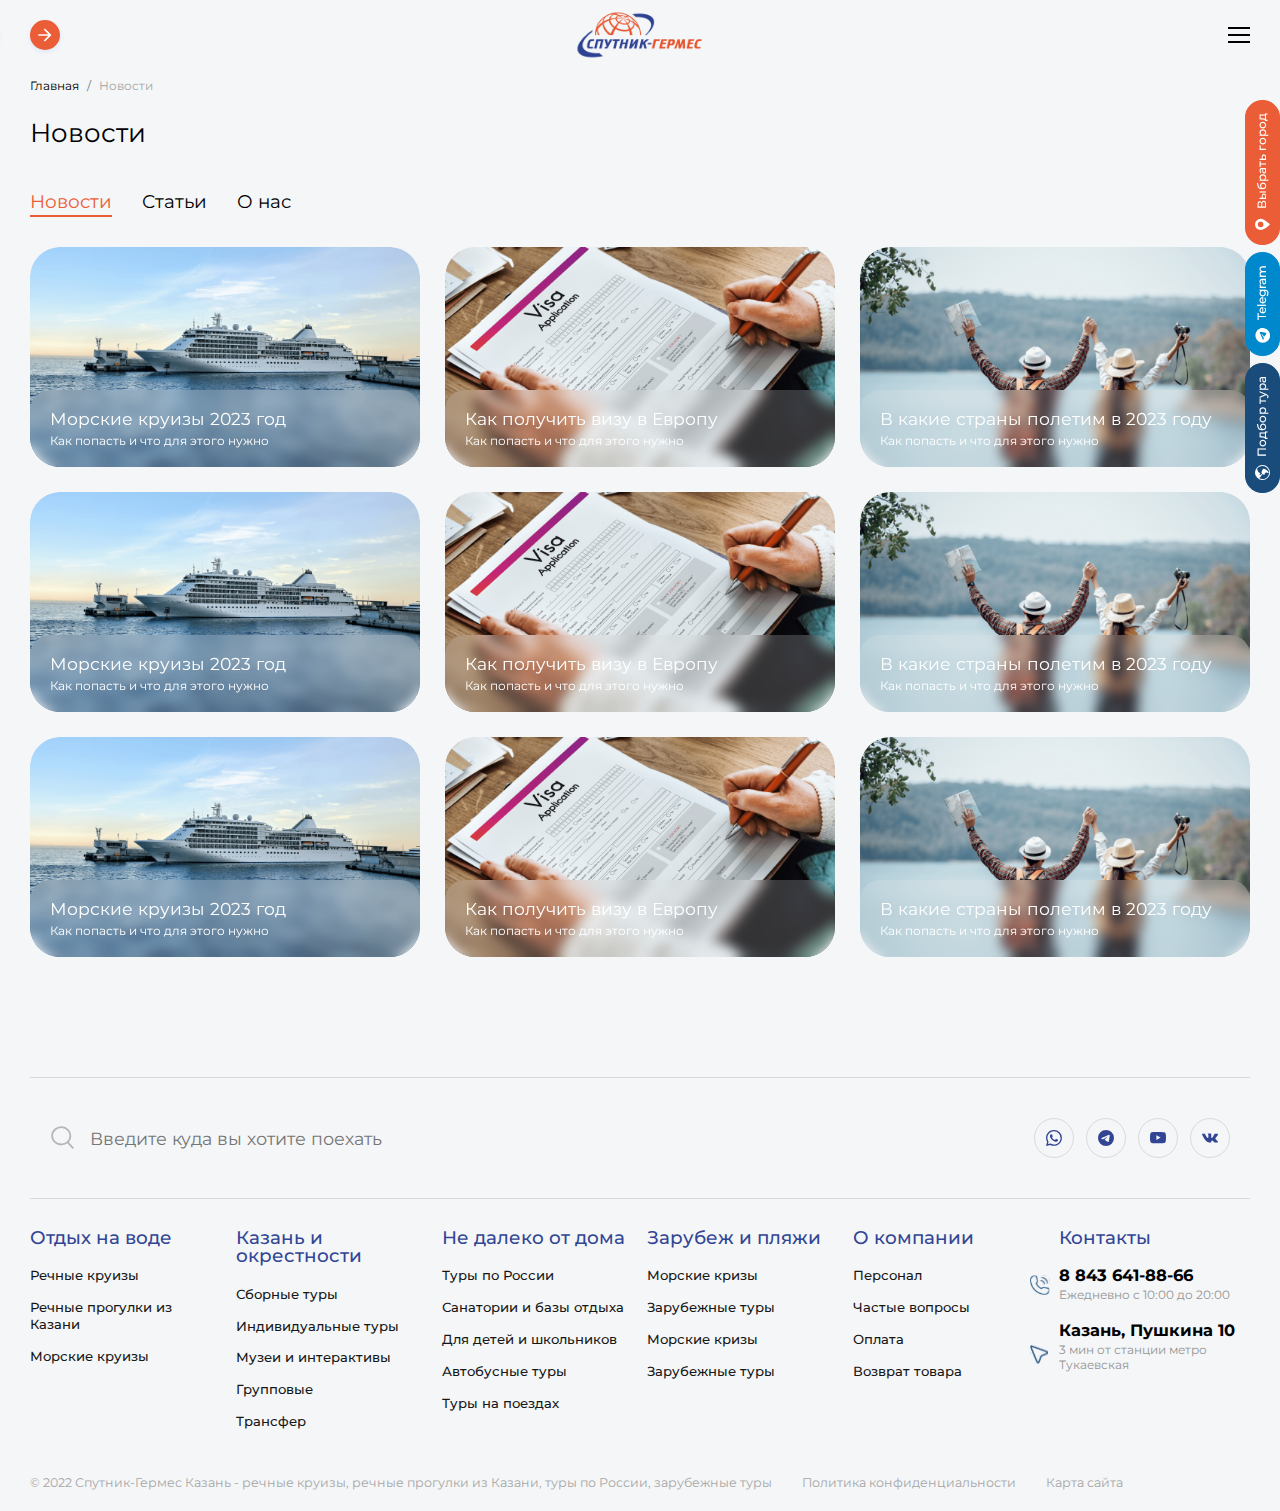
<file: news.html>
<!DOCTYPE html>
<html lang="ru">

<head>
	<title>Новости</title>
	<meta charset="UTF-8" />
	<meta name="format-detection" content="telephone=no" />
	<link rel="stylesheet" href="css/style.min.css?_v=20221207234544" />
	<link rel="shortcut icon" href="img/favicon/favicon.ico" />
	<!-- <meta name="robots" content="noindex, nofollow"> -->
	<meta name="viewport" content="width=device-width, initial-scale=1.0" />
	<link rel="apple-touch-icon" sizes="180x180" href="img/favicon/apple-touch-icon.png" />
	<link rel="icon" type="image/png" sizes="32x32" href="img/favicon/favicon-32x32.png" />
	<link rel="icon" type="image/png" sizes="16x16" href="img/favicon/favicon-16x16.png" />
	<link rel="manifest" href="img/favicon/site.webmanifest" />
	<meta name="msapplication-TileColor" content="#da532c" />
	<meta name="theme-color" content="#ffffff" />
</head>

<body>
	<div class="preloader">
		<div class="preloader-inner">
			<div class="preloader-icon">
				<span></span>
				<span></span>
			</div>
		</div>
	</div>
	<div class="wrapper">
		<aside class="sidebar">
			<button class="sidebar__close icon-menu js-toggle-sidebar">
				<svg width="20px" height="20px" viewBox="0 0 24 24">
					<path fill="currentColor" d="M4,11V13H16L10.5,18.5L11.92,19.92L19.84,12L11.92,4.08L10.5,5.5L16,11H4Z"></path>
				</svg>
			</button>
			<div class="sidebar__wrap" data-simplebar>
				<a href="index.html" class="sidebar__logo">
					<img src="img/icons/logo-1.png" alt="" />
				</a>
				<h5 class="sidebar__title">Выберите направление<br> для отдыха:</h5>
				<nav class="sidebar__nav ">
					<h6 class="sidebar__nav-title">отдых на воде</h6>
					<ul class="sidebar__list">
						<li class="sidebar__list-item">
							<a href="" class="sidebar__link">речные круизы</a>
							<a href="" class="sidebar__link">речные прогулки из казани</a>
							<a href="" class="sidebar__link">морские круизы</a>
							<a href="" class="sidebar__link">аренда флота</a>
						</li>
					</ul>
					<h6 class="sidebar__nav-title">Казань и все что рядом</h6>
					<ul class="sidebar__list">
						<li class="sidebar__list-item">
							<a href="" class="sidebar__link">экскурсии по казани</a>
							<a href="" class="sidebar__link">сборные туры с проживанием</a>
							<a href="" class="sidebar__link">организованные группы</a>
							<a href="" class="sidebar__link">музеи и Интерактивы</a>
							<a href="" class="sidebar__link">трансферы</a>
							<a href="" class="sidebar__link">vip туры в казань</a>
						</li>
					</ul>
					<h6 class="sidebar__nav-title">не далкео от дома</h6>
					<ul class="sidebar__list">
						<li class="sidebar__list-item">
							<a href="" class="sidebar__link">туры по россии</a>
							<a href="" class="sidebar__link">санатории и базы отдыха</a>
							<a href="" class="sidebar__link">для детей и школьников</a>
							<a href="" class="sidebar__link">автобусные туры</a>
							<a href="" class="sidebar__link">туры на поездах</a>
							<a href="" class="sidebar__link">туры в Питер и москву</a>
						</li>
					</ul>

					<h6 class="sidebar__nav-title">зарубеж и пляжи</h6>
					<ul class="sidebar__list">
						<li class="sidebar__list-item">
							<a href="" class="sidebar__link">сборные туры</a>
							<a href="" class="sidebar__link">индивидуальные туры</a>
							<a href="" class="sidebar__link">музеи и Интерактивы</a>
							<a href="" class="sidebar__link _other">другое</a>
						</li>
					</ul>

				</nav>
			</div>
		</aside>

		<div class="sidebar__overlay"></div>

		<main class="page">
			<header class="header">
				<div class="header__container">
					<div class="header__wrappers">
						<a href="index.html" class="header__logo">
							<img src="img/icons/logo-1.png" alt="" />
						</a>
						<div class="header__menu-wrap">
							<button type="button" class="icon-menu js-toggle-sidebar">
								<svg width="20px" height="20px" viewBox="0 0 24 24">
									<path fill="currentColor" d="M4,11V13H16L10.5,18.5L11.92,19.92L19.84,12L11.92,4.08L10.5,5.5L16,11H4Z"></path>
								</svg>
							</button>
						</div>
						<nav class="header__nav">
							<ul class="header__nav-list">
								<li class="header__nav-item">
									<a href="about.html" class="header__nav-link"> О компании </a>
								</li>
								<li class="header__nav-item">
									<a href="news.html" class="header__nav-link"> Новости </a>
								</li>
								<li class="header__nav-item">
									<a href="contacts.html" class="header__nav-link"> Контакты </a>
								</li>
								<li class="header__nav-item">
									<a href="" class="header__nav-link">
										Оплата и ваучер
										<svg xmlns="http://www.w3.org/2000/svg" width="12" height="12" fill="currentColor" viewBox="0 0 16 16">
											<path fill-rule="evenodd" d="M1.646 4.646a.5.5 0 0 1 .708 0L8 10.293l5.646-5.647a.5.5 0 0 1 .708.708l-6 6a.5.5 0 0 1-.708 0l-6-6a.5.5 0 0 1 0-.708z" />
										</svg>
									</a>
									<ul class="header__nav-submenu">
										<li class="header__nav-submenu-item">
											<a href="" class="header__nav-submenu-link"> Купить билеты </a>
										</li>
										<li class="header__nav-submenu-item">
											<a href="" class="header__nav-submenu-link"> Договоры </a>
										</li>
										<li class="header__nav-submenu-item">
											<a href="" class="header__nav-submenu-link">
												Оплатить картой
											</a>
										</li>
									</ul>
								</li>
								<li class="header__nav-item">
									<a href="" class="header__nav-link">
										Услуги
										<svg xmlns="http://www.w3.org/2000/svg" width="12" height="12" fill="currentColor" viewBox="0 0 16 16">
											<path fill-rule="evenodd" d="M1.646 4.646a.5.5 0 0 1 .708 0L8 10.293l5.646-5.647a.5.5 0 0 1 .708.708l-6 6a.5.5 0 0 1-.708 0l-6-6a.5.5 0 0 1 0-.708z" />
										</svg>
									</a>
									<ul class="header__nav-submenu">
										<li class="header__nav-submenu-item">
											<a href="" class="header__nav-submenu-link">
												Визы и приглашения
											</a>
										</li>
										<li class="header__nav-submenu-item">
											<a href="" class="header__nav-submenu-link">
												Загран паспорта
											</a>
										</li>
										<li class="header__nav-submenu-item">
											<a href="" class="header__nav-submenu-link">
												Рассмотрение обращений
											</a>
										</li>
										<li class="header__nav-submenu-item">
											<a href="" class="header__nav-submenu-link">
												Мед. деятельность
											</a>
										</li>
										<li class="header__nav-submenu-item">
											<a href="" class="header__nav-submenu-link"> Страхование </a>
										</li>
										<li class="header__nav-submenu-item">
											<a href="" class="header__nav-submenu-link">
												Пункт отправлений DHL
											</a>
										</li>
									</ul>
								</li>

								<li class="header__nav-item">
									<a href="" class="header__nav-link"> Блог </a>
								</li>
							</ul>
						</nav>
						<div class="header__contacts">
							<div class="header__nav-item">
								<a href="tel:+78244160186" class="header__nav-link">
									+7 824 416-01-86
								</a>
							</div>
							<div class="header__dropdown">
								<button type="button" class="header__dropdown-toggle">
									<span>Наши офисы</span>
								</button>
								<div class="header__dropdown-menu">
									<h5>Центральный офис:</h5>
									<ul class="header__dropdown-menu-list">
										<li class="header__dropdown-menu-item">
											<div class="header__dropdown-menu-adress">
												<p>Пушкина, 10</p>
											</div>
											<div class="header__dropdown-menu-contacts">
												<a href="tel:+73473439749">+73473439749</a>
												<a href="mailto:Info@sputnik-germes.ru">Info@sputnik-germes.ru</a>
											</div>
										</li>
									</ul>
									<h5>Дополнительный офис</h5>
									<ul class="header__dropdown-menu-list">
										<li class="header__dropdown-menu-item">
											<div class="header__dropdown-menu-adress">
												<p>Пушкина, 10</p>
											</div>
											<div class="header__dropdown-menu-contacts">
												<a href="tel:+73473439749">+73473439749</a>
												<a href="mailto:Info@sputnik-germes.ru">Info@sputnik-germes.ru</a>
											</div>
										</li>
									</ul>
								</div>
							</div>
							<a href="" class="btn__outline-telegram">
								<svg width="15" height="15" viewBox="0 0 8 8" fill="none" xmlns="http://www.w3.org/2000/svg">
									<g clip-path="url(#clip0_1_18)">
										<path fill-rule="evenodd" clip-rule="evenodd" d="M7.97542 4.10835C7.97542 6.25797 6.23276 8.00063 4.08314 8.00063C1.93352 8.00063 0.190857 6.25797 0.190857 4.10835C0.190857 1.95873 1.93352 0.216064 4.08314 0.216064C6.23276 0.216064 7.97542 1.95873 7.97542 4.10835ZM4.22295 3.08971C3.84346 3.247 3.08697 3.57406 1.95349 4.0684C1.76874 4.1408 1.67387 4.21321 1.66388 4.28311C1.6489 4.40046 1.7962 4.44789 1.99843 4.5128C2.0259 4.52029 2.05336 4.53028 2.08332 4.54027C2.28305 4.60518 2.55019 4.68008 2.68751 4.68258C2.81234 4.68507 2.95465 4.63264 3.10944 4.52779C4.17052 3.81125 4.71729 3.44923 4.75224 3.44174C4.77721 3.43675 4.80967 3.42926 4.83214 3.44923C4.8546 3.4692 4.85211 3.50665 4.84961 3.51914C4.83463 3.58155 4.25291 4.12333 3.95082 4.40295C3.85594 4.49034 3.79103 4.55275 3.77605 4.56523C3.74609 4.59769 3.71363 4.62765 3.68367 4.65511C3.49892 4.83238 3.36161 4.9672 3.69116 5.1844C3.85095 5.28926 3.97828 5.37665 4.10311 5.46153C4.24292 5.55641 4.38024 5.64878 4.5575 5.76613C4.60244 5.79608 4.64738 5.82605 4.68983 5.856C4.85211 5.97085 4.99691 6.07321 5.17418 6.05823C5.27904 6.04825 5.38639 5.95088 5.44132 5.65877C5.57114 4.96969 5.82331 3.47669 5.88323 2.86002C5.88822 2.80509 5.88323 2.73768 5.87574 2.70772C5.87074 2.67776 5.86076 2.63532 5.82081 2.60287C5.77337 2.56542 5.70097 2.55793 5.67101 2.55793C5.52371 2.56042 5.29901 2.63782 4.21796 3.08722L4.22295 3.08971Z" fill="#4B4B4B" />
									</g>
									<defs>
										<clipPath id="clip0_1_18">
											<rect width="7.78456" height="7.78457" fill="white" transform="translate(0.190857 0.216064)" />
										</clipPath>
									</defs>
								</svg>
								<span>Telegram</span>
							</a>
							<button type="button" class="btn__callback">Напишите нам</button>
						</div>
						<button type="button" class="header__icon-menu js-toggle-menu">
							<span></span>
						</button>
						<nav class="menu__body">
							<ul class="menu__list">
								<li class="menu__item"><a href="about.html" class="menu__link">О компании</a></li>
								<li class="menu__item"><a href="news.html" class="menu__link">Новости</a></li>
								<li class="menu__item"><a href="contacts.html" class="menu__link">Контакты</a></li>
								<li class="menu__item"><a href="" class="menu__link">Блог</a></li>
								<div data-spollers class="spollers">
									<div class="spollers__item">
										<button type="button" data-spoller class="spollers__title menu__link">Оплата и ваучер</button>
										<div class="spollers__body">
											<li><a href="">Купить билеты </a></li>
											<li><a href="">Договоры</a></li>
											<li><a href="">Оплатить картой</a></li>
										</div>
									</div>
								</div>
								<div data-spollers class="spollers">
									<div class="spollers__item">
										<button type="button" data-spoller class="spollers__title menu__link">Услуги</button>
										<div class="spollers__body">
											<li><a href="">Визы и приглашения</a></li>
											<li><a href="">Загран паспорта</a></li>
											<li><a href="">Рассмотрение обращений</a></li>
											<li><a href="">Мед. деятельность</a></li>
											<li><a href="">Страхование </a></li>
											<li><a href="">Пункт отправлений DHL</a></li>
										</div>
									</div>
								</div>
							</ul>
							<div class="menu__contacts">
								<button type="button" class="btn__callback">Напишите нам</button>
							</div>

						</nav>
					</div>
				</div>
			</header>
			<nav class="breadcrumb">
				<div class="breadcrumb__container">
					<ul class="breadcrumb__list">
						<li class="breadcrumb__item"><a href="#">Главная</a></li>
						<li class="breadcrumb__item active">Новости</li>
					</ul>
				</div>
			</nav>
			<section class="news">
				<div class="news__container">
					<h1 class="main-title">Новости</h1>
					<div data-tabs class="tabs">
						<nav data-tabs-titles class="news__navigation">
							<button type="button" class="news__title _tab-active">Новости</button>
							<button type="button" class="news__title">Статьи</button>
							<button type="button" class="news__title">О нас</button>
						</nav>
						<div data-tabs-body class="news__content">
							<div class="news__body">
								<div class="news__grid">
									<div class="news__item">
										<a href="article.html" class="news__item-link">
											<img src="img/news/1.png" alt="" />
											<div class="news__item-wrap">
												<h2 class="news__item-title">Морские круизы 2023 год</h2>
												<p class="news__item-text">
													Как попасть и что для этого нужно
												</p>
											</div>
										</a>
									</div>
									<div class="news__item">
										<a href="article.html" class="news__item-link">
											<img src="img/news/2.png" alt="" />
											<div class="news__item-wrap">
												<h2 class="news__item-title">Как получить визу в Европу</h2>
												<p class="news__item-text">
													Как попасть и что для этого нужно
												</p>
											</div>
										</a>
									</div>
									<div class="news__item">
										<a href="" class="news__item-link">
											<img src="img/news/3.png" alt="" />
											<div class="news__item-wrap">
												<h2 class="news__item-title">В какие страны полетим в 2023 году</h2>
												<p class="news__item-text">
													Как попасть и что для этого нужно
												</p>
											</div>
										</a>
									</div>
									<div class="news__item">
										<a href="article.html" class="news__item-link">
											<img src="img/news/1.png" alt="" />
											<div class="news__item-wrap">
												<h2 class="news__item-title">Морские круизы 2023 год</h2>
												<p class="news__item-text">
													Как попасть и что для этого нужно
												</p>
											</div>
										</a>
									</div>
									<div class="news__item">
										<a href="article.html" class="news__item-link">
											<img src="img/news/2.png" alt="" />
											<div class="news__item-wrap">
												<h2 class="news__item-title">Как получить визу в Европу</h2>
												<p class="news__item-text">
													Как попасть и что для этого нужно
												</p>
											</div>
										</a>
									</div>
									<div class="news__item">
										<a href="article.html" class="news__item-link">
											<img src="img/news/3.png" alt="" />
											<div class="news__item-wrap">
												<h2 class="news__item-title">В какие страны полетим в 2023 году</h2>
												<p class="news__item-text">
													Как попасть и что для этого нужно
												</p>
											</div>
										</a>
									</div>
									<div class="news__item">
										<a href="" class="news__item-link">
											<img src="img/news/1.png" alt="" />
											<div class="news__item-wrap">
												<h2 class="news__item-title">Морские круизы 2023 год</h2>
												<p class="news__item-text">
													Как попасть и что для этого нужно
												</p>
											</div>
										</a>
									</div>
									<div class="news__item">
										<a href="article.html" class="news__item-link">
											<img src="img/news/2.png" alt="" />
											<div class="news__item-wrap">
												<h2 class="news__item-title">Как получить визу в Европу</h2>
												<p class="news__item-text">
													Как попасть и что для этого нужно
												</p>
											</div>
										</a>
									</div>
									<div class="news__item">
										<a href="article.html" class="news__item-link">
											<img src="img/news/3.png" alt="" />
											<div class="news__item-wrap">
												<h2 class="news__item-title">В какие страны полетим в 2023 году</h2>
												<p class="news__item-text">
													Как попасть и что для этого нужно
												</p>
											</div>
										</a>
									</div>

								</div>
							</div>
							<div class="news__body">Содержимое второго таба</div>
							<div class="news__body">Содержимое третьего таба</div>
						</div>
					</div>
				</div>
			</section>
			<footer class="footer">
				<div class="footer__container">
					<div class="footer__wrappers">
						<div class="footer__top">
							<div class="footer__search">
								<svg width="25" height="25" viewBox="0 0 20 20" fill="none" xmlns="http://www.w3.org/2000/svg">
									<path d="M14.0095 12.9292C15.4265 11.6838 16.3193 9.89971 16.3193 7.8498C16.3193 4.02527 13.2117 1.12588 9.39011 0.924868C5.35063 0.712394 1.69104 3.8072 1.69104 7.8498C1.69104 11.8924 5.35063 14.9872 9.39011 14.7747C11.1634 14.6815 12.7829 14.0072 14.0095 12.9292ZM14.0095 12.9292L18.629 17.8525" stroke="#B6B6B6" stroke-width="1.4323" />
								</svg>
								<input autocomplete="off" type="text" placeholder="Введите куда вы хотите поехать" class="footer__search-input" />
							</div>
							<div class="footer__social">
								<a href="" class="footer__social-item">
									<svg xmlns="http://www.w3.org/2000/svg" width="16" height="16" fill="currentColor" class="bi bi-whatsapp" viewBox="0 0 16 16">
										<path d="M13.601 2.326A7.854 7.854 0 0 0 7.994 0C3.627 0 .068 3.558.064 7.926c0 1.399.366 2.76 1.057 3.965L0 16l4.204-1.102a7.933 7.933 0 0 0 3.79.965h.004c4.368 0 7.926-3.558 7.93-7.93A7.898 7.898 0 0 0 13.6 2.326zM7.994 14.521a6.573 6.573 0 0 1-3.356-.92l-.24-.144-2.494.654.666-2.433-.156-.251a6.56 6.56 0 0 1-1.007-3.505c0-3.626 2.957-6.584 6.591-6.584a6.56 6.56 0 0 1 4.66 1.931 6.557 6.557 0 0 1 1.928 4.66c-.004 3.639-2.961 6.592-6.592 6.592zm3.615-4.934c-.197-.099-1.17-.578-1.353-.646-.182-.065-.315-.099-.445.099-.133.197-.513.646-.627.775-.114.133-.232.148-.43.05-.197-.1-.836-.308-1.592-.985-.59-.525-.985-1.175-1.103-1.372-.114-.198-.011-.304.088-.403.087-.088.197-.232.296-.346.1-.114.133-.198.198-.33.065-.134.034-.248-.015-.347-.05-.099-.445-1.076-.612-1.47-.16-.389-.323-.335-.445-.34-.114-.007-.247-.007-.38-.007a.729.729 0 0 0-.529.247c-.182.198-.691.677-.691 1.654 0 .977.71 1.916.81 2.049.098.133 1.394 2.132 3.383 2.992.47.205.84.326 1.129.418.475.152.904.129 1.246.08.38-.058 1.171-.48 1.338-.943.164-.464.164-.86.114-.943-.049-.084-.182-.133-.38-.232z" />
									</svg>
								</a>
								<a href="" class="footer__social-item">
									<svg xmlns="http://www.w3.org/2000/svg" width="16" height="16" fill="currentColor" class="bi bi-telegram" viewBox="0 0 16 16">
										<path d="M16 8A8 8 0 1 1 0 8a8 8 0 0 1 16 0zM8.287 5.906c-.778.324-2.334.994-4.666 2.01-.378.15-.577.298-.595.442-.03.243.275.339.69.47l.175.055c.408.133.958.288 1.243.294.26.006.549-.1.868-.32 2.179-1.471 3.304-2.214 3.374-2.23.05-.012.12-.026.166.016.047.041.042.12.037.141-.03.129-1.227 1.241-1.846 1.817-.193.18-.33.307-.358.336a8.154 8.154 0 0 1-.188.186c-.38.366-.664.64.015 1.088.327.216.589.393.85.571.284.194.568.387.936.629.093.06.183.125.27.187.331.236.63.448.997.414.214-.02.435-.22.547-.82.265-1.417.786-4.486.906-5.751a1.426 1.426 0 0 0-.013-.315.337.337 0 0 0-.114-.217.526.526 0 0 0-.31-.093c-.3.005-.763.166-2.984 1.09z" />
									</svg>
								</a>
								<a href="" class="footer__social-item">
									<svg xmlns="http://www.w3.org/2000/svg" width="16" height="16" fill="currentColor" class="bi bi-youtube" viewBox="0 0 16 16">
										<path d="M8.051 1.999h.089c.822.003 4.987.033 6.11.335a2.01 2.01 0 0 1 1.415 1.42c.101.38.172.883.22 1.402l.01.104.022.26.008.104c.065.914.073 1.77.074 1.957v.075c-.001.194-.01 1.108-.082 2.06l-.008.105-.009.104c-.05.572-.124 1.14-.235 1.558a2.007 2.007 0 0 1-1.415 1.42c-1.16.312-5.569.334-6.18.335h-.142c-.309 0-1.587-.006-2.927-.052l-.17-.006-.087-.004-.171-.007-.171-.007c-1.11-.049-2.167-.128-2.654-.26a2.007 2.007 0 0 1-1.415-1.419c-.111-.417-.185-.986-.235-1.558L.09 9.82l-.008-.104A31.4 31.4 0 0 1 0 7.68v-.123c.002-.215.01-.958.064-1.778l.007-.103.003-.052.008-.104.022-.26.01-.104c.048-.519.119-1.023.22-1.402a2.007 2.007 0 0 1 1.415-1.42c.487-.13 1.544-.21 2.654-.26l.17-.007.172-.006.086-.003.171-.007A99.788 99.788 0 0 1 7.858 2h.193zM6.4 5.209v4.818l4.157-2.408L6.4 5.209z" />
									</svg>
								</a>
								<a href="" class="footer__social-item">
									<svg width="16" height="16" fill="currentColor" viewBox="0 0 20 20" xmlns="http://www.w3.org/2000/svg">
										<path d="M17.802 12.298s1.617 1.597 2.017 2.336a.127.127 0 0 1 .018.035c.163.273.203.487.123.645-.135.261-.592.392-.747.403h-2.858c-.199 0-.613-.052-1.117-.4-.385-.269-.768-.712-1.139-1.145-.554-.643-1.033-1.201-1.518-1.201a.548.548 0 0 0-.18.03c-.367.116-.833.639-.833 2.032 0 .436-.344.684-.585.684H9.674c-.446 0-2.768-.156-4.827-2.327C2.324 10.732.058 5.4.036 5.353c-.141-.345.155-.533.475-.533h2.886c.387 0 .513.234.601.444.102.241.48 1.205 1.1 2.288 1.004 1.762 1.621 2.479 2.114 2.479a.527.527 0 0 0 .264-.07c.644-.354.524-2.654.494-3.128 0-.092-.001-1.027-.331-1.479-.236-.324-.638-.45-.881-.496.065-.094.203-.238.38-.323.441-.22 1.238-.252 2.029-.252h.439c.858.012 1.08.067 1.392.146.628.15.64.557.585 1.943-.016.396-.033.842-.033 1.367 0 .112-.005.237-.005.364-.019.711-.044 1.512.458 1.841a.41.41 0 0 0 .217.062c.174 0 .695 0 2.108-2.425.62-1.071 1.1-2.334 1.133-2.429.028-.053.112-.202.214-.262a.479.479 0 0 1 .236-.056h3.395c.37 0 .621.056.67.196.082.227-.016.92-1.566 3.016-.261.349-.49.651-.691.915-1.405 1.844-1.405 1.937.083 3.337z" />
									</svg>
								</a>
							</div>
						</div>
						<div class="footer__row">
							<div class="footer__col">
								<h4 class="footer__title">Отдых на воде</h4>
								<ul class="footer__list">
									<li class="footer__list-item">
										<a href="" class="footer__link"> Речные круизы </a>
									</li>
									<li class="footer__list-item">
										<a href="" class="footer__link"> Речные прогулки из Казани </a>
									</li>
									<li class="footer__list-item">
										<a href="" class="footer__link"> Морские круизы </a>
									</li>
								</ul>
							</div>
							<div class="footer__col">
								<h4 class="footer__title">Казань и окрестности</h4>
								<ul class="footer__list">
									<li class="footer__list-item">
										<a href="" class="footer__link"> Сборные туры </a>
									</li>
									<li class="footer__list-item">
										<a href="" class="footer__link"> Индивидуальные туры </a>
									</li>
									<li class="footer__list-item">
										<a href="" class="footer__link"> Музеи и интерактивы </a>
									</li>
									<li class="footer__list-item">
										<a href="" class="footer__link"> Групповые </a>
									</li>
									<li class="footer__list-item">
										<a href="" class="footer__link"> Трансфер </a>
									</li>
								</ul>
							</div>
							<div class="footer__col">
								<h4 class="footer__title">Не далеко от дома</h4>
								<ul class="footer__list">
									<li class="footer__list-item">
										<a href="" class="footer__link"> Туры по России </a>
									</li>
									<li class="footer__list-item">
										<a href="" class="footer__link"> Санатории и базы отдыха </a>
									</li>
									<li class="footer__list-item">
										<a href="" class="footer__link"> Для детей и школьников </a>
									</li>
									<li class="footer__list-item">
										<a href="" class="footer__link"> Автобусные туры </a>
									</li>
									<li class="footer__list-item">
										<a href="" class="footer__link"> Туры на поездах </a>
									</li>
								</ul>
							</div>
							<div class="footer__col">
								<h4 class="footer__title">Зарубеж и пляжи</h4>
								<ul class="footer__list">
									<li class="footer__list-item">
										<a href="" class="footer__link"> Морские кризы </a>
									</li>
									<li class="footer__list-item">
										<a href="" class="footer__link"> Зарубежные туры </a>
									</li>
									<li class="footer__list-item">
										<a href="" class="footer__link"> Морские кризы </a>
									</li>
									<li class="footer__list-item">
										<a href="" class="footer__link"> Зарубежные туры </a>
									</li>
								</ul>
							</div>
							<div class="footer__col">
								<h4 class="footer__title">О компании</h4>
								<ul class="footer__list">
									<li class="footer__list-item">
										<a href="" class="footer__link"> Персонал </a>
									</li>
									<li class="footer__list-item">
										<a href="" class="footer__link"> Частые вопросы </a>
									</li>
									<li class="footer__list-item">
										<a href="" class="footer__link"> Оплата </a>
									</li>
									<li class="footer__list-item">
										<a href="" class="footer__link"> Возврат товара </a>
									</li>
								</ul>
							</div>
							<div class="footer__col">
								<h4 class="footer__title">Контакты</h4>
								<ul class="footer__list">
									<li class="footer__list-contacts">
										<i class="footer__icon-phone"></i>
										<div class="footer__list-contacts-wrap">
											<a href="tel:+78436418866">
												8 843 641-88-66
											</a>
											<span>Ежедневно с 10:00 до 20:00</span>
										</div>
									</li>
									<li class="footer__list-contacts">
										<i class="footer__icon-adress"></i>
										<div class="footer__list-contacts-wrap">
											<a href="" target="_blank">
												Казань, Пушкина 10
											</a>
											<span>3 мин от станции метро Тукаевская</span>
										</div>
									</li>
								</ul>
							</div>
						</div>
						<div class="footer__bottom">
							<div class="footer__copyright">
								© 2022 Спутник-Гермес Казань - речные круизы, речные прогулки из Казани, туры по России, зарубежные туры
							</div>
							<a href="">Политика конфиденциальности</a>
							<a href="">Карта сайта</a>
						</div>
					</div>
				</div>
			</footer>
		</main>
	</div>
	<div class="control-fly">
		<div class="control-fly__wrapper">
			<a href="" class="btn__blue-light">
				<svg xmlns="http://www.w3.org/2000/svg" fill="currentColor" class="bi bi-globe-americas" viewBox="0 0 16 16">
					<path d="M8 0a8 8 0 1 0 0 16A8 8 0 0 0 8 0ZM2.04 4.326c.325 1.329 2.532 2.54 3.717 3.19.48.263.793.434.743.484-.08.08-.162.158-.242.234-.416.396-.787.749-.758 1.266.035.634.618.824 1.214 1.017.577.188 1.168.38 1.286.983.082.417-.075.988-.22 1.52-.215.782-.406 1.48.22 1.48 1.5-.5 3.798-3.186 4-5 .138-1.243-2-2-3.5-2.5-.478-.16-.755.081-.99.284-.172.15-.322.279-.51.216-.445-.148-2.5-2-1.5-2.5.78-.39.952-.171 1.227.182.078.099.163.208.273.318.609.304.662-.132.723-.633.039-.322.081-.671.277-.867.434-.434 1.265-.791 2.028-1.12.712-.306 1.365-.587 1.579-.88A7 7 0 1 1 2.04 4.327Z" />
				</svg>
				<span>Подбор тура</span>
			</a>
			<a href="" class="btn__outline-telegram">
				<svg viewBox="0 0 8 8" fill="none" xmlns="http://www.w3.org/2000/svg">
					<g clip-path="url(#clip0_1_18)">
						<path fill-rule="evenodd" clip-rule="evenodd" d="M7.97542 4.10835C7.97542 6.25797 6.23276 8.00063 4.08314 8.00063C1.93352 8.00063 0.190857 6.25797 0.190857 4.10835C0.190857 1.95873 1.93352 0.216064 4.08314 0.216064C6.23276 0.216064 7.97542 1.95873 7.97542 4.10835ZM4.22295 3.08971C3.84346 3.247 3.08697 3.57406 1.95349 4.0684C1.76874 4.1408 1.67387 4.21321 1.66388 4.28311C1.6489 4.40046 1.7962 4.44789 1.99843 4.5128C2.0259 4.52029 2.05336 4.53028 2.08332 4.54027C2.28305 4.60518 2.55019 4.68008 2.68751 4.68258C2.81234 4.68507 2.95465 4.63264 3.10944 4.52779C4.17052 3.81125 4.71729 3.44923 4.75224 3.44174C4.77721 3.43675 4.80967 3.42926 4.83214 3.44923C4.8546 3.4692 4.85211 3.50665 4.84961 3.51914C4.83463 3.58155 4.25291 4.12333 3.95082 4.40295C3.85594 4.49034 3.79103 4.55275 3.77605 4.56523C3.74609 4.59769 3.71363 4.62765 3.68367 4.65511C3.49892 4.83238 3.36161 4.9672 3.69116 5.1844C3.85095 5.28926 3.97828 5.37665 4.10311 5.46153C4.24292 5.55641 4.38024 5.64878 4.5575 5.76613C4.60244 5.79608 4.64738 5.82605 4.68983 5.856C4.85211 5.97085 4.99691 6.07321 5.17418 6.05823C5.27904 6.04825 5.38639 5.95088 5.44132 5.65877C5.57114 4.96969 5.82331 3.47669 5.88323 2.86002C5.88822 2.80509 5.88323 2.73768 5.87574 2.70772C5.87074 2.67776 5.86076 2.63532 5.82081 2.60287C5.77337 2.56542 5.70097 2.55793 5.67101 2.55793C5.52371 2.56042 5.29901 2.63782 4.21796 3.08722L4.22295 3.08971Z" fill="#4B4B4B"></path>
					</g>
					<defs>
						<clipPath id="clip0_1_18">
							<rect width="7.78456" height="7.78457" fill="white" transform="translate(0.190857 0.216064)"></rect>
						</clipPath>
					</defs>
				</svg>
				<span>Telegram</span>
			</a>
			<a href="" class="btn__orange">
				<svg xmlns="http://www.w3.org/2000/svg" fill="currentColor" class="bi bi-geo-alt-fill" viewBox="0 0 16 16">
					<path d="M8 16s6-5.686 6-10A6 6 0 0 0 2 6c0 4.314 6 10 6 10zm0-7a3 3 0 1 1 0-6 3 3 0 0 1 0 6z" />
				</svg>
				<span>Выбрать город</span>
			</a>

		</div>
	</div>
	<!-- 
<div id="popup" aria-hidden="true" class="popup">
	<div class="popup__wrapper">
		<div class="popup__content">
			<button data-close type="button" class="popup__close">Закрыть</button>
			<div class="popup__text">
			</div>
		</div>
	</div>
</div>
 -->
	<script src="https://api-maps.yandex.ru/2.1/?apikey=562bae56-7532-4afb-bb3e-e10bfb191f68&lang=ru_RU&_v=20221207234544" type="text/javascript"></script>
	<script src="js/app.min.js?_v=20221207234544"></script>
</body>

</html>
</file>
<file: css/style.min.css>
@charset "UTF-8";@font-face{font-family:Montserrat;font-display:swap;src:url(../fonts/Montserrat-Black.woff2) format("woff2"),url(../fonts/Montserrat-Black.woff) format("woff");font-weight:900;font-style:normal}@font-face{font-family:Montserrat;font-display:swap;src:url(../fonts/Montserrat-Bold.woff2) format("woff2"),url(../fonts/Montserrat-Bold.woff) format("woff");font-weight:700;font-style:normal}@font-face{font-family:Montserrat;font-display:swap;src:url(../fonts/Montserrat-ExtraBold.woff2) format("woff2"),url(../fonts/Montserrat-ExtraBold.woff) format("woff");font-weight:800;font-style:normal}@font-face{font-family:Montserrat;font-display:swap;src:url(../fonts/Montserrat-Regular.woff2) format("woff2"),url(../fonts/Montserrat-Regular.woff) format("woff");font-weight:400;font-style:normal}@font-face{font-family:Montserrat;font-display:swap;src:url(../fonts/Montserrat-Thin.woff2) format("woff2"),url(../fonts/Montserrat-Thin.woff) format("woff");font-weight:100;font-style:normal}@font-face{font-family:Montserrat;font-display:swap;src:url(../fonts/Montserrat-ExtraLight.woff2) format("woff2"),url(../fonts/Montserrat-ExtraLight.woff) format("woff");font-weight:200;font-style:normal}@font-face{font-family:Montserrat;font-display:swap;src:url(../fonts/Montserrat-Light.woff2) format("woff2"),url(../fonts/Montserrat-Light.woff) format("woff");font-weight:300;font-style:normal}@font-face{font-family:Montserrat;font-display:swap;src:url(../fonts/Montserrat-Medium.woff2) format("woff2"),url(../fonts/Montserrat-Medium.woff) format("woff");font-weight:500;font-style:normal}*{padding:0;margin:0;border:0}*,:after,:before{-webkit-box-sizing:border-box;box-sizing:border-box}body,html{height:100%;min-width:320px}body{color:#000;line-height:1;font-family:Montserrat;font-size:.875rem;-ms-text-size-adjust:100%;-moz-text-size-adjust:100%;-webkit-text-size-adjust:100%;-webkit-font-smoothing:antialiased;-moz-osx-font-smoothing:grayscale}button,input,textarea{font-family:Montserrat;font-size:inherit}button{cursor:pointer;color:inherit;background-color:inherit}a{color:inherit}a:link,a:visited{text-decoration:none}a:hover{text-decoration:none}ul li{list-style:none}img{vertical-align:top}h1,h2,h3,h4,h5,h6{font-weight:inherit;font-size:inherit}body{background-color:var(--main-bg-color)}.lock body{overflow:hidden;-ms-touch-action:none;touch-action:none}.wrapper{min-height:100%;display:-webkit-box;display:-ms-flexbox;display:flex;-webkit-box-orient:horizontal;-webkit-box-direction:normal;-ms-flex-direction:row;flex-direction:row;overflow:hidden}.wrapper>main{position:relative;-webkit-box-flex:1;-ms-flex:1 1 auto;flex:1 1 auto}.wrapper>*{min-width:0}[class*=__container]{padding:0 1.875rem}.spollers{display:-ms-grid;display:grid;gap:15px}.spollers__title{font-weight:500;width:100%;cursor:default;text-align:left;border-radius:.3125rem;position:relative}._spoller-init .spollers__title{cursor:pointer}._spoller-init .spollers__title::after,._spoller-init .spollers__title::before{content:"";position:absolute;right:10px;top:50%;background-color:#000;height:1px;width:8px;-webkit-transition:-webkit-transform .5s ease 0s;transition:-webkit-transform .5s ease 0s;-o-transition:transform .5s ease 0s;transition:transform .5s ease 0s;transition:transform .5s ease 0s,-webkit-transform .5s ease 0s}._spoller-init .spollers__title::before{-webkit-transform:translate(-75%,-50%) rotate(40deg);-ms-transform:translate(-75%,-50%) rotate(40deg);transform:translate(-75%,-50%) rotate(40deg)}._spoller-init .spollers__title::after{-webkit-transform:translate(0,-50%) rotate(-40deg);-ms-transform:translate(0,-50%) rotate(-40deg);transform:translate(0,-50%) rotate(-40deg)}._spoller-init .spollers__title._spoller-active{color:var(--orange)}._spoller-init .spollers__title._spoller-active::before{-webkit-transform:translateX(-75%) rotate(-40deg);-ms-transform:translateX(-75%) rotate(-40deg);transform:translateX(-75%) rotate(-40deg)}._spoller-init .spollers__title._spoller-active::after{-webkit-transform:rotate(40deg);-ms-transform:rotate(40deg);transform:rotate(40deg)}.spollers__body{padding:0 .75rem}.spollers__body a{font-weight:500;font-size:.8125rem;display:-webkit-box;display:-ms-flexbox;display:flex;-webkit-box-flex:1;-ms-flex:1;flex:1;padding:.4375rem 0;-webkit-transition:var(--transition);-o-transition:var(--transition);transition:var(--transition)}.spollers__body a:hover{color:var(--orange)}.tabs__navigation{display:-webkit-box;display:-ms-flexbox;display:flex}.tabs__title{border:1px solid #eee;padding:.625rem .9375rem;border-radius:.3125rem}.tabs__title._tab-active{border:1px solid #000}.tabs__content{border:1px solid #eee;padding:.625rem .9375rem}[class*=-ibg]{position:relative}[class*=-ibg] img{position:absolute;width:100%;height:100%;top:0;left:0;-o-object-fit:cover;object-fit:cover}[class*=-ibg_contain] img{-o-object-fit:contain;object-fit:contain}:root{--white:#fff;--main-bg-color:#f4f6f8;--gray-light:#ededed;--gray-light-2:#A6A6A6;--gray:#939393;--gray-2:#6f6f6f;--slate-gray:#5f8294;--dark:#242424;--orange:#eb5d36;--red:#e00f5a;--blue:#324594;--blue-2:#1a4c7b;--blue-dark:#223479;--transition:color 0.12s ease-in-out,background-color 0.12s ease-in-out,border-color 0.12s ease-in-out,opacity 0.12s ease-in-out}.main-title{line-height:1.2727272727}@supports (font-size:clamp(1.25rem ,1.125rem + 0.625vw ,1.875rem)){.main-title{font-size:clamp(1.25rem ,1.125rem + .625vw ,1.875rem)}}@supports not (font-size:clamp(1.25rem ,1.125rem + 0.625vw ,1.875rem)){.main-title{font-size:calc(1.25rem + .625 * (100vw - 20rem)/ 100)}}.section-head{display:-webkit-box;display:-ms-flexbox;display:flex;-webkit-box-pack:justify;-ms-flex-pack:justify;justify-content:space-between;gap:.9375rem;margin-bottom:2.1875rem}.section-head .swiper-scrollbar{background:0 0}.section-head__inner{display:-webkit-box;display:-ms-flexbox;display:flex;gap:1.875rem;-webkit-box-align:center;-ms-flex-align:center;align-items:center}.page-link{display:-webkit-box;display:-ms-flexbox;display:flex;-webkit-box-align:center;-ms-flex-align:center;align-items:center;gap:.3125rem;color:var(--orange);-webkit-transition:var(--transition);-o-transition:var(--transition);transition:var(--transition)}.page-link:hover{opacity:.8}::-moz-selection{background:var(--orange);color:var(--white)}::selection{background:var(--orange);color:var(--white)}::-moz-selection{background:var(--orange);color:var(--white)}.menu-open .header .menu__body{display:block;opacity:1}.menu-open .menu__body{opacity:1;visibility:visible;-webkit-transform:translate3d(0,0,0);transform:translate3d(0,0,0)}.menu__contacts{padding:.75rem 0}.menu__link{display:-webkit-box;display:-ms-flexbox;display:flex;padding:.75rem 0;-webkit-box-flex:1;-ms-flex:1;flex:1;font-weight:500;-webkit-transition:var(--transition);-o-transition:var(--transition);transition:var(--transition)}.menu__link:hover{color:var(--orange)}.menu__body{padding:1.25rem;border-radius:.625rem;position:absolute;top:100%;-ms-flex-preferred-size:100%;flex-basis:100%;left:0;width:100%;-webkit-box-flex:unset;-ms-flex-positive:unset;flex-grow:unset;background:#fff;z-index:2;-webkit-box-shadow:0 .125rem .25rem rgba(17,38,146,.1);box-shadow:0 .125rem .25rem rgba(17,38,146,.1);opacity:0;visibility:hidden;-webkit-transform:translate3d(0,20px,0);transform:translate3d(0,20px,0);-webkit-transition:all .3s ease-out 0s;-o-transition:all .3s ease-out 0s;transition:all .3s ease-out 0s}.menu__close{display:-webkit-box;display:-ms-flexbox;display:flex;position:absolute;top:10px;right:10px}.header__icon-menu{display:none}.header.fixed{position:absolute;left:30px;right:0;z-index:3;background:rgba(237,237,237,.2);-webkit-backdrop-filter:blur(7px);backdrop-filter:blur(7px)}.header.fixed .icon-menu{color:var(--white)}.header.fixed .icon-menu span{background-color:var(--white)}.header.fixed .icon-menu::after,.header.fixed .icon-menu::before{background:var(--white)}.header.fixed .header__nav-link{color:var(--white)}.header.fixed .header__dropdown-toggle{color:var(--white);border-color:var(--white)}.header.fixed .btn__outline-telegram{color:var(--white);border-color:var(--white)}.header.fixed .btn__outline-telegram:hover{border-color:#08c}.header.fixed .btn__outline-telegram path{fill:var(--white)}.header__logo{position:absolute;left:50%;top:50%;-webkit-transform:translate(-50%,-50%);-ms-transform:translate(-50%,-50%);transform:translate(-50%,-50%)}.header__logo img{max-width:7.8125rem}.header__wrappers{position:relative;display:-webkit-box;display:-ms-flexbox;display:flex;-webkit-box-align:center;-ms-flex-align:center;align-items:center;-webkit-box-pack:justify;-ms-flex-pack:justify;justify-content:space-between;height:4.375rem}.header__menu-wrap{display:-webkit-box;display:-ms-flexbox;display:flex;-webkit-box-align:center;-ms-flex-align:center;align-items:center;gap:.625rem}.header__nav-submenu{font-size:.8125rem;padding:.5rem .3125rem;min-width:240px;background:#fff;position:absolute;top:100%;left:0;opacity:0;visibility:hidden;-webkit-transform:translate3d(0,20px,0);transform:translate3d(0,20px,0);-webkit-transition:all .3s ease-out 0s;-o-transition:all .3s ease-out 0s;transition:all .3s ease-out 0s;border-radius:.5rem;-webkit-box-shadow:rgba(0,0,0,.1) 0 10px 50px;box-shadow:rgba(0,0,0,.1) 0 10px 50px;z-index:3}.header__nav-submenu-link{display:-webkit-box;display:-ms-flexbox;display:flex;-webkit-box-align:center;-ms-flex-align:center;align-items:center;padding:.4375rem .9375rem;-webkit-transition:var(--transition);-o-transition:var(--transition);transition:var(--transition);border-radius:.25rem}.header__nav-submenu-link:hover{background-color:var(--orange);color:var(--white)}.header__nav-list{display:-webkit-box;display:-ms-flexbox;display:flex;gap:1.875rem}.header__nav-item{position:relative;padding:.9375rem 0}.header__nav-item:hover>.header__nav-submenu{opacity:1;visibility:visible;-webkit-transform:translate3d(0,0,0);transform:translate3d(0,0,0)}.header__nav-item:hover>.header__nav-link svg{-webkit-transform:rotate(180deg);-ms-transform:rotate(180deg);transform:rotate(180deg)}.header__nav-item:hover>.header__nav-link{color:var(--orange)}.header__nav-link{display:-webkit-box;display:-ms-flexbox;display:flex;-webkit-box-align:center;-ms-flex-align:center;align-items:center;gap:.4375rem;font-weight:500;color:var(--dark);-webkit-transition:var(--transition);-o-transition:var(--transition);transition:var(--transition)}@supports (font-size:clamp(0.75rem ,0.725rem + 0.125vw ,0.875rem)){.header__nav-link{font-size:clamp(.75rem ,.725rem + .125vw ,.875rem)}}@supports not (font-size:clamp(0.75rem ,0.725rem + 0.125vw ,0.875rem)){.header__nav-link{font-size:calc(.75rem + .125 * (100vw - 20rem)/ 100)}}.header__nav-link svg{-webkit-transition:-webkit-transform .3s ease-out 0s;transition:-webkit-transform .3s ease-out 0s;-o-transition:transform .3s ease-out 0s;transition:transform .3s ease-out 0s;transition:transform .3s ease-out 0s,-webkit-transform .3s ease-out 0s}.header__nav-link:hover{color:var(--orange)}.header__contacts{display:-webkit-box;display:-ms-flexbox;display:flex;-webkit-box-align:center;-ms-flex-align:center;align-items:center;gap:1.25rem}.header__dropdown{position:relative}.header__dropdown-toggle{display:-webkit-inline-box;display:-ms-inline-flexbox;display:inline-flex;-webkit-box-align:center;-ms-flex-align:center;align-items:center;gap:.5rem;color:var(--dark);border:1px solid var(--dark);border-radius:1.0625rem;font-weight:500;padding:.625rem .9375rem;font-size:.75rem;-webkit-transition:all .3s ease-out 0s;-o-transition:all .3s ease-out 0s;transition:all .3s ease-out 0s}.header__dropdown-toggle svg path{-webkit-transition:all .3s ease-in-out;-o-transition:all .3s ease-in-out;transition:all .3s ease-in-out}.header__dropdown-toggle:hover svg path{fill:#fff}.header__dropdown-menu{background:#fff;width:21.875rem;visibility:hidden;opacity:0;position:absolute;z-index:2;top:0;left:0;-webkit-transform:translate3d(0,60px,0);transform:translate3d(0,60px,0);border:1px solid #efefef;-webkit-transition:all .12s ease-out 0s;-o-transition:all .12s ease-out 0s;transition:all .12s ease-out 0s;border-radius:.9375rem;padding:1.25rem;-webkit-box-shadow:rgba(0,0,0,.1) 0 10px 50px;box-shadow:rgba(0,0,0,.1) 0 10px 50px}.header__dropdown-menu::after{content:"";position:absolute;top:-7px;left:20px;width:0;height:0;border-left:8px solid transparent;border-right:8px solid transparent;border-bottom:8px solid var(--white);display:block;z-index:2;-webkit-transition:all .2s linear;-o-transition:all .2s linear;transition:all .2s linear}.header__dropdown-menu h5{color:var(--blue);font-weight:600;font-size:.8125rem;margin-bottom:.3125rem}.header__dropdown-menu.active{visibility:visible;opacity:1;-webkit-transform:translate3d(0,49px,0);transform:translate3d(0,49px,0)}.header__dropdown-menu-list{color:#4b4b4b;margin-bottom:1.5625rem}.header__dropdown-menu-list:last-child{margin-bottom:0}.header__dropdown-menu-item{display:-webkit-box;display:-ms-flexbox;display:flex;-webkit-box-pack:justify;-ms-flex-pack:justify;justify-content:space-between;font-size:.75rem}.header__dropdown-menu-item a{-webkit-transition:var(--transition);-o-transition:var(--transition);transition:var(--transition)}.header__dropdown-menu-item a:hover{color:var(--orange)}.header__dropdown-menu-contacts{display:-webkit-box;display:-ms-flexbox;display:flex;-webkit-box-orient:vertical;-webkit-box-direction:normal;-ms-flex-direction:column;flex-direction:column;text-align:end;gap:.3125rem}.footer__top{display:-webkit-box;display:-ms-flexbox;display:flex;gap:2.5rem;-webkit-box-pack:justify;-ms-flex-pack:justify;justify-content:space-between;border-top:1px solid #d9d9d9;border-bottom:1px solid #d9d9d9;padding:1.25rem 1.25rem}.footer__search{position:relative;display:-webkit-box;display:-ms-flexbox;display:flex;-webkit-box-align:center;-ms-flex-align:center;align-items:center;-webkit-box-flex:1;-ms-flex:1;flex:1}.footer__search svg{position:absolute;left:0}.footer__search-input{height:5rem;padding:.625rem 2.5rem;outline:0;-webkit-box-flex:1;-ms-flex:1;flex:1;background-color:transparent}@supports (font-size:clamp(0.875rem ,0.8rem + 0.375vw ,1.25rem)){.footer__search-input{font-size:clamp(.875rem ,.8rem + .375vw ,1.25rem)}}@supports not (font-size:clamp(0.875rem ,0.8rem + 0.375vw ,1.25rem)){.footer__search-input{font-size:calc(.875rem + .375 * (100vw - 20rem)/ 100)}}.footer__social{display:-webkit-box;display:-ms-flexbox;display:flex;-webkit-box-align:center;-ms-flex-align:center;align-items:center;gap:.75rem}.footer__social-item{display:-webkit-box;display:-ms-flexbox;display:flex;-webkit-box-align:center;-ms-flex-align:center;align-items:center;-webkit-box-pack:center;-ms-flex-pack:center;justify-content:center;width:2.5rem;height:2.5rem;border:1px solid #d9d9d9;border-radius:3.125rem;-webkit-transition:var(--transition);-o-transition:var(--transition);transition:var(--transition);background-color:transparent}.footer__social-item:hover{background-color:var(--blue)}.footer__social-item:hover svg{color:var(--white)}.footer__social-item svg{color:var(--blue);-webkit-transition:all .12s ease-in-out;-o-transition:all .12s ease-in-out;transition:all .12s ease-in-out}.footer__row{padding-top:1.875rem;display:-ms-grid;display:grid;-ms-grid-columns:(1fr)[6];grid-template-columns:repeat(6,1fr);gap:1.875rem .9375rem}.footer__title{color:var(--blue);font-weight:500;margin-bottom:1.25rem}@supports (font-size:clamp(1rem ,0.95rem + 0.25vw ,1.25rem)){.footer__title{font-size:clamp(1rem ,.95rem + .25vw ,1.25rem)}}@supports not (font-size:clamp(1rem ,0.95rem + 0.25vw ,1.25rem)){.footer__title{font-size:calc(1rem + .25 * (100vw - 20rem)/ 100)}}.footer__list-item{margin-bottom:.625rem}.footer__link{display:inline-block;position:relative;line-height:1.2727272727;color:#171717;font-weight:500;padding-bottom:.3125rem;-webkit-transition:var(--transition);-o-transition:var(--transition);transition:var(--transition)}@supports (font-size:clamp(0.75rem ,0.725rem + 0.125vw ,0.875rem)){.footer__link{font-size:clamp(.75rem ,.725rem + .125vw ,.875rem)}}@supports not (font-size:clamp(0.75rem ,0.725rem + 0.125vw ,0.875rem)){.footer__link{font-size:calc(.75rem + .125 * (100vw - 20rem)/ 100)}}.footer__link:hover{color:var(--orange)}.footer__link:hover::after{-webkit-transform:scaleX(1);-ms-transform:scaleX(1);transform:scaleX(1)}.footer__link::after{content:"";position:absolute;bottom:0;right:0;width:100%;height:2px;background-color:var(--orange);-webkit-transform:scaleX(0);-ms-transform:scaleX(0);transform:scaleX(0);-webkit-transform-origin:bottom right;-ms-transform-origin:bottom right;transform-origin:bottom right;-webkit-transition:-webkit-transform .3s;transition:-webkit-transform .3s;-o-transition:transform .3s;transition:transform .3s;transition:transform .3s,-webkit-transform .3s}.footer__list-contacts{position:relative;display:-webkit-box;display:-ms-flexbox;display:flex;gap:.625rem;-webkit-box-align:center;-ms-flex-align:center;align-items:center;margin-bottom:1.25rem}.footer__list-contacts a{display:block;font-weight:600;margin-bottom:.1875rem;-webkit-transition:var(--transition);-o-transition:var(--transition);transition:var(--transition)}@supports (font-size:clamp(0.875rem ,0.825rem + 0.25vw ,1.125rem)){.footer__list-contacts a{font-size:clamp(.875rem ,.825rem + .25vw ,1.125rem)}}@supports not (font-size:clamp(0.875rem ,0.825rem + 0.25vw ,1.125rem)){.footer__list-contacts a{font-size:calc(.875rem + .25 * (100vw - 20rem)/ 100)}}.footer__list-contacts a:hover{color:var(--orange)}.footer__list-contacts span{display:block;font-size:.75rem;color:#949494;line-height:1.2727272727}.footer__icon-phone{position:absolute;left:-30px;background:url(../img/icons/phone.svg) no-repeat;background-size:contain;display:block;min-width:1.375rem;min-height:1.375rem}.footer__icon-adress{position:absolute;bottom:8px;left:-30px;background:url(../img/icons/nav.svg) no-repeat;background-size:cover;display:block;min-width:1.3125rem;min-height:1.6875rem}.footer__bottom{margin-top:1.875rem;padding-bottom:1.25rem;display:-webkit-box;display:-ms-flexbox;display:flex;-ms-flex-wrap:wrap;flex-wrap:wrap;line-height:1.2727272727;gap:.9375rem 1.875rem;color:var(--gray-light-2)}@supports (font-size:clamp(0.75rem ,0.7375rem + 0.0625vw ,0.8125rem)){.footer__bottom{font-size:clamp(.75rem ,.7375rem + .0625vw ,.8125rem)}}@supports not (font-size:clamp(0.75rem ,0.7375rem + 0.0625vw ,0.8125rem)){.footer__bottom{font-size:calc(.75rem + .0625 * (100vw - 20rem)/ 100)}}.footer__bottom a{-webkit-transition:var(--transition);-o-transition:var(--transition);transition:var(--transition)}.footer__bottom a:hover{color:var(--dark)}.sidebar-open .sidebar{-webkit-transform:translateX(0);-ms-transform:translateX(0);transform:translateX(0)}.sidebar-open .sidebar__overlay{background-color:rgba(0,0,0,.2);visibility:visible;opacity:1}.sidebar{position:fixed;z-index:9;top:.9375rem;bottom:.9375rem;left:.9375rem;min-width:15.625rem;display:-webkit-box;display:-ms-flexbox;display:flex;-webkit-box-orient:vertical;-webkit-box-direction:normal;-ms-flex-direction:column;flex-direction:column;background-color:var(--white);border-radius:1.25rem;border:1px solid rgba(0,0,0,.08);-webkit-transition:all .4s ease;-o-transition:all .4s ease;transition:all .4s ease}.sidebar__close{position:absolute;top:19px;right:-15px}.sidebar__close svg{-webkit-transform:rotate(180deg);-ms-transform:rotate(180deg);transform:rotate(180deg)}.sidebar__overlay{background-color:transparent;visibility:hidden;height:100vh;left:0;position:fixed;top:0;width:100vw;z-index:3;opacity:0}.sidebar__wrap{padding:.9375rem;height:100%}.sidebar__logo{display:block;margin-bottom:1.25rem}.sidebar__logo img{width:100%;max-width:12.5rem}.sidebar__title{color:var(--gray);text-align:end;font-size:.8125rem;line-height:.875rem;margin-bottom:1.25rem}.sidebar__nav-title{display:-webkit-box;display:-ms-flexbox;display:flex;-webkit-box-align:center;-ms-flex-align:center;align-items:center;-webkit-box-pack:end;-ms-flex-pack:end;justify-content:flex-end;position:relative;color:var(--slate-gray);text-transform:lowercase;font-size:.8125rem;font-weight:500;margin-bottom:.5rem}.sidebar__nav-title::before{content:"";background:url(../img/icons/Carbs_light.svg) no-repeat;background-size:cover;display:inline-block;width:.9375rem;height:.9375rem;margin-right:.3125rem}.sidebar__list{margin-bottom:1.25rem}.sidebar__link{display:-webkit-box;display:-ms-flexbox;display:flex;-webkit-box-align:center;-ms-flex-align:center;align-items:center;color:var(--dark);font-weight:500;font-size:.75rem;white-space:nowrap;display:flex;-webkit-box-pack:end;-ms-flex-pack:end;justify-content:flex-end;margin-bottom:.5rem;-webkit-transition:var(--transition);-o-transition:var(--transition);transition:var(--transition);text-transform:lowercase}.sidebar__link::after{content:"";background:url(../img/icons/CaretRight.svg) no-repeat;display:inline-block;background-size:cover;width:.8125rem;height:.8125rem;margin-left:.3125rem;background-position-y:1px}.sidebar__link:hover{color:var(--orange)}.btn__outline-telegram{display:-webkit-inline-box;display:-ms-inline-flexbox;display:inline-flex;-webkit-box-align:center;-ms-flex-align:center;align-items:center;gap:.5rem;color:var(--dark);border:1px solid var(--dark);border-radius:1.0625rem;font-weight:500;padding:.625rem .9375rem;font-size:.75rem;-webkit-transition:var(--transition);-o-transition:var(--transition);transition:var(--transition)}.btn__outline-telegram svg path{-webkit-transition:all .12s ease-in-out;-o-transition:all .12s ease-in-out;transition:all .12s ease-in-out}.btn__outline-telegram:hover{background-color:#08c;border-color:#08c;color:#fff}.btn__outline-telegram:hover svg path{fill:#fff}.btn__outline{white-space:nowrap;display:-webkit-inline-box;display:-ms-inline-flexbox;display:inline-flex;-webkit-box-align:center;-ms-flex-align:center;align-items:center;gap:.5rem;color:var(--dark);border:1px solid var(--dark);border-radius:1.0625rem;font-weight:500;padding:.6875rem .9375rem;font-size:.75rem;-webkit-transition:var(--transition);-o-transition:var(--transition);transition:var(--transition)}.btn__outline svg path{-webkit-transition:all .12s ease-in-out;-o-transition:all .12s ease-in-out;transition:all .12s ease-in-out}.btn__outline:hover{background-color:var(--blue);border-color:var(--blue);color:#fff}.btn__outline:hover svg path{fill:#fff}.btn__callback{display:-webkit-inline-box;display:-ms-inline-flexbox;display:inline-flex;-webkit-box-align:center;-ms-flex-align:center;align-items:center;gap:.5rem;color:var(--white);border:1px solid var(--blue);background-color:var(--blue);border-radius:1.0625rem;font-weight:500;padding:.625rem 1.25rem;font-size:.75rem;-webkit-transition:var(--transition);-o-transition:var(--transition);transition:var(--transition)}.btn__callback:hover{background-color:var(--blue-dark);border-color:var(--blue-dark);color:#fff}.btn__orange{display:-webkit-inline-box;display:-ms-inline-flexbox;display:inline-flex;-webkit-box-align:center;-ms-flex-align:center;align-items:center;gap:.5rem;color:var(--white);border:1px solid var(--orange);background-color:var(--orange);border-radius:1.0625rem;font-weight:500;padding:.625rem .9375rem;font-size:.75rem;-webkit-transition:var(--transition);-o-transition:var(--transition);transition:var(--transition)}.btn__blue-light{display:-webkit-inline-box;display:-ms-inline-flexbox;display:inline-flex;-webkit-box-align:center;-ms-flex-align:center;align-items:center;gap:.5rem;color:var(--white);border:1px solid var(--blue-2);background-color:var(--blue-2);border-radius:1.0625rem;font-weight:500;padding:.625rem .9375rem;font-size:.75rem;-webkit-transition:var(--transition);-o-transition:var(--transition);transition:var(--transition)}.btn__outline-blue{font-weight:500;display:-webkit-inline-box;display:-ms-inline-flexbox;display:inline-flex;-webkit-box-align:center;-ms-flex-align:center;align-items:center;-webkit-box-pack:center;-ms-flex-pack:center;justify-content:center;border:1px solid var(--blue);border-radius:.375rem;padding:.9375rem 1.5625rem;-webkit-transition:var(--transition);-o-transition:var(--transition);transition:var(--transition)}.btn__outline-blue:hover{background-color:var(--blue);color:var(--white)}.btn__fill-blue{font-weight:500;display:-webkit-inline-box;display:-ms-inline-flexbox;display:inline-flex;-webkit-box-align:center;-ms-flex-align:center;align-items:center;-webkit-box-pack:center;-ms-flex-pack:center;justify-content:center;background-color:var(--blue-2);border:1px solid var(--blue-2);border-radius:1.5625rem;padding:.9375rem 1.5625rem;-webkit-transition:var(--transition);-o-transition:var(--transition);transition:var(--transition);color:var(--white)}.btn__fill-blue:hover{background-color:transparent;color:var(--blue-2)}.hero .main__slide{height:21.875rem;border-radius:1.5625rem;overflow:hidden;position:relative}.hero .main__slide img{width:100%;height:100%;-o-object-fit:cover;object-fit:cover}.hero .swiper-horizontal>.swiper-pagination-bullets,.hero .swiper-pagination-bullets.swiper-pagination-horizontal{bottom:1.875rem}.main__slider{position:relative}.main__slide-wrap{position:absolute;top:0;left:0;bottom:0;display:-webkit-box;display:-ms-flexbox;display:flex;-webkit-box-orient:vertical;-webkit-box-direction:normal;-ms-flex-direction:column;flex-direction:column;-webkit-box-pack:center;-ms-flex-pack:center;justify-content:center;max-width:50%;background:rgba(237,237,237,.2);-webkit-backdrop-filter:blur(7px);backdrop-filter:blur(7px);border-radius:1.5625rem;padding:1.875rem 1.875rem 1.875rem 6.875rem}.main__slide-headline{line-height:1.2727272727;margin-bottom:1.25rem}@supports (font-size:clamp(0.75rem ,0.675rem + 0.375vw ,1.125rem)){.main__slide-headline{font-size:clamp(.75rem ,.675rem + .375vw ,1.125rem)}}@supports not (font-size:clamp(0.75rem ,0.675rem + 0.375vw ,1.125rem)){.main__slide-headline{font-size:calc(.75rem + .375 * (100vw - 20rem)/ 100)}}.main__slide-title{line-height:1.2727272727;margin-bottom:1.875rem}@supports (font-size:clamp(0.875rem ,0.675rem + 1vw ,1.875rem)){.main__slide-title{font-size:clamp(.875rem ,.675rem + 1vw ,1.875rem)}}@supports not (font-size:clamp(0.875rem ,0.675rem + 1vw ,1.875rem)){.main__slide-title{font-size:calc(.875rem + 1 * (100vw - 20rem)/ 100)}}.main__slider-pagination .swiper-pagination-bullet{height:.625rem;width:.625rem;border:2px solid var(--white);background-color:transparent;opacity:.7}.main__slider-pagination .swiper-pagination-bullet-active{background:var(--white);opacity:1}.slider-button__prev{position:absolute;z-index:1;left:30px;top:50%;-webkit-transform:translate(0,-50%);-ms-transform:translate(0,-50%);transform:translate(0,-50%);display:-webkit-box;display:-ms-flexbox;display:flex;-webkit-box-align:center;-ms-flex-align:center;align-items:center;-webkit-box-pack:center;-ms-flex-pack:center;justify-content:center;width:3.125rem;height:3.125rem;background-color:var(--white);border-radius:3.125rem;-webkit-transition:all .12s ease-out 0s;-o-transition:all .12s ease-out 0s;transition:all .12s ease-out 0s}.slider-button__prev svg{-webkit-transition:all .12s ease-out 0s;-o-transition:all .12s ease-out 0s;transition:all .12s ease-out 0s}.slider-button__prev:hover{background-color:var(--orange)}.slider-button__prev:hover svg path{stroke:#fff}.slider-button__next{position:absolute;z-index:1;right:30px;top:50%;-webkit-transform:translate(0,-50%);-ms-transform:translate(0,-50%);transform:translate(0,-50%);display:-webkit-box;display:-ms-flexbox;display:flex;-webkit-box-align:center;-ms-flex-align:center;align-items:center;-webkit-box-pack:center;-ms-flex-pack:center;justify-content:center;width:3.125rem;height:3.125rem;background-color:var(--white);border-radius:3.125rem;-webkit-transition:all .12s ease-out 0s;-o-transition:all .12s ease-out 0s;transition:all .12s ease-out 0s}.slider-button__next svg{-webkit-transition:all .12s ease-out 0s;-o-transition:all .12s ease-out 0s;transition:all .12s ease-out 0s}.slider-button__next:hover{background-color:var(--orange)}.slider-button__next:hover svg path{stroke:#fff}.card__inner{position:relative}.card__slide-wrap{border-radius:1.0625rem;overflow:hidden}.card__slide-picture{position:relative}.card__slide-picture img{width:100%;height:100%}.card__slide-top{position:absolute;top:10px;right:10px;display:-webkit-box;display:-ms-flexbox;display:flex;-webkit-box-align:center;-ms-flex-align:center;align-items:center;gap:.625rem}.card__slide-sale{display:-webkit-box;display:-ms-flexbox;display:flex;-webkit-box-align:center;-ms-flex-align:center;align-items:center;-webkit-box-pack:center;-ms-flex-pack:center;justify-content:center;position:relative;width:2.8125rem;height:2.8125rem;background-color:var(--red);border-radius:.625rem}.card__slide-sale::before{content:"";background:url(../img/icons/sale.svg) no-repeat;display:block;background-size:cover;width:1rem;height:1rem}.card__slide-price{background:rgba(237,237,237,.2);-webkit-backdrop-filter:blur(7px);backdrop-filter:blur(7px);padding:.5rem .625rem;display:-webkit-box;display:-ms-flexbox;display:flex;-webkit-box-orient:vertical;-webkit-box-direction:normal;-ms-flex-direction:column;flex-direction:column;border-radius:.625rem}.card__slide-price-man{font-size:.75rem;color:var(--white);font-weight:400}.card__slide-price-value{color:var(--dark);font-weight:600;margin-bottom:.25rem}.card__slide-body{position:relative;z-index:1;padding:1.25rem;background-color:var(--gray-light);border-radius:1.0625rem;margin-top:-1.875rem}.card__slider-desc{font-weight:500;color:var(--dark);line-height:1.1363636364;margin-bottom:.9375rem}@supports (font-size:clamp(0.75rem ,0.725rem + 0.125vw ,0.875rem)){.card__slider-desc{font-size:clamp(.75rem ,.725rem + .125vw ,.875rem)}}@supports not (font-size:clamp(0.75rem ,0.725rem + 0.125vw ,0.875rem)){.card__slider-desc{font-size:calc(.75rem + .125 * (100vw - 20rem)/ 100)}}.card__slide-time{display:-webkit-box;display:-ms-flexbox;display:flex;color:var(--gray-2);font-size:.75rem;margin-bottom:.3125rem}.card__slide-work{display:-webkit-box;display:-ms-flexbox;display:flex;color:var(--gray-2);font-size:.75rem;text-transform:capitalize}.scrollbar-wrap span{display:block;color:#c4c4c4;font-size:.6875rem;font-weight:400;margin-bottom:.4375rem}.swiper-container-horizontal>.swiper-scrollbar{position:absolute;left:0;z-index:50;height:5px;width:100%}.swiper-scrollbar{position:relative;border-radius:10px;position:relative}.swiper-scrollbar::before{content:"";position:absolute;top:6px;width:100%;height:1px;background-color:#d3d3d3}.card-section .swiper-scrollbar-drag{height:14px;min-width:40px;position:relative;background:var(--orange);border-radius:10px;left:0;top:0;cursor:-webkit-grabbing;cursor:grabbing}.card__slide-prev{position:absolute;z-index:2;top:50%;left:15px;-webkit-transform:translate(0,-50%);-ms-transform:translate(0,-50%);transform:translate(0,-50%);display:-webkit-box;display:-ms-flexbox;display:flex;-webkit-box-align:center;-ms-flex-align:center;align-items:center;-webkit-box-pack:center;-ms-flex-pack:center;justify-content:center;width:2.1875rem;height:2.1875rem;background-color:var(--white);border-radius:.3125rem;-webkit-transition:var(--transition);-o-transition:var(--transition);transition:var(--transition)}.card__slide-prev:hover{background-color:var(--orange)}.card__slide-prev:hover svg path{stroke:#fff}.card__slide-prev svg{width:1.125rem}.card__slide-next{position:absolute;z-index:2;top:50%;right:15px;-webkit-transform:translate(0,-50%);-ms-transform:translate(0,-50%);transform:translate(0,-50%);display:-webkit-box;display:-ms-flexbox;display:flex;-webkit-box-align:center;-ms-flex-align:center;align-items:center;-webkit-box-pack:center;-ms-flex-pack:center;justify-content:center;width:2.1875rem;height:2.1875rem;background-color:var(--white);border-radius:.3125rem;-webkit-transition:var(--transition);-o-transition:var(--transition);transition:var(--transition)}.card__slide-next:hover{background-color:var(--orange)}.card__slide-next:hover path{stroke:#fff}.card__slide-next svg{width:1.125rem}.card-section{margin-top:2.5rem}.promo{margin:3.125rem 0 1.875rem}.promo__block{position:relative;height:21.875rem}.promo__block img{width:100%;height:100%;-o-object-fit:cover;object-fit:cover;border-radius:1.5625rem}.promo__wrap{padding:1.875rem 1.25rem 1.875rem 5rem;max-width:50%;position:absolute;border-radius:1.5625rem;right:0;top:0;bottom:0;background:rgba(237,237,237,.2);-webkit-backdrop-filter:blur(7px);backdrop-filter:blur(7px);display:-webkit-box;display:-ms-flexbox;display:flex;-webkit-box-orient:vertical;-webkit-box-direction:normal;-ms-flex-direction:column;flex-direction:column;-webkit-box-pack:center;-ms-flex-pack:center;justify-content:center}.promo__headline{line-height:1.2727272727;margin-bottom:1.25rem}@supports (font-size:clamp(0.875rem ,0.825rem + 0.25vw ,1.125rem)){.promo__headline{font-size:clamp(.875rem ,.825rem + .25vw ,1.125rem)}}@supports not (font-size:clamp(0.875rem ,0.825rem + 0.25vw ,1.125rem)){.promo__headline{font-size:calc(.875rem + .25 * (100vw - 20rem)/ 100)}}.promo__title{line-height:1.2727272727;margin-bottom:1.875rem}@supports (font-size:clamp(1rem ,0.8875rem + 0.5625vw ,1.5625rem)){.promo__title{font-size:clamp(1rem ,.8875rem + .5625vw ,1.5625rem)}}@supports not (font-size:clamp(1rem ,0.8875rem + 0.5625vw ,1.5625rem)){.promo__title{font-size:calc(1rem + .5625 * (100vw - 20rem)/ 100)}}.promo__row{display:-ms-grid;display:grid;margin-top:1.25rem;-ms-grid-columns:(1fr)[4];grid-template-columns:repeat(4,1fr);gap:.9375rem;padding-left:1.25rem;padding-right:1.25rem}.promo__item{text-align:center;font-weight:300;line-height:1.3333333333;padding:.625rem 1.25rem;color:var(--white);border-radius:.5rem;-webkit-transition:var(--transition);-o-transition:var(--transition);transition:var(--transition)}@supports (font-size:clamp(0.8125rem ,0.8rem + 0.0625vw ,0.875rem)){.promo__item{font-size:clamp(.8125rem ,.8rem + .0625vw ,.875rem)}}@supports not (font-size:clamp(0.8125rem ,0.8rem + 0.0625vw ,0.875rem)){.promo__item{font-size:calc(.8125rem + .0625 * (100vw - 20rem)/ 100)}}.promo__item:hover{opacity:.9}.promo__item:nth-child(odd){background-color:var(--orange)}.promo__item:nth-child(even){background-color:var(--blue-2)}.stock{margin-top:3.125rem}.stock .main-title{margin-bottom:1.875rem}.stock__row{display:-ms-grid;display:grid;-ms-grid-columns:(1fr)[3];grid-template-columns:repeat(3,1fr);gap:.9375rem;margin-bottom:1.25rem}.stock__item{position:relative;height:15.625rem;border-radius:1.5625rem;overflow:hidden}.stock__item img{width:100%;height:100%;-o-object-fit:cover;object-fit:cover}.stock__item::before{content:"";background:-o-linear-gradient(20deg,rgba(0,0,0,.8) 0,rgba(0,0,0,0) 60%);background:linear-gradient(70deg,rgba(0,0,0,.8) 0,rgba(0,0,0,0) 60%);position:absolute;top:0;left:0;width:100%;height:100%}.stock__item-inner{position:absolute;left:0;bottom:0;padding:1.25rem}.stock__item-data{display:block;color:var(--white);font-size:.75rem;font-weight:300;margin-bottom:.3125rem}.stock__item-title{color:var(--white);line-height:1.2727272727}@supports (font-size:clamp(0.875rem ,0.85rem + 0.125vw ,1rem)){.stock__item-title{font-size:clamp(.875rem ,.85rem + .125vw ,1rem)}}@supports not (font-size:clamp(0.875rem ,0.85rem + 0.125vw ,1rem)){.stock__item-title{font-size:calc(.875rem + .125 * (100vw - 20rem)/ 100)}}.company{margin-top:4.375rem}.company__title{line-height:1.1818181818;margin-bottom:3.125rem}@supports (font-size:clamp(1.25rem ,1.125rem + 0.625vw ,1.875rem)){.company__title{font-size:clamp(1.25rem ,1.125rem + .625vw ,1.875rem)}}@supports not (font-size:clamp(1.25rem ,1.125rem + 0.625vw ,1.875rem)){.company__title{font-size:calc(1.25rem + .625 * (100vw - 20rem)/ 100)}}.company__row{display:-ms-grid;display:grid;-ms-grid-columns:(1fr)[2];grid-template-columns:repeat(2,1fr);gap:3.75rem}.company__inner{margin-top:5rem;margin-bottom:2.5rem;display:-webkit-box;display:-ms-flexbox;display:flex;gap:1.25rem}.company__picture img{width:100%;height:100%;-o-object-fit:cover;object-fit:cover}.company__picture._large{height:15.625rem;margin-bottom:3.125rem}.company__picture._large img{border-radius:9.375rem}.company__picture._small img{border-radius:50%;height:12.5rem;width:12.5rem}.company__picture._middle{-webkit-box-flex:1;-ms-flex:1;flex:1}.company__picture._middle img{height:12.5rem;border-radius:9.375rem}.company__text{color:var(--gray-light-2);line-height:1.4;margin-bottom:1.25rem}@supports (font-size:clamp(0.875rem ,0.8625rem + 0.0625vw ,0.9375rem)){.company__text{font-size:clamp(.875rem ,.8625rem + .0625vw ,.9375rem)}}@supports not (font-size:clamp(0.875rem ,0.8625rem + 0.0625vw ,0.9375rem)){.company__text{font-size:calc(.875rem + .0625 * (100vw - 20rem)/ 100)}}.company__advantage{display:-ms-grid;display:grid;gap:1.875rem 3.125rem;-ms-grid-columns:(1fr)[2];grid-template-columns:repeat(2,1fr)}.company__advantage-item img{width:4.375rem;margin-bottom:1.25rem}.company__advantage-text{line-height:1.2727272727;position:relative}@supports (font-size:clamp(0.875rem ,0.825rem + 0.25vw ,1.125rem)){.company__advantage-text{font-size:clamp(.875rem ,.825rem + .25vw ,1.125rem)}}@supports not (font-size:clamp(0.875rem ,0.825rem + 0.25vw ,1.125rem)){.company__advantage-text{font-size:calc(.875rem + .25 * (100vw - 20rem)/ 100)}}.company__advantage-text::before{content:"";position:absolute;top:-13px;left:-20px;display:-webkit-box;display:-ms-flexbox;display:flex;border-radius:50%;width:.75rem;height:.75rem;background-color:var(--blue)}:root{--star-size:35px;--star-color:rgb(238, 238, 238);--star-background:#fc0}.reviews{position:relative;margin:3.125rem 0 0}.reviews .btn__fill-blue{margin-bottom:2.5rem}.reviews .main-title{margin-bottom:2.5rem}.reviews__item-logo img{max-width:5rem}.reviews__row .tabs{margin-bottom:2.5rem}.reviews__navigation{display:-webkit-box;display:-ms-flexbox;display:flex;overflow:auto;gap:1.5625rem;margin-bottom:2.5rem}.reviews__title{white-space:nowrap;display:-webkit-box;display:-ms-flexbox;display:flex;-webkit-box-align:center;-ms-flex-align:center;align-items:center;-webkit-box-pack:center;-ms-flex-pack:center;justify-content:center;padding:.5rem 1.25rem;border:1px solid #d9d9d9;background:0 0;border-radius:1.875rem;-webkit-transition:var(--transition);-o-transition:var(--transition);transition:var(--transition)}.reviews__title svg{height:1.5625rem}.reviews__title svg .st0{fill:#fc3f1d}.reviews__title._tab-active{background:var(--blue-2);color:var(--white);border-color:var(--blue-2)}.reviews__title._tab-active svg path{fill:#fff}.reviews__block{display:-ms-grid;display:grid;-ms-grid-columns:minmax(290px,350px) minmax(290px,350px) minmax(290px,350px);grid-template-columns:minmax(290px,350px) minmax(290px,350px) minmax(290px,350px);gap:.9375rem}.reviews__item{background-color:var(--white);border-radius:.5rem;padding:1.25rem;-webkit-box-shadow:rgba(0,0,0,.05) 0 1px 1px 0;box-shadow:rgba(0,0,0,.05) 0 1px 1px 0}.reviews__item-top{display:-webkit-box;display:-ms-flexbox;display:flex;-webkit-box-align:center;-ms-flex-align:center;align-items:center;margin-bottom:.625rem;gap:.9375rem}.reviews__item-avatar{display:-webkit-box;display:-ms-flexbox;display:flex;-webkit-box-align:center;-ms-flex-align:center;align-items:center;-webkit-box-pack:center;-ms-flex-pack:center;justify-content:center;text-transform:uppercase;color:var(--white);min-width:3.125rem;min-height:3.125rem;background-color:var(--blue-2);border-radius:50%}.reviews__item-title{color:var(--blue-2);font-weight:500;margin-bottom:.3125rem}@supports (font-size:clamp(0.875rem ,0.8rem + 0.375vw ,1.25rem)){.reviews__item-title{font-size:clamp(.875rem ,.8rem + .375vw ,1.25rem)}}@supports not (font-size:clamp(0.875rem ,0.8rem + 0.375vw ,1.25rem)){.reviews__item-title{font-size:calc(.875rem + .375 * (100vw - 20rem)/ 100)}}.reviews__item-data{color:var(--gray);font-weight:500}@supports (font-size:clamp(0.75rem ,0.7375rem + 0.0625vw ,0.8125rem)){.reviews__item-data{font-size:clamp(.75rem ,.7375rem + .0625vw ,.8125rem)}}@supports not (font-size:clamp(0.75rem ,0.7375rem + 0.0625vw ,0.8125rem)){.reviews__item-data{font-size:calc(.75rem + .0625 * (100vw - 20rem)/ 100)}}.reviews__item-inner{display:-webkit-box;display:-ms-flexbox;display:flex;-webkit-box-align:center;-ms-flex-align:center;align-items:center;gap:.9375rem;-webkit-box-pack:justify;-ms-flex-pack:justify;justify-content:space-between;margin-bottom:.9375rem}.reviews__item-text{color:var(--gray-light-2);line-height:1.4}@supports (font-size:clamp(0.75rem ,0.725rem + 0.125vw ,0.875rem)){.reviews__item-text{font-size:clamp(.75rem ,.725rem + .125vw ,.875rem)}}@supports not (font-size:clamp(0.75rem ,0.725rem + 0.125vw ,0.875rem)){.reviews__item-text{font-size:calc(.75rem + .125 * (100vw - 20rem)/ 100)}}.Stars{--percent:calc(var(--rating) / 5 * 100%);display:inline-block;font-size:var(--star-size);font-family:Times;line-height:1}.Stars::before{content:"★★★★★";letter-spacing:3px;background:-webkit-gradient(linear,left top,right top,from(var(--star-background)),to(var(--star-color)));background:-o-linear-gradient(left,var(--star-background) var(--percent),var(--star-color) var(--percent));background:linear-gradient(90deg,var(--star-background) var(--percent),var(--star-color) var(--percent));-webkit-background-clip:text;-webkit-text-fill-color:transparent}.news{padding:0 0 7.5rem}.news .main-title{margin-bottom:2.5rem}.news__navigation{display:-webkit-box;display:-ms-flexbox;display:flex;gap:1.875rem;margin-bottom:1.25rem;padding-bottom:.625rem}.news__title{border-bottom:2px solid transparent;padding-bottom:.125rem;-webkit-transition:var(--transition);-o-transition:var(--transition);transition:var(--transition)}@supports (font-size:clamp(1rem ,0.95rem + 0.25vw ,1.25rem)){.news__title{font-size:clamp(1rem ,.95rem + .25vw ,1.25rem)}}@supports not (font-size:clamp(1rem ,0.95rem + 0.25vw ,1.25rem)){.news__title{font-size:calc(1rem + .25 * (100vw - 20rem)/ 100)}}.news__title:hover{color:var(--orange)}.news__title._tab-active{color:var(--orange);border-color:var(--orange)}.news__grid{display:-ms-grid;display:grid;-ms-grid-columns:(1fr)[3];grid-template-columns:repeat(3,1fr);gap:1.5625rem}.news__item{height:15.625rem;position:relative;overflow:hidden;border-radius:1.875rem}.news__item:hover .news__item-link::before{opacity:.1}.news__item img{width:100%;height:100%;-o-object-fit:cover;object-fit:cover}.news__item-link{position:relative;display:-webkit-box;display:-ms-flexbox;display:flex;height:100%}.news__item-link::before{content:"";position:absolute;top:0;left:0;width:100%;height:100%;background:#000;opacity:0;-webkit-transition:var(--transition);-o-transition:var(--transition);transition:var(--transition)}.news__item-wrap{position:absolute;bottom:0;left:0;right:0;border-radius:1.25rem;display:-webkit-box;display:-ms-flexbox;display:flex;-webkit-box-orient:vertical;-webkit-box-direction:normal;-ms-flex-direction:column;flex-direction:column;padding:1.25rem;background:rgba(237,237,237,.2);-webkit-backdrop-filter:blur(6px);backdrop-filter:blur(6px);overflow:hidden;color:var(--white)}.news__item-title{margin-bottom:.5rem}@supports (font-size:clamp(1rem ,0.975rem + 0.125vw ,1.125rem)){.news__item-title{font-size:clamp(1rem ,.975rem + .125vw ,1.125rem)}}@supports not (font-size:clamp(1rem ,0.975rem + 0.125vw ,1.125rem)){.news__item-title{font-size:calc(1rem + .125 * (100vw - 20rem)/ 100)}}.news__item-text{font-size:.75rem}.breadcrumb{margin-top:.625rem;margin-bottom:1.5625rem}.breadcrumb__list{display:-webkit-box;display:-ms-flexbox;display:flex;-webkit-box-align:center;-ms-flex-align:center;align-items:center;list-style:none}.breadcrumb__item{font-size:.75rem}.breadcrumb__item a{-webkit-transition:var(--transition);-o-transition:var(--transition);transition:var(--transition)}.breadcrumb__item a:hover{color:var(--blue-2)}.breadcrumb__item:first-child::before{content:"";margin:0}.breadcrumb__item::before{content:"/";margin:0 .5rem;color:#6c757d}.breadcrumb__item.active{color:var(--gray-light-2)}.article{padding-bottom:3.75rem}.article .main-title{margin-bottom:1.5625rem}.article__block{position:relative;border-radius:1.5625rem;overflow:hidden;height:18.75rem;margin-bottom:2.5rem}.article__block img{width:100%;height:100%;-o-object-fit:cover;object-fit:cover}.article__block-wrap{position:absolute;height:100%;top:0;display:-webkit-box;display:-ms-flexbox;display:flex;-webkit-box-align:center;-ms-flex-align:center;align-items:center;padding:2.5rem;max-width:50%;background:rgba(237,237,237,.2);-webkit-backdrop-filter:blur(7px);backdrop-filter:blur(7px);border-radius:1.5625rem}.article__block-desc{margin-bottom:1.875rem;line-height:1.2727272727}@supports (font-size:clamp(0.875rem ,0.825rem + 0.25vw ,1.125rem)){.article__block-desc{font-size:clamp(.875rem ,.825rem + .25vw ,1.125rem)}}@supports not (font-size:clamp(0.875rem ,0.825rem + 0.25vw ,1.125rem)){.article__block-desc{font-size:calc(.875rem + .25 * (100vw - 20rem)/ 100)}}.article__text{margin-bottom:1.25rem;line-height:1.2727272727}@supports (font-size:clamp(0.875rem ,0.85rem + 0.125vw ,1rem)){.article__text{font-size:clamp(.875rem ,.85rem + .125vw ,1rem)}}@supports not (font-size:clamp(0.875rem ,0.85rem + 0.125vw ,1rem)){.article__text{font-size:calc(.875rem + .125 * (100vw - 20rem)/ 100)}}.article__text:last-child{margin-bottom:0}.article__text a{font-weight:600;color:var(--blue);-webkit-transition:var(--transition);-o-transition:var(--transition);transition:var(--transition)}.article__text a:hover{color:var(--orange)}.contacts{padding-bottom:3.125rem}.contacts .main-title{margin-bottom:1.5625rem}.contacts__row{display:-ms-grid;display:grid;-ms-grid-columns:minmax(200px,1fr) minmax(200px,1fr);grid-template-columns:minmax(200px,1fr) minmax(200px,1fr);gap:2.5rem}.contacts__map{padding:.9375rem;border:1px solid #e5e5e8;border-radius:.5rem}.contacts__map-item{display:-webkit-box;display:-ms-flexbox;display:flex;-webkit-box-align:center;-ms-flex-align:center;align-items:center;gap:.75rem;margin-bottom:.9375rem}.contacts__map-item-wrap a{display:-webkit-box;display:-ms-flexbox;display:flex;font-weight:600;margin-bottom:.3125rem;-webkit-transition:var(--transition);-o-transition:var(--transition);transition:var(--transition)}.contacts__map-item-wrap a:hover{color:var(--orange)}.contacts__map-item-wrap span{display:-webkit-box;display:-ms-flexbox;display:flex;color:#8d8c8c;font-size:.75rem}.contacts__grid{display:-ms-grid;display:grid;-ms-grid-columns:minmax(200px,1fr) minmax(200px,1fr);grid-template-columns:minmax(200px,1fr) minmax(200px,1fr);gap:.625rem}.contacts__item{padding:.9375rem;border:1px solid #e5e5e8;border-radius:.5rem}.contacts__item-title{font-weight:500;margin-bottom:1.875rem}@supports (font-size:clamp(0.875rem ,0.825rem + 0.25vw ,1.125rem)){.contacts__item-title{font-size:clamp(.875rem ,.825rem + .25vw ,1.125rem)}}@supports not (font-size:clamp(0.875rem ,0.825rem + 0.25vw ,1.125rem)){.contacts__item-title{font-size:calc(.875rem + .25 * (100vw - 20rem)/ 100)}}.contacts__inner{display:-webkit-box;display:-ms-flexbox;display:flex;-webkit-box-align:center;-ms-flex-align:center;align-items:center;gap:.625rem;padding-bottom:.625rem;border-bottom:1px solid #e5e5e8}.contacts__avatar{height:3.125rem;min-width:3.125rem;border-radius:50%}.contacts__avatar img{width:100%;height:100%}.contacts__post{display:block;color:#8e8e8e;margin-bottom:.3125rem;font-size:.75rem}.contacts__name{font-weight:600;font-size:.8125rem}.contacts__body{margin-top:1.25rem}.contacts__phone{display:-webkit-box;display:-ms-flexbox;display:flex;-webkit-box-align:center;-ms-flex-align:center;align-items:center;gap:.375rem;font-weight:600;margin-bottom:.75rem}.contacts__map-wrapers{width:100%}.contacts__link{font-size:.8125rem;-webkit-transition:var(--transition);-o-transition:var(--transition);transition:var(--transition)}.contacts__link:hover{color:var(--orange)}.contacts__email{display:-webkit-box;display:-ms-flexbox;display:flex;-webkit-box-align:center;-ms-flex-align:center;align-items:center;gap:.375rem;font-weight:600}#map{height:18.75rem;width:100%;border-radius:.3125rem;overflow:hidden}.features{padding-bottom:5rem}.features__row{display:-ms-grid;display:grid;-ms-grid-columns:(1fr)[6];grid-template-columns:repeat(6,1fr);gap:1.25rem}.features__icon{margin-bottom:1.875rem}.features__icon img{width:3.125rem}.features__title{font-weight:500;line-height:1.2727272727;margin-bottom:1.25rem}@supports (font-size:clamp(1rem ,0.975rem + 0.125vw ,1.125rem)){.features__title{font-size:clamp(1rem ,.975rem + .125vw ,1.125rem)}}@supports not (font-size:clamp(1rem ,0.975rem + 0.125vw ,1.125rem)){.features__title{font-size:calc(1rem + .125 * (100vw - 20rem)/ 100)}}.features__text{line-height:1.2727272727;color:#b5b5b5}@supports (font-size:clamp(0.75rem ,0.725rem + 0.125vw ,0.875rem)){.features__text{font-size:clamp(.75rem ,.725rem + .125vw ,.875rem)}}@supports not (font-size:clamp(0.75rem ,0.725rem + 0.125vw ,0.875rem)){.features__text{font-size:calc(.75rem + .125 * (100vw - 20rem)/ 100)}}.staff{margin-bottom:5rem}.staff .main-title{margin-bottom:2.5rem}.staff__inner{position:relative;padding-left:3.125rem;padding-right:3.125rem}.staff__picture{position:relative;margin-bottom:1.25rem}.staff__picture::before{content:"";position:absolute;left:0;bottom:0;width:.625rem;height:.625rem;border-radius:3.125rem;background-color:var(--red)}.staff__picture img{width:100%;max-width:11.25rem;border-radius:3.125%rem}.staff__title{line-height:1.2727272727;margin-bottom:.625rem;max-width:6.25rem}@supports (font-size:clamp(1rem ,0.95rem + 0.25vw ,1.25rem)){.staff__title{font-size:clamp(1rem ,.95rem + .25vw ,1.25rem)}}@supports not (font-size:clamp(1rem ,0.95rem + 0.25vw ,1.25rem)){.staff__title{font-size:calc(1rem + .25 * (100vw - 20rem)/ 100)}}.staff__text{color:#b5b5b5}@supports (font-size:clamp(0.75rem ,0.725rem + 0.125vw ,0.875rem)){.staff__text{font-size:clamp(.75rem ,.725rem + .125vw ,.875rem)}}@supports not (font-size:clamp(0.75rem ,0.725rem + 0.125vw ,0.875rem)){.staff__text{font-size:calc(.75rem + .125 * (100vw - 20rem)/ 100)}}.staff__slide-prev{position:absolute;top:50%;left:0;-webkit-transform:translate(0,-50%);-ms-transform:translate(0,-50%);transform:translate(0,-50%);display:-webkit-box;display:-ms-flexbox;display:flex;-webkit-box-align:center;-ms-flex-align:center;align-items:center;-webkit-box-pack:center;-ms-flex-pack:center;justify-content:center;width:2.1875rem;height:2.1875rem;background-color:var(--white);border-radius:.3125rem;-webkit-transition:var(--transition);-o-transition:var(--transition);transition:var(--transition)}.staff__slide-prev:hover{background-color:var(--orange)}.staff__slide-prev:hover svg path{stroke:#fff}.staff__slide-prev svg{width:1.125rem}.staff__slide-next{position:absolute;top:50%;right:0;-webkit-transform:translate(0,-50%);-ms-transform:translate(0,-50%);transform:translate(0,-50%);display:-webkit-box;display:-ms-flexbox;display:flex;-webkit-box-align:center;-ms-flex-align:center;align-items:center;-webkit-box-pack:center;-ms-flex-pack:center;justify-content:center;width:2.1875rem;height:2.1875rem;background-color:var(--white);border-radius:.3125rem;-webkit-transition:var(--transition);-o-transition:var(--transition);transition:var(--transition)}.staff__slide-next:hover{background-color:var(--orange)}.staff__slide-next:hover path{stroke:#fff}.staff__slide-next svg{width:1.125rem}.info{margin:5rem 0 5rem}.info .main-title{max-width:31.25rem;margin-bottom:2.5rem}.info__row{display:-ms-grid;display:grid;margin-top:1.25rem;-ms-grid-columns:(1fr)[4];grid-template-columns:repeat(4,1fr);gap:.9375rem}.info__item{text-align:center;font-weight:300;line-height:1.3333333333;padding:.625rem 1.25rem;color:var(--white);border-radius:.5rem;-webkit-transition:var(--transition);-o-transition:var(--transition);transition:var(--transition)}@supports (font-size:clamp(0.8125rem ,0.8rem + 0.0625vw ,0.875rem)){.info__item{font-size:clamp(.8125rem ,.8rem + .0625vw ,.875rem)}}@supports not (font-size:clamp(0.8125rem ,0.8rem + 0.0625vw ,0.875rem)){.info__item{font-size:calc(.8125rem + .0625 * (100vw - 20rem)/ 100)}}.info__item:hover{opacity:.9}.info__item:nth-child(odd){background-color:var(--orange)}.info__item:nth-child(even){background-color:var(--blue-2)}.about-area{background:url(../img/about/1.jpg) no-repeat;background-size:cover;background-position:center center;border-bottom-left-radius:1.5625rem;overflow:hidden;z-index:2;padding:5.625rem 0 5.625rem}.about-area__wrap{max-width:37.5rem}.about-area__title{line-height:1.2727272727;color:var(--white)}@supports (font-size:clamp(1.25rem ,1.125rem + 0.625vw ,1.875rem)){.about-area__title{font-size:clamp(1.25rem ,1.125rem + .625vw ,1.875rem)}}@supports not (font-size:clamp(1.25rem ,1.125rem + 0.625vw ,1.875rem)){.about-area__title{font-size:calc(1.25rem + .625 * (100vw - 20rem)/ 100)}}.about-area__title span{font-weight:600}.about{padding-left:1.875rem}.about .breadcrumb__item a{color:var(--white)}.about .breadcrumb__item.active{color:var(--white)}.about .breadcrumb__item::before{color:var(--white)}.about .overlay{position:relative}.about .overlay::before{position:absolute;top:0;left:0;width:100%;height:100%;opacity:.4;background:-o-linear-gradient(348.48deg,#1a4c7b 3.15%,rgba(0,0,0,0) 92.88%);background:linear-gradient(101.52deg,#1a4c7b 3.15%,rgba(0,0,0,0) 92.88%);content:"";-webkit-transition:all .4s ease;-o-transition:all .4s ease;transition:all .4s ease;z-index:-1}.control-fly{position:fixed;z-index:2;right:0;top:100px;-webkit-writing-mode:vertical-rl;-ms-writing-mode:tb-rl;writing-mode:vertical-rl;-webkit-transform:scale(-1,-1);-ms-transform:scale(-1,-1);transform:scale(-1,-1)}.control-fly svg{width:.9375rem}.control-fly .btn__outline-telegram{padding:.75rem .5625rem;font-size:.75rem;background-color:#08c;border-color:#08c;color:#fff}.control-fly .btn__outline-telegram svg path{fill:#fff}.control-fly .btn__orange{padding:.75rem .5625rem;font-size:.75rem}.control-fly .btn__blue-light{padding:.75rem .5625rem;font-size:.75rem}.control-fly svg{-webkit-transform:rotate(90deg);-ms-transform:rotate(90deg);transform:rotate(90deg)}.control-fly__wrapper{display:-webkit-box;display:-ms-flexbox;display:flex;-webkit-box-align:center;-ms-flex-align:center;align-items:center;gap:.4375rem}@font-face{font-family:swiper-icons;src:url("data:application/font-woff;charset=utf-8;base64, [base64]//wADZ2x5ZgAAAywAAADMAAAD2MHtryVoZWFkAAABbAAAADAAAAA2E2+eoWhoZWEAAAGcAAAAHwAAACQC9gDzaG10eAAAAigAAAAZAAAArgJkABFsb2NhAAAC0AAAAFoAAABaFQAUGG1heHAAAAG8AAAAHwAAACAAcABAbmFtZQAAA/gAAAE5AAACXvFdBwlwb3N0AAAFNAAAAGIAAACE5s74hXjaY2BkYGAAYpf5Hu/j+W2+MnAzMYDAzaX6QjD6/4//Bxj5GA8AuRwMYGkAPywL13jaY2BkYGA88P8Agx4j+/8fQDYfA1AEBWgDAIB2BOoAeNpjYGRgYNBh4GdgYgABEMnIABJzYNADCQAACWgAsQB42mNgYfzCOIGBlYGB0YcxjYGBwR1Kf2WQZGhhYGBiYGVmgAFGBiQQkOaawtDAoMBQxXjg/wEGPcYDDA4wNUA2CCgwsAAAO4EL6gAAeNpj2M0gyAACqxgGNWBkZ2D4/wMA+xkDdgAAAHjaY2BgYGaAYBkGRgYQiAHyGMF8FgYHIM3DwMHABGQrMOgyWDLEM1T9/w8UBfEMgLzE////P/5//f/V/xv+r4eaAAeMbAxwIUYmIMHEgKYAYjUcsDAwsLKxc3BycfPw8jEQA/[base64]/uznmfPFBNODM2K7MTQ45YEAZqGP81AmGGcF3iPqOop0r1SPTaTbVkfUe4HXj97wYE+yNwWYxwWu4v1ugWHgo3S1XdZEVqWM7ET0cfnLGxWfkgR42o2PvWrDMBSFj/IHLaF0zKjRgdiVMwScNRAoWUoH78Y2icB/yIY09An6AH2Bdu/UB+yxopYshQiEvnvu0dURgDt8QeC8PDw7Fpji3fEA4z/PEJ6YOB5hKh4dj3EvXhxPqH/SKUY3rJ7srZ4FZnh1PMAtPhwP6fl2PMJMPDgeQ4rY8YT6Gzao0eAEA409DuggmTnFnOcSCiEiLMgxCiTI6Cq5DZUd3Qmp10vO0LaLTd2cjN4fOumlc7lUYbSQcZFkutRG7g6JKZKy0RmdLY680CDnEJ+UMkpFFe1RN7nxdVpXrC4aTtnaurOnYercZg2YVmLN/d/gczfEimrE/fs/bOuq29Zmn8tloORaXgZgGa78yO9/cnXm2BpaGvq25Dv9S4E9+5SIc9PqupJKhYFSSl47+Qcr1mYNAAAAeNptw0cKwkAAAMDZJA8Q7OUJvkLsPfZ6zFVERPy8qHh2YER+3i/BP83vIBLLySsoKimrqKqpa2hp6+jq6RsYGhmbmJqZSy0sraxtbO3sHRydnEMU4uR6yx7JJXveP7WrDycAAAAAAAH//wACeNpjYGRgYOABYhkgZgJCZgZNBkYGLQZtIJsFLMYAAAw3ALgAeNolizEKgDAQBCchRbC2sFER0YD6qVQiBCv/H9ezGI6Z5XBAw8CBK/m5iQQVauVbXLnOrMZv2oLdKFa8Pjuru2hJzGabmOSLzNMzvutpB3N42mNgZGBg4GKQYzBhYMxJLMlj4GBgAYow/P/PAJJhLM6sSoWKfWCAAwDAjgbRAAB42mNgYGBkAIIbCZo5IPrmUn0hGA0AO8EFTQAA");font-weight:400;font-style:normal}:root{--swiper-theme-color:#007aff}.swiper{margin-left:auto;margin-right:auto;position:relative;overflow:hidden;list-style:none;padding:0;z-index:1}.swiper-vertical>.swiper-wrapper{-webkit-box-orient:vertical;-webkit-box-direction:normal;-ms-flex-direction:column;flex-direction:column}.swiper-wrapper{position:relative;width:100%;height:100%;z-index:1;display:-webkit-box;display:-ms-flexbox;display:flex;-webkit-transition-property:-webkit-transform;transition-property:-webkit-transform;-o-transition-property:transform;transition-property:transform;transition-property:transform,-webkit-transform;-webkit-box-sizing:content-box;box-sizing:content-box}.swiper-android .swiper-slide,.swiper-wrapper{-webkit-transform:translate3d(0,0,0);transform:translate3d(0,0,0)}.swiper-pointer-events{-ms-touch-action:pan-y;touch-action:pan-y}.swiper-pointer-events.swiper-vertical{-ms-touch-action:pan-x;touch-action:pan-x}.swiper-slide{-ms-flex-negative:0;flex-shrink:0;width:100%;height:100%;position:relative;-webkit-transition-property:-webkit-transform;transition-property:-webkit-transform;-o-transition-property:transform;transition-property:transform;transition-property:transform,-webkit-transform}.swiper-slide-invisible-blank{visibility:hidden}.swiper-autoheight,.swiper-autoheight .swiper-slide{height:auto}.swiper-autoheight .swiper-wrapper{-webkit-box-align:start;-ms-flex-align:start;align-items:flex-start;-webkit-transition-property:height,-webkit-transform;transition-property:height,-webkit-transform;-o-transition-property:transform,height;transition-property:transform,height;transition-property:transform,height,-webkit-transform}.swiper-3d,.swiper-3d.swiper-css-mode .swiper-wrapper{-webkit-perspective:1200px;perspective:1200px}.swiper-3d .swiper-cube-shadow,.swiper-3d .swiper-slide,.swiper-3d .swiper-slide-shadow,.swiper-3d .swiper-slide-shadow-bottom,.swiper-3d .swiper-slide-shadow-left,.swiper-3d .swiper-slide-shadow-right,.swiper-3d .swiper-slide-shadow-top,.swiper-3d .swiper-wrapper{-webkit-transform-style:preserve-3d;transform-style:preserve-3d}.swiper-3d .swiper-slide-shadow,.swiper-3d .swiper-slide-shadow-bottom,.swiper-3d .swiper-slide-shadow-left,.swiper-3d .swiper-slide-shadow-right,.swiper-3d .swiper-slide-shadow-top{position:absolute;left:0;top:0;width:100%;height:100%;pointer-events:none;z-index:10}.swiper-3d .swiper-slide-shadow{background:rgba(0,0,0,.15)}.swiper-3d .swiper-slide-shadow-left{background-image:-webkit-gradient(linear,right top,left top,from(rgba(0,0,0,.5)),to(rgba(0,0,0,0)));background-image:-o-linear-gradient(right,rgba(0,0,0,.5),rgba(0,0,0,0));background-image:linear-gradient(to left,rgba(0,0,0,.5),rgba(0,0,0,0))}.swiper-3d .swiper-slide-shadow-right{background-image:-webkit-gradient(linear,left top,right top,from(rgba(0,0,0,.5)),to(rgba(0,0,0,0)));background-image:-o-linear-gradient(left,rgba(0,0,0,.5),rgba(0,0,0,0));background-image:linear-gradient(to right,rgba(0,0,0,.5),rgba(0,0,0,0))}.swiper-3d .swiper-slide-shadow-top{background-image:-webkit-gradient(linear,left bottom,left top,from(rgba(0,0,0,.5)),to(rgba(0,0,0,0)));background-image:-o-linear-gradient(bottom,rgba(0,0,0,.5),rgba(0,0,0,0));background-image:linear-gradient(to top,rgba(0,0,0,.5),rgba(0,0,0,0))}.swiper-3d .swiper-slide-shadow-bottom{background-image:-webkit-gradient(linear,left top,left bottom,from(rgba(0,0,0,.5)),to(rgba(0,0,0,0)));background-image:-o-linear-gradient(top,rgba(0,0,0,.5),rgba(0,0,0,0));background-image:linear-gradient(to bottom,rgba(0,0,0,.5),rgba(0,0,0,0))}.swiper-css-mode>.swiper-wrapper{overflow:auto;scrollbar-width:none;-ms-overflow-style:none}.swiper-css-mode>.swiper-wrapper::-webkit-scrollbar{display:none}.swiper-css-mode>.swiper-wrapper>.swiper-slide{scroll-snap-align:start start}.swiper-horizontal.swiper-css-mode>.swiper-wrapper{-ms-scroll-snap-type:x mandatory;scroll-snap-type:x mandatory}.swiper-vertical.swiper-css-mode>.swiper-wrapper{-ms-scroll-snap-type:y mandatory;scroll-snap-type:y mandatory}.swiper-centered>.swiper-wrapper::before{content:"";-ms-flex-negative:0;flex-shrink:0;-webkit-box-ordinal-group:10000;-ms-flex-order:9999;order:9999}.swiper-centered.swiper-horizontal>.swiper-wrapper>.swiper-slide:first-child{-webkit-margin-start:var(--swiper-centered-offset-before);margin-inline-start:var(--swiper-centered-offset-before)}.swiper-centered.swiper-horizontal>.swiper-wrapper::before{height:100%;min-height:1px;width:var(--swiper-centered-offset-after)}.swiper-centered.swiper-vertical>.swiper-wrapper>.swiper-slide:first-child{-webkit-margin-before:var(--swiper-centered-offset-before);margin-block-start:var(--swiper-centered-offset-before)}.swiper-centered.swiper-vertical>.swiper-wrapper::before{width:100%;min-width:1px;height:var(--swiper-centered-offset-after)}.swiper-centered>.swiper-wrapper>.swiper-slide{scroll-snap-align:center center}.swiper-virtual.swiper-css-mode .swiper-wrapper::after{content:"";position:absolute;left:0;top:0;pointer-events:none}.swiper-virtual.swiper-css-mode.swiper-horizontal .swiper-wrapper::after{height:1px;width:var(--swiper-virtual-size)}.swiper-virtual.swiper-css-mode.swiper-vertical .swiper-wrapper::after{width:1px;height:var(--swiper-virtual-size)}:root{--swiper-navigation-size:44px}.swiper-button-next,.swiper-button-prev{position:absolute;top:50%;width:calc(var(--swiper-navigation-size)/ 44 * 27);height:var(--swiper-navigation-size);margin-top:calc(0px - var(--swiper-navigation-size)/ 2);z-index:10;cursor:pointer;display:-webkit-box;display:-ms-flexbox;display:flex;-webkit-box-align:center;-ms-flex-align:center;align-items:center;-webkit-box-pack:center;-ms-flex-pack:center;justify-content:center;color:var(--swiper-navigation-color,var(--swiper-theme-color))}.swiper-button-next.swiper-button-disabled,.swiper-button-prev.swiper-button-disabled{opacity:.35;cursor:auto;pointer-events:none}.swiper-button-next:after,.swiper-button-prev:after{font-family:swiper-icons;font-size:var(--swiper-navigation-size);text-transform:none!important;letter-spacing:0;text-transform:none;font-variant:initial;line-height:1}.swiper-button-prev,.swiper-rtl .swiper-button-next{left:10px;right:auto}.swiper-button-prev:after,.swiper-rtl .swiper-button-next:after{content:"prev"}.swiper-button-next,.swiper-rtl .swiper-button-prev{right:10px;left:auto}.swiper-button-next:after,.swiper-rtl .swiper-button-prev:after{content:"next"}.swiper-button-lock{display:none}.swiper-pagination{position:absolute;text-align:center;-webkit-transition:.3s opacity;-o-transition:.3s opacity;transition:.3s opacity;-webkit-transform:translate3d(0,0,0);transform:translate3d(0,0,0);z-index:10}.swiper-pagination.swiper-pagination-hidden{opacity:0}.swiper-horizontal>.swiper-pagination-bullets,.swiper-pagination-bullets.swiper-pagination-horizontal,.swiper-pagination-custom,.swiper-pagination-fraction{bottom:10px;left:0;width:100%}.swiper-pagination-bullets-dynamic{overflow:hidden;font-size:0}.swiper-pagination-bullets-dynamic .swiper-pagination-bullet{-webkit-transform:scale(.33);-ms-transform:scale(.33);transform:scale(.33);position:relative}.swiper-pagination-bullets-dynamic .swiper-pagination-bullet-active{-webkit-transform:scale(1);-ms-transform:scale(1);transform:scale(1)}.swiper-pagination-bullets-dynamic .swiper-pagination-bullet-active-main{-webkit-transform:scale(1);-ms-transform:scale(1);transform:scale(1)}.swiper-pagination-bullets-dynamic .swiper-pagination-bullet-active-prev{-webkit-transform:scale(.66);-ms-transform:scale(.66);transform:scale(.66)}.swiper-pagination-bullets-dynamic .swiper-pagination-bullet-active-prev-prev{-webkit-transform:scale(.33);-ms-transform:scale(.33);transform:scale(.33)}.swiper-pagination-bullets-dynamic .swiper-pagination-bullet-active-next{-webkit-transform:scale(.66);-ms-transform:scale(.66);transform:scale(.66)}.swiper-pagination-bullets-dynamic .swiper-pagination-bullet-active-next-next{-webkit-transform:scale(.33);-ms-transform:scale(.33);transform:scale(.33)}.swiper-pagination-bullet{width:var(--swiper-pagination-bullet-width,var(--swiper-pagination-bullet-size,8px));height:var(--swiper-pagination-bullet-height,var(--swiper-pagination-bullet-size,8px));display:inline-block;border-radius:50%;background:var(--swiper-pagination-bullet-inactive-color,#000);opacity:var(--swiper-pagination-bullet-inactive-opacity,.2)}button.swiper-pagination-bullet{border:none;margin:0;padding:0;-webkit-box-shadow:none;box-shadow:none;-webkit-appearance:none;-moz-appearance:none;appearance:none}.swiper-pagination-clickable .swiper-pagination-bullet{cursor:pointer}.swiper-pagination-bullet:only-child{display:none!important}.swiper-pagination-bullet-active{opacity:var(--swiper-pagination-bullet-opacity,1);background:var(--swiper-pagination-color,var(--swiper-theme-color))}.swiper-pagination-vertical.swiper-pagination-bullets,.swiper-vertical>.swiper-pagination-bullets{right:10px;top:50%;-webkit-transform:translate3d(0,-50%,0);transform:translate3d(0,-50%,0)}.swiper-pagination-vertical.swiper-pagination-bullets .swiper-pagination-bullet,.swiper-vertical>.swiper-pagination-bullets .swiper-pagination-bullet{margin:var(--swiper-pagination-bullet-vertical-gap,6px) 0;display:block}.swiper-pagination-vertical.swiper-pagination-bullets.swiper-pagination-bullets-dynamic,.swiper-vertical>.swiper-pagination-bullets.swiper-pagination-bullets-dynamic{top:50%;-webkit-transform:translateY(-50%);-ms-transform:translateY(-50%);transform:translateY(-50%);width:8px}.swiper-pagination-vertical.swiper-pagination-bullets.swiper-pagination-bullets-dynamic .swiper-pagination-bullet,.swiper-vertical>.swiper-pagination-bullets.swiper-pagination-bullets-dynamic .swiper-pagination-bullet{display:inline-block;-webkit-transition:.2s top,.2s -webkit-transform;transition:.2s top,.2s -webkit-transform;-o-transition:.2s transform,.2s top;transition:.2s transform,.2s top;transition:.2s transform,.2s top,.2s -webkit-transform}.swiper-horizontal>.swiper-pagination-bullets .swiper-pagination-bullet,.swiper-pagination-horizontal.swiper-pagination-bullets .swiper-pagination-bullet{margin:0 var(--swiper-pagination-bullet-horizontal-gap,4px)}.swiper-horizontal>.swiper-pagination-bullets.swiper-pagination-bullets-dynamic,.swiper-pagination-horizontal.swiper-pagination-bullets.swiper-pagination-bullets-dynamic{left:50%;-webkit-transform:translateX(-50%);-ms-transform:translateX(-50%);transform:translateX(-50%);white-space:nowrap}.swiper-horizontal>.swiper-pagination-bullets.swiper-pagination-bullets-dynamic .swiper-pagination-bullet,.swiper-pagination-horizontal.swiper-pagination-bullets.swiper-pagination-bullets-dynamic .swiper-pagination-bullet{-webkit-transition:.2s left,.2s -webkit-transform;transition:.2s left,.2s -webkit-transform;-o-transition:.2s transform,.2s left;transition:.2s transform,.2s left;transition:.2s transform,.2s left,.2s -webkit-transform}.swiper-horizontal.swiper-rtl>.swiper-pagination-bullets-dynamic .swiper-pagination-bullet{-webkit-transition:.2s right,.2s -webkit-transform;transition:.2s right,.2s -webkit-transform;-o-transition:.2s transform,.2s right;transition:.2s transform,.2s right;transition:.2s transform,.2s right,.2s -webkit-transform}.swiper-pagination-progressbar{background:rgba(0,0,0,.25);position:absolute}.swiper-pagination-progressbar .swiper-pagination-progressbar-fill{background:var(--swiper-pagination-color,var(--swiper-theme-color));position:absolute;left:0;top:0;width:100%;height:100%;-webkit-transform:scale(0);-ms-transform:scale(0);transform:scale(0);-webkit-transform-origin:left top;-ms-transform-origin:left top;transform-origin:left top}.swiper-rtl .swiper-pagination-progressbar .swiper-pagination-progressbar-fill{-webkit-transform-origin:right top;-ms-transform-origin:right top;transform-origin:right top}.swiper-horizontal>.swiper-pagination-progressbar,.swiper-pagination-progressbar.swiper-pagination-horizontal,.swiper-pagination-progressbar.swiper-pagination-vertical.swiper-pagination-progressbar-opposite,.swiper-vertical>.swiper-pagination-progressbar.swiper-pagination-progressbar-opposite{width:100%;height:4px;left:0;top:0}.swiper-horizontal>.swiper-pagination-progressbar.swiper-pagination-progressbar-opposite,.swiper-pagination-progressbar.swiper-pagination-horizontal.swiper-pagination-progressbar-opposite,.swiper-pagination-progressbar.swiper-pagination-vertical,.swiper-vertical>.swiper-pagination-progressbar{width:4px;height:100%;left:0;top:0}.swiper-pagination-lock{display:none}.swiper-scrollbar{border-radius:10px;position:relative;-ms-touch-action:none;background:rgba(0,0,0,.1)}.swiper-horizontal>.swiper-scrollbar{position:absolute;left:1%;bottom:3px;z-index:50;height:5px;width:98%}.swiper-vertical>.swiper-scrollbar{position:absolute;right:3px;top:1%;z-index:50;width:5px;height:98%}.swiper-scrollbar-drag{height:100%;width:100%;position:relative;background:rgba(0,0,0,.5);border-radius:10px;left:0;top:0}.swiper-scrollbar-cursor-drag{cursor:move}.swiper-scrollbar-lock{display:none}.swiper-zoom-container{width:100%;height:100%;display:-webkit-box;display:-ms-flexbox;display:flex;-webkit-box-pack:center;-ms-flex-pack:center;justify-content:center;-webkit-box-align:center;-ms-flex-align:center;align-items:center;text-align:center}.swiper-zoom-container>canvas,.swiper-zoom-container>img,.swiper-zoom-container>svg{max-width:100%;max-height:100%;-o-object-fit:contain;object-fit:contain}.swiper-slide-zoomed{cursor:move}.swiper-lazy-preloader{width:42px;height:42px;position:absolute;left:50%;top:50%;margin-left:-21px;margin-top:-21px;z-index:10;-webkit-transform-origin:50%;-ms-transform-origin:50%;transform-origin:50%;-webkit-animation:swiper-preloader-spin 1s infinite linear;animation:swiper-preloader-spin 1s infinite linear;-webkit-box-sizing:border-box;box-sizing:border-box;border:4px solid var(--swiper-preloader-color,var(--swiper-theme-color));border-radius:50%;border-top-color:transparent}.swiper-lazy-preloader-white{--swiper-preloader-color:#fff}.swiper-lazy-preloader-black{--swiper-preloader-color:#000}@-webkit-keyframes swiper-preloader-spin{100%{-webkit-transform:rotate(360deg);transform:rotate(360deg)}}@keyframes swiper-preloader-spin{100%{-webkit-transform:rotate(360deg);transform:rotate(360deg)}}.swiper .swiper-notification{position:absolute;left:0;top:0;pointer-events:none;opacity:0;z-index:-1000}.swiper-free-mode>.swiper-wrapper{-webkit-transition-timing-function:ease-out;-o-transition-timing-function:ease-out;transition-timing-function:ease-out;margin:0 auto}.swiper-grid>.swiper-wrapper{-ms-flex-wrap:wrap;flex-wrap:wrap}.swiper-grid-column>.swiper-wrapper{-ms-flex-wrap:wrap;flex-wrap:wrap;-webkit-box-orient:vertical;-webkit-box-direction:normal;-ms-flex-direction:column;flex-direction:column}.swiper-fade.swiper-free-mode .swiper-slide{-webkit-transition-timing-function:ease-out;-o-transition-timing-function:ease-out;transition-timing-function:ease-out}.swiper-fade .swiper-slide{pointer-events:none;-webkit-transition-property:opacity;-o-transition-property:opacity;transition-property:opacity}.swiper-fade .swiper-slide .swiper-slide{pointer-events:none}.swiper-fade .swiper-slide-active,.swiper-fade .swiper-slide-active .swiper-slide-active{pointer-events:auto}.swiper-cube{overflow:visible}.swiper-cube .swiper-slide{pointer-events:none;-webkit-backface-visibility:hidden;backface-visibility:hidden;z-index:1;visibility:hidden;-webkit-transform-origin:0 0;-ms-transform-origin:0 0;transform-origin:0 0;width:100%;height:100%}.swiper-cube .swiper-slide .swiper-slide{pointer-events:none}.swiper-cube.swiper-rtl .swiper-slide{-webkit-transform-origin:100% 0;-ms-transform-origin:100% 0;transform-origin:100% 0}.swiper-cube .swiper-slide-active,.swiper-cube .swiper-slide-active .swiper-slide-active{pointer-events:auto}.swiper-cube .swiper-slide-active,.swiper-cube .swiper-slide-next,.swiper-cube .swiper-slide-next+.swiper-slide,.swiper-cube .swiper-slide-prev{pointer-events:auto;visibility:visible}.swiper-cube .swiper-slide-shadow-bottom,.swiper-cube .swiper-slide-shadow-left,.swiper-cube .swiper-slide-shadow-right,.swiper-cube .swiper-slide-shadow-top{z-index:0;-webkit-backface-visibility:hidden;backface-visibility:hidden}.swiper-cube .swiper-cube-shadow{position:absolute;left:0;bottom:0;width:100%;height:100%;opacity:.6;z-index:0}.swiper-cube .swiper-cube-shadow:before{content:"";background:#000;position:absolute;left:0;top:0;bottom:0;right:0;-webkit-filter:blur(50px);filter:blur(50px)}.swiper-flip{overflow:visible}.swiper-flip .swiper-slide{pointer-events:none;-webkit-backface-visibility:hidden;backface-visibility:hidden;z-index:1}.swiper-flip .swiper-slide .swiper-slide{pointer-events:none}.swiper-flip .swiper-slide-active,.swiper-flip .swiper-slide-active .swiper-slide-active{pointer-events:auto}.swiper-flip .swiper-slide-shadow-bottom,.swiper-flip .swiper-slide-shadow-left,.swiper-flip .swiper-slide-shadow-right,.swiper-flip .swiper-slide-shadow-top{z-index:0;-webkit-backface-visibility:hidden;backface-visibility:hidden}.swiper-creative .swiper-slide{-webkit-backface-visibility:hidden;backface-visibility:hidden;overflow:hidden;-webkit-transition-property:opacity,height,-webkit-transform;transition-property:opacity,height,-webkit-transform;-o-transition-property:transform,opacity,height;transition-property:transform,opacity,height;transition-property:transform,opacity,height,-webkit-transform}.swiper-cards{overflow:visible}.swiper-cards .swiper-slide{-webkit-transform-origin:center bottom;-ms-transform-origin:center bottom;transform-origin:center bottom;-webkit-backface-visibility:hidden;backface-visibility:hidden;overflow:hidden}[data-simplebar]{position:relative;-webkit-box-orient:vertical;-webkit-box-direction:normal;-ms-flex-direction:column;flex-direction:column;-ms-flex-wrap:wrap;flex-wrap:wrap;-webkit-box-pack:start;-ms-flex-pack:start;justify-content:flex-start;-ms-flex-line-pack:start;align-content:flex-start;-webkit-box-align:start;-ms-flex-align:start;align-items:flex-start}.simplebar-wrapper{overflow:hidden;width:inherit;height:inherit;max-width:inherit;max-height:inherit}.simplebar-mask{direction:inherit;position:absolute;overflow:hidden;padding:0;margin:0;left:0;top:0;bottom:0;right:0;width:auto!important;height:auto!important;z-index:0}.simplebar-offset{direction:inherit!important;-webkit-box-sizing:inherit!important;box-sizing:inherit!important;resize:none!important;position:absolute;top:0;left:0;bottom:0;right:0;padding:0;margin:0;-webkit-overflow-scrolling:touch}.simplebar-content-wrapper{direction:inherit;-webkit-box-sizing:border-box!important;box-sizing:border-box!important;position:relative;display:block;height:100%;width:auto;max-width:100%;max-height:100%;scrollbar-width:none;-ms-overflow-style:none}.simplebar-content-wrapper::-webkit-scrollbar,.simplebar-hide-scrollbar::-webkit-scrollbar{display:none;width:0;height:0}.simplebar-content:after,.simplebar-content:before{content:" ";display:table}.simplebar-placeholder{max-height:100%;max-width:100%;width:100%;pointer-events:none}.simplebar-height-auto-observer-wrapper{-webkit-box-sizing:inherit!important;box-sizing:inherit!important;height:100%;width:100%;max-width:1px;position:relative;float:left;max-height:1px;overflow:hidden;z-index:-1;padding:0;margin:0;pointer-events:none;-webkit-box-flex:inherit;-ms-flex-positive:inherit;flex-grow:inherit;-ms-flex-negative:0;flex-shrink:0;-ms-flex-preferred-size:0;flex-basis:0}.simplebar-height-auto-observer{-webkit-box-sizing:inherit;box-sizing:inherit;display:block;opacity:0;position:absolute;top:0;left:0;height:1000%;width:1000%;min-height:1px;min-width:1px;overflow:hidden;pointer-events:none;z-index:-1}.simplebar-track{z-index:1;position:absolute;right:0;bottom:0;pointer-events:none;overflow:hidden}[data-simplebar].simplebar-dragging .simplebar-content{pointer-events:none;-moz-user-select:none;-ms-user-select:none;user-select:none;-webkit-user-select:none}[data-simplebar].simplebar-dragging .simplebar-track{pointer-events:all}.simplebar-scrollbar{position:absolute;left:0;right:0;min-height:10px}.simplebar-scrollbar:before{position:absolute;content:"";background:#000;border-radius:7px;left:2px;right:2px;opacity:0;-webkit-transition:opacity .2s linear;-o-transition:opacity .2s linear;transition:opacity .2s linear}.simplebar-scrollbar.simplebar-visible:before{opacity:.5;-webkit-transition:opacity 0s linear;-o-transition:opacity 0s linear;transition:opacity 0s linear}.simplebar-track.simplebar-vertical{top:0;width:11px}.simplebar-track.simplebar-vertical .simplebar-scrollbar:before{top:2px;bottom:2px}.simplebar-track.simplebar-horizontal{left:0;height:11px}.simplebar-track.simplebar-horizontal .simplebar-scrollbar:before{height:100%;left:2px;right:2px}.simplebar-track.simplebar-horizontal .simplebar-scrollbar{right:auto;left:0;top:2px;height:7px;min-height:0;min-width:10px;width:auto}[data-simplebar-direction=rtl] .simplebar-track.simplebar-vertical{right:auto;left:0}.hs-dummy-scrollbar-size{direction:rtl;position:fixed;opacity:0;visibility:hidden;height:500px;width:500px;overflow-y:hidden;overflow-x:scroll}.simplebar-hide-scrollbar{position:fixed;left:0;visibility:hidden;overflow-y:scroll;scrollbar-width:none;-ms-overflow-style:none}@media (min-width:61.99875em){.reviews{background:url(../img/reviews/1.png) no-repeat;background-position:bottom right;background-size:50%}}@media (min-width:87.5em){.wrapper>main{margin-left:16.5625rem}.header__menu-wrap{display:none}.header__logo{display:none}}@media (min-width:87.4375em){.sidebar__close{display:none}}@media (max-width:99.9375em){.hero .main__slide{height:18.75rem}.news__item{height:13.75rem}}@media (max-width:96.8125em){.header__nav-list{gap:.9375rem}.header__contacts{gap:.625rem}}@media (max-width:87.4375em){.icon-menu{display:-webkit-box;display:-ms-flexbox;display:flex;-webkit-box-align:center;-ms-flex-align:center;align-items:center;-webkit-box-pack:center;-ms-flex-pack:center;justify-content:center;border-radius:3.125rem;width:1.875rem;height:1.875rem;background-color:var(--orange);-webkit-box-shadow:0 .125rem .25rem rgba(58,87,232,.1);box-shadow:0 .125rem .25rem rgba(58,87,232,.1);z-index:5}.icon-menu svg path{fill:var(--white)}.header__icon-menu{display:-webkit-box;display:-ms-flexbox;display:flex;-webkit-box-align:center;-ms-flex-align:center;align-items:center;-webkit-box-pack:center;-ms-flex-pack:center;justify-content:center;border-radius:3.125rem;position:absolute;right:0;width:1.375rem;height:1rem;z-index:5}.header__icon-menu svg path{fill:var(--white)}.header__icon-menu span,.header__icon-menu::after,.header__icon-menu::before{content:"";-webkit-transition:all .3s ease 0s;-o-transition:all .3s ease 0s;transition:all .3s ease 0s;right:0;position:absolute;width:100%;height:.125rem;background-color:#000}.header__icon-menu::before{top:0}.header__icon-menu::after{bottom:0}.header__icon-menu span{top:calc(50% - .0625rem)}.menu-open .header__icon-menu span{width:0}.menu-open .header__icon-menu::before{top:calc(50% - .0625rem);-webkit-transform:rotate(-45deg);-ms-transform:rotate(-45deg);transform:rotate(-45deg)}.menu-open .header__icon-menu::after{bottom:calc(50% - .0625rem);-webkit-transform:rotate(45deg);-ms-transform:rotate(45deg);transform:rotate(45deg)}.header__contacts{padding-right:2.1875rem}.header__contacts{display:none}.sidebar{top:0;left:0;bottom:0;-webkit-transform:translateX(-265px);-ms-transform:translateX(-265px);transform:translateX(-265px);border-top-left-radius:0;border-bottom-left-radius:0}.header__nav{display:none}}@media (max-width:74.9375em){.footer__row{-ms-grid-columns:(1fr)[4];grid-template-columns:repeat(4,1fr)}.promo__row{padding:0;-ms-grid-columns:(1fr)[3];grid-template-columns:repeat(3,1fr)}.stock__item{height:12.5rem}.company__row{-ms-grid-columns:(1fr)[1];grid-template-columns:repeat(1,1fr)}.features__row{-ms-grid-columns:(1fr)[5];grid-template-columns:repeat(5,1fr)}.info__row{padding:0;-ms-grid-columns:(1fr)[3];grid-template-columns:repeat(3,1fr)}}@media (max-width:61.99875em){.footer__row{-ms-grid-columns:(1fr)[3];grid-template-columns:repeat(3,1fr)}.promo__row{-ms-grid-columns:(1fr)[2];grid-template-columns:repeat(2,1fr)}.stock__row{-ms-grid-columns:(1fr)[2];grid-template-columns:repeat(2,1fr)}.reviews__block{overflow:auto;padding-bottom:1.25rem}.reviews__row .tabs{margin-bottom:1.25rem}.news__grid{-ms-grid-columns:(1fr)[2];grid-template-columns:repeat(2,1fr)}.contacts__row{-ms-grid-columns:1fr;grid-template-columns:1fr}.features__row{-ms-grid-columns:(1fr)[4];grid-template-columns:repeat(4,1fr)}.info__row{-ms-grid-columns:(1fr)[2];grid-template-columns:repeat(2,1fr)}}@media (max-width:47.99875em){.section-head{-webkit-box-orient:vertical;-webkit-box-direction:normal;-ms-flex-direction:column;flex-direction:column}.section-head__inner{-webkit-box-pack:justify;-ms-flex-pack:justify;justify-content:space-between}[class*=__container]{padding:0 .9375rem}.header.fixed{left:0}.footer__row{-ms-grid-columns:(1fr)[2];grid-template-columns:repeat(2,1fr)}.footer__top{-webkit-box-orient:vertical;-webkit-box-direction:normal;-ms-flex-direction:column;flex-direction:column;gap:.9375rem;padding:.9375rem}.footer__search-input{height:3.125rem}.footer__list-item{margin-bottom:.4375rem}.footer__title{margin-bottom:.625rem}.sidebar__logo img{max-width:7.5rem}.sidebar__logo{margin-bottom:.625rem}.btn__outline-blue{font-size:.75rem;padding:.75rem .9375rem}.hero .slider-button__next,.hero .slider-button__prev{display:none}.main__slide-wrap{padding:1.25rem}.main__slide-title{margin-bottom:1.25rem}.main__slide-headline{margin-bottom:.625rem}.hero .main__slide{height:15.625rem}.promo__wrap{max-width:100%;padding:1.25rem;text-align:center;-webkit-backdrop-filter:blur(5px);backdrop-filter:blur(5px)}.promo__title{margin-bottom:.9375rem}.promo__headline{margin-bottom:.9375rem}.promo{margin:2.5rem 0 0}.stock__row{-ms-grid-columns:(1fr)[1];grid-template-columns:repeat(1,1fr)}.company__picture._middle img{height:9.375rem}.company__picture._small img{height:9.375rem;width:9.375rem}.company__title{margin-bottom:1.25rem}.company__row{gap:1.25rem}.company{margin-top:2.5rem}.company__advantage-text::before{left:-5px;top:-15px;width:.5625rem;height:.5625rem}.reviews__navigation{margin-bottom:.625rem}.reviews .main-title{margin-bottom:1.25rem}.reviews__item-logo img{max-width:4.375rem}.Stars{font-size:1.875rem}.reviews__navigation{gap:.625rem}.reviews__title svg{height:1.125rem}.reviews__navigation{padding-bottom:.9375rem}.news__grid{-ms-grid-columns:(1fr)[1];grid-template-columns:repeat(1,1fr)}.news{padding-bottom:2.5rem}.news .main-title{margin-bottom:1.25rem}.article__block{height:15.625rem}.article__block-wrap{max-width:100%;padding:1.25rem}.features__row{-ms-grid-columns:(1fr)[3];grid-template-columns:repeat(3,1fr)}.features{padding-bottom:2.5rem}.staff{margin:2.5rem 0}.info{margin:2.5rem 0 2.5rem}.info .main-title{margin-bottom:1.25rem}.about{padding-left:0}.control-fly{display:none}}@media (max-width:35.9375em){.card__inner .card__slide{width:13.75rem}.card__slide-next,.card__slide-prev{display:none}.card__slide-sale{width:2.125rem;height:2.125rem}.card__slide-sale::before{width:.8125rem;height:.8125rem}.card__slide-price-value{font-size:.75rem;margin-bottom:.0625rem}.card__slide-price-man{font-size:.6875rem}.card__slide-price{padding:.3125rem .5rem}.promo__row{-ms-grid-columns:(1fr)[1];grid-template-columns:repeat(1,1fr);gap:.625rem}.promo__block{height:18.75rem}.stock__item{height:11.25rem}.news__item{height:12.5rem}.staff__inner .staff__slide{width:10rem}.staff__picture img{max-width:9.375rem}.info__row{-ms-grid-columns:(1fr)[1];grid-template-columns:repeat(1,1fr);gap:.625rem}}@media (max-width:29.99875em){.section-head__inner{-webkit-box-orient:vertical;-webkit-box-direction:reverse;-ms-flex-direction:column-reverse;flex-direction:column-reverse;-webkit-box-align:start;-ms-flex-align:start;align-items:flex-start;gap:1.25rem}.footer__row{-ms-grid-columns:(1fr)[1];grid-template-columns:repeat(1,1fr)}.footer__top{padding:.9375rem 0}.main__slide-wrap{max-width:75%}.company__inner{-webkit-box-orient:vertical;-webkit-box-direction:normal;-ms-flex-direction:column;flex-direction:column}.company__picture._small{display:-webkit-box;display:-ms-flexbox;display:flex;-webkit-box-pack:center;-ms-flex-pack:center;justify-content:center}.company__inner{margin-top:1.875rem}.company__advantage{-ms-grid-columns:(1fr)[1];grid-template-columns:repeat(1,1fr)}.company__advantage-item img{height:2.1875rem;margin-bottom:.625rem}.company__picture._large{margin-bottom:2.5rem;height:12.5rem}.contacts__grid{-ms-grid-columns:1fr;grid-template-columns:1fr}#map{height:15.625rem}.contacts__row{gap:1.25rem}.contacts__item-title{margin-bottom:1.25rem}.features__row{-ms-grid-columns:(1fr)[2];grid-template-columns:repeat(2,1fr)}.staff__slide-next,.staff__slide-prev{display:none}.staff__inner{padding:0}}
</file>
